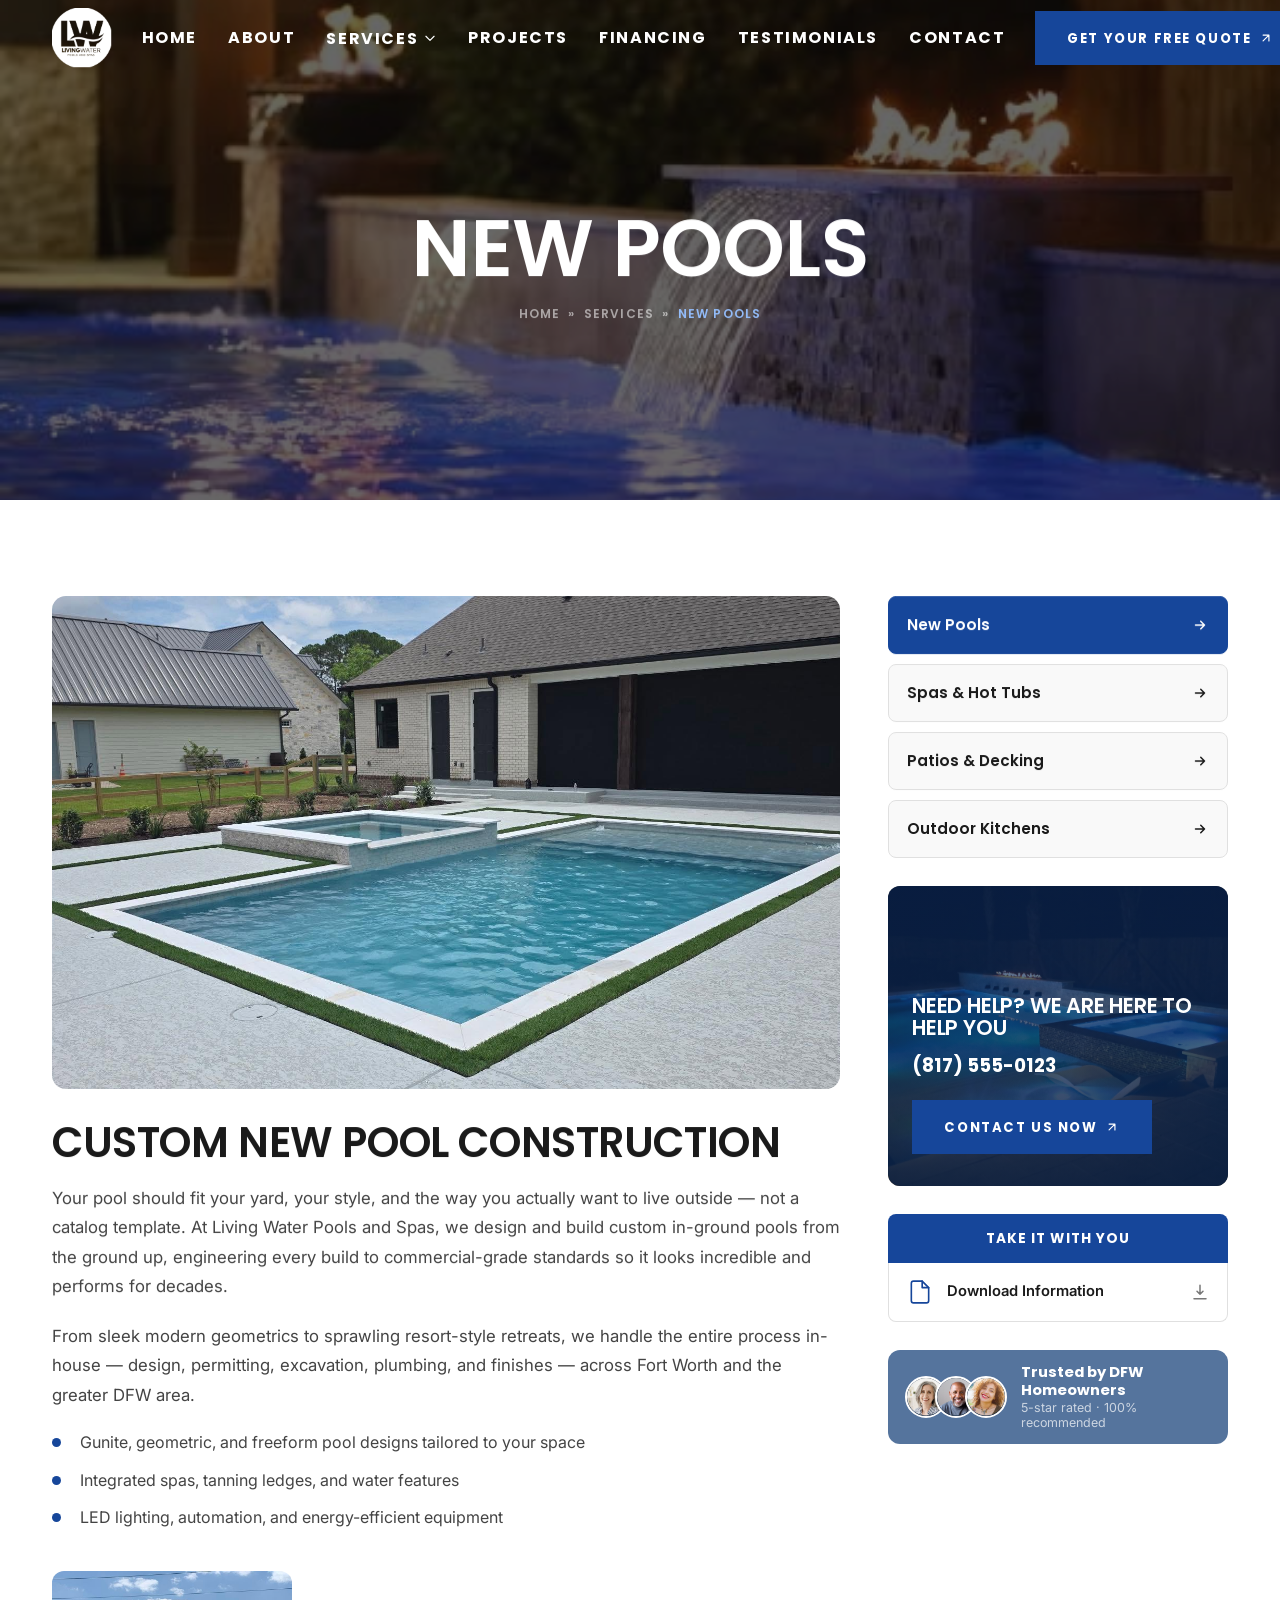
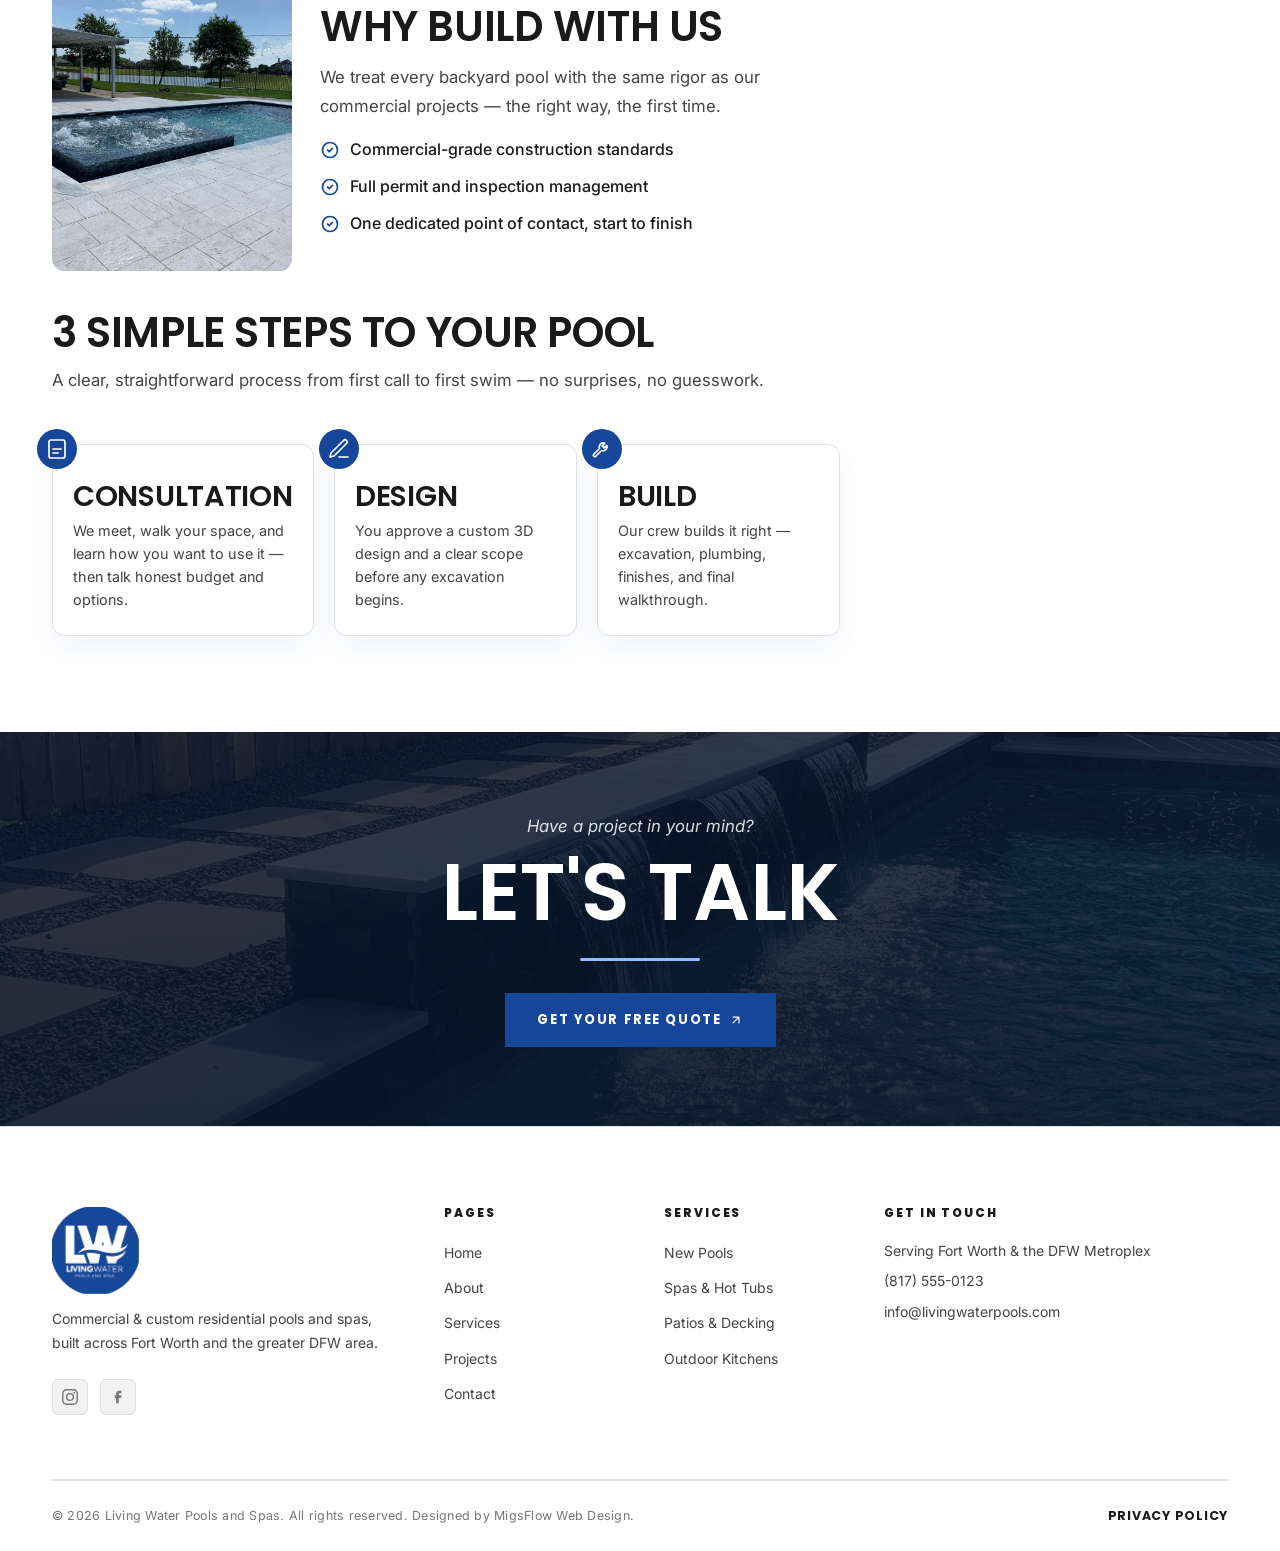
<file: service-new-pools.html>
<!DOCTYPE html>
<html lang="en">
<head>
  <meta charset="UTF-8" />
  <meta name="viewport" content="width=device-width, initial-scale=1.0" />
  <meta name="description" content="Custom new pool construction by Living Water Pools and Spas — gunite, geometric, and freeform pools designed and built across the Fort Worth / DFW area." />
  <title>New Pools | Living Water Pools and Spas</title>

  <link rel="preconnect" href="https://fonts.googleapis.com" />
  <link rel="preconnect" href="https://fonts.gstatic.com" crossorigin />

  <link rel="stylesheet" href="global.css" />
  <link rel="stylesheet" href="nav-hero.css" />
  <link rel="stylesheet" href="css/graft.css" />
  <link rel="stylesheet" href="css/quote.css" />
  <link rel="stylesheet" href="css/styles.css" />
  <link rel="stylesheet" href="css/service-detail.css" />
  <script>if(!matchMedia("(prefers-reduced-motion: reduce)").matches)document.documentElement.className+=" fade-on";</script>
</head>
<body>

  <!-- NAVBAR -->
  <header id="navbar">
    <div class="container nav-inner">
      <a href="index.html" class="nav-logo" aria-label="Living Water Pools and Spas — Home">
        <img src="images/living-water-logo.svg" alt="Living Water Pools and Spas" class="nav-logo-img" />
      </a>
      <nav aria-label="Main navigation">
        <ul class="nav-links">
          <li><a href="index.html#hero">Home</a></li>
          <li><a href="index.html#about">About</a></li>
          <li>
            <button class="nav-drop-toggle" aria-expanded="false" aria-haspopup="true">
              Services
              <svg class="nav-chevron" xmlns="http://www.w3.org/2000/svg" fill="none" viewBox="0 0 24 24" stroke="currentColor" aria-hidden="true"><path stroke-linecap="round" stroke-linejoin="round" stroke-width="2" d="M19 9l-7 7-7-7"/></svg>
            </button>
            <ul class="nav-dropdown">
              <li><a href="service-new-pools.html">New Pools</a></li>
              <li><a href="service-spas.html">Spas &amp; Hot Tubs</a></li>
              <li><a href="service-patios.html">Patios &amp; Decking</a></li>
              <li><a href="service-outdoor-kitchens.html">Outdoor Kitchens</a></li>
              <li><a href="index.html#services">All Services</a></li>
            </ul>
          </li>
          <li><a href="index.html#projects">Projects</a></li>
          <li><a href="index.html#financing">Financing</a></li>
          <li><a href="index.html#testimonials">Testimonials</a></li>
          <li><a href="index.html#contact">Contact</a></li>
        </ul>
      </nav>
      <div class="nav-cta">
        <a href="index.html#quote" class="btn-primary">
          Get Your Free Quote
          <svg class="btn-icon" xmlns="http://www.w3.org/2000/svg" fill="none" viewBox="0 0 24 24" stroke="currentColor" aria-hidden="true"><path stroke-linecap="round" stroke-linejoin="round" stroke-width="2" d="M7 17L17 7M17 7H7M17 7v10"/></svg>
        </a>
      </div>
      <button class="nav-hamburger" aria-expanded="false" aria-label="Open navigation menu" aria-controls="mobile-drawer">
        <span></span><span></span><span></span>
      </button>
      <nav class="nav-drawer" id="mobile-drawer" aria-label="Mobile navigation">
        <ul>
          <li><a href="index.html#hero">Home</a></li>
          <li><a href="index.html#about">About</a></li>
          <li>
            <button class="nav-drop-toggle" aria-expanded="false" aria-haspopup="true">
              Services
              <svg class="nav-chevron" xmlns="http://www.w3.org/2000/svg" fill="none" viewBox="0 0 24 24" stroke="currentColor" aria-hidden="true"><path stroke-linecap="round" stroke-linejoin="round" stroke-width="2" d="M19 9l-7 7-7-7"/></svg>
            </button>
            <ul class="nav-sub">
              <li><a href="service-new-pools.html">New Pools</a></li>
              <li><a href="service-spas.html">Spas &amp; Hot Tubs</a></li>
              <li><a href="service-patios.html">Patios &amp; Decking</a></li>
              <li><a href="service-outdoor-kitchens.html">Outdoor Kitchens</a></li>
              <li><a href="index.html#services">All Services</a></li>
            </ul>
          </li>
          <li><a href="index.html#projects">Projects</a></li>
          <li><a href="index.html#financing">Financing</a></li>
          <li><a href="index.html#testimonials">Testimonials</a></li>
          <li><a href="index.html#contact">Contact</a></li>
        </ul>
        <div class="nav-drawer-cta">
          <a href="index.html#quote" class="btn-primary">Get Your Free Quote
            <svg class="btn-icon" xmlns="http://www.w3.org/2000/svg" fill="none" viewBox="0 0 24 24" stroke="currentColor" aria-hidden="true"><path stroke-linecap="round" stroke-linejoin="round" stroke-width="2" d="M7 17L17 7M17 7H7M17 7v10"/></svg>
          </a>
        </div>
      </nav>
    </div>
  </header>
  <div class="nav-overlay" aria-hidden="true"></div>

  <!-- PAGE HERO -->
  <section class="page-hero" data-fade>
    <div class="page-hero-bg"><picture><img src="images/hero/hero-3.jpg" alt="" width="1600" height="500" decoding="async"></picture></div>
    <div class="page-hero-overlay"></div>
    <div class="container">
      <div class="page-hero-content">
        <h1>New Pools</h1>
        <nav class="page-hero-breadcrumb" aria-label="Breadcrumb">
          <a href="index.html">Home</a> <span>&raquo;</span>
          <a href="index.html#services">Services</a> <span>&raquo;</span>
          <span class="current">New Pools</span>
        </nav>
      </div>
    </div>
  </section>

  <!-- SERVICE DETAIL -->
  <section class="svc-detail section-padding">
    <div class="container">
      <div class="svc-layout">

        <!-- MAIN -->
        <div class="svc-main" data-fade>
          <img class="svc-main-img" src="images/gallery/gallery-7.jpg" alt="Custom new pool built by Living Water Pools and Spas" loading="lazy" decoding="async">
          <h2>Custom New Pool Construction</h2>
          <p>Your pool should fit your yard, your style, and the way you actually want to
            live outside — not a catalog template. At Living Water Pools and Spas, we
            design and build custom in-ground pools from the ground up, engineering every
            build to commercial-grade standards so it looks incredible and performs for
            decades.</p>
          <p>From sleek modern geometrics to sprawling resort-style retreats, we handle
            the entire process in-house — design, permitting, excavation, plumbing, and
            finishes — across Fort Worth and the greater DFW area.</p>
          <ul class="svc-bullets">
            <li>Gunite, geometric, and freeform pool designs tailored to your space</li>
            <li>Integrated spas, tanning ledges, and water features</li>
            <li>LED lighting, automation, and energy-efficient equipment</li>
          </ul>

          <div class="svc-benefits">
            <img class="svc-benefits-img" src="images/gallery/gallery-8.jpg" alt="Finished pool and spa by Living Water Pools and Spas" loading="lazy" decoding="async">
            <div>
              <h3>Why Build With Us</h3>
              <p>We treat every backyard pool with the same rigor as our commercial
                projects — the right way, the first time.</p>
              <ul class="svc-check">
                <li><svg xmlns="http://www.w3.org/2000/svg" viewBox="0 0 24 24" fill="none" stroke="currentColor" stroke-width="2"><path stroke-linecap="round" stroke-linejoin="round" d="M9 12l2 2 4-4"/><circle cx="12" cy="12" r="9"/></svg> Commercial-grade construction standards</li>
                <li><svg xmlns="http://www.w3.org/2000/svg" viewBox="0 0 24 24" fill="none" stroke="currentColor" stroke-width="2"><path stroke-linecap="round" stroke-linejoin="round" d="M9 12l2 2 4-4"/><circle cx="12" cy="12" r="9"/></svg> Full permit and inspection management</li>
                <li><svg xmlns="http://www.w3.org/2000/svg" viewBox="0 0 24 24" fill="none" stroke="currentColor" stroke-width="2"><path stroke-linecap="round" stroke-linejoin="round" d="M9 12l2 2 4-4"/><circle cx="12" cy="12" r="9"/></svg> One dedicated point of contact, start to finish</li>
              </ul>
            </div>
          </div>

          <h3 class="svc-steps-head">3 Simple Steps To Your Pool</h3>
          <p class="svc-steps-intro">A clear, straightforward process from first call to
            first swim — no surprises, no guesswork.</p>
          <div class="svc-steps">
            <div class="svc-step">
              <span class="svc-step-icon"><svg xmlns="http://www.w3.org/2000/svg" viewBox="0 0 24 24" fill="none" stroke="currentColor" stroke-width="1.7"><path stroke-linecap="round" stroke-linejoin="round" d="M8 3H6a2 2 0 0 0-2 2v14a2 2 0 0 0 2 2h12a2 2 0 0 0 2-2V5a2 2 0 0 0-2-2h-2M9 3h6M8 12h8M8 16h5"/></svg></span>
              <h4>Consultation</h4>
              <p>We meet, walk your space, and learn how you want to use it — then talk honest budget and options.</p>
            </div>
            <div class="svc-step">
              <span class="svc-step-icon"><svg xmlns="http://www.w3.org/2000/svg" viewBox="0 0 24 24" fill="none" stroke="currentColor" stroke-width="1.7"><path stroke-linecap="round" stroke-linejoin="round" d="M12 20h9M16.5 3.5a2.1 2.1 0 0 1 3 3L7 19l-4 1 1-4z"/></svg></span>
              <h4>Design</h4>
              <p>You approve a custom 3D design and a clear scope before any excavation begins.</p>
            </div>
            <div class="svc-step">
              <span class="svc-step-icon"><svg xmlns="http://www.w3.org/2000/svg" viewBox="0 0 24 24" fill="none" stroke="currentColor" stroke-width="1.7"><path stroke-linecap="round" stroke-linejoin="round" d="M14.7 6.3a4 4 0 0 0-5.2 5.2l-6 6a1.5 1.5 0 0 0 2 2l6-6a4 4 0 0 0 5.2-5.2l-2.5 2.5-2-2z"/></svg></span>
              <h4>Build</h4>
              <p>Our crew builds it right — excavation, plumbing, finishes, and final walkthrough.</p>
            </div>
          </div>
        </div>

        <!-- SIDEBAR -->
        <aside class="svc-sidebar" data-fade>
          <ul class="svc-nav">
            <li><a href="service-new-pools.html" class="is-active">New Pools <svg xmlns="http://www.w3.org/2000/svg" fill="none" viewBox="0 0 24 24" stroke="currentColor"><path stroke-linecap="round" stroke-linejoin="round" stroke-width="2" d="M13 7l5 5-5 5M6 12h12"/></svg></a></li>
            <li><a href="service-spas.html">Spas &amp; Hot Tubs <svg xmlns="http://www.w3.org/2000/svg" fill="none" viewBox="0 0 24 24" stroke="currentColor"><path stroke-linecap="round" stroke-linejoin="round" stroke-width="2" d="M13 7l5 5-5 5M6 12h12"/></svg></a></li>
            <li><a href="service-patios.html">Patios &amp; Decking <svg xmlns="http://www.w3.org/2000/svg" fill="none" viewBox="0 0 24 24" stroke="currentColor"><path stroke-linecap="round" stroke-linejoin="round" stroke-width="2" d="M13 7l5 5-5 5M6 12h12"/></svg></a></li>
            <li><a href="service-outdoor-kitchens.html">Outdoor Kitchens <svg xmlns="http://www.w3.org/2000/svg" fill="none" viewBox="0 0 24 24" stroke="currentColor"><path stroke-linecap="round" stroke-linejoin="round" stroke-width="2" d="M13 7l5 5-5 5M6 12h12"/></svg></a></li>
          </ul>

          <div class="svc-help">
            <div class="svc-help-bg"><img src="images/hero/hero-1.jpg" alt="" loading="lazy" decoding="async"></div>
            <h3>Need Help? We Are Here To Help You</h3>
            <!-- TODO: replace with the real phone number -->
            <a class="svc-help-phone" href="tel:+18175550123">(817) 555-0123</a>
            <a href="index.html#quote" class="btn-primary">Contact Us Now
              <svg class="btn-icon" xmlns="http://www.w3.org/2000/svg" fill="none" viewBox="0 0 24 24" stroke="currentColor" aria-hidden="true"><path stroke-linecap="round" stroke-linejoin="round" stroke-width="2" d="M7 17L17 7M17 7H7M17 7v10"/></svg>
            </a>
          </div>

                    <div class="svc-brochure">
            <div class="svc-brochure-head">Take It With You</div>
            <div class="svc-brochure-list">
              <!-- Saves this service page as a PDF via the browser print dialog -->
              <a href="#" onclick="window.print();return false;">
                <svg class="svc-brochure-file" xmlns="http://www.w3.org/2000/svg" fill="none" viewBox="0 0 24 24" stroke="currentColor" stroke-width="1.5"><path stroke-linecap="round" stroke-linejoin="round" d="M14 2H6a2 2 0 0 0-2 2v16a2 2 0 0 0 2 2h12a2 2 0 0 0 2-2V8z"/><path stroke-linecap="round" stroke-linejoin="round" d="M14 2v6h6"/></svg>
                Download Information
                <svg class="svc-brochure-dl" xmlns="http://www.w3.org/2000/svg" fill="none" viewBox="0 0 24 24" stroke="currentColor" stroke-width="2"><path stroke-linecap="round" stroke-linejoin="round" d="M12 3v12m0 0l-4-4m4 4l4-4M4 21h16"/></svg>
              </a>
            </div>
          </div>
          <div class="trust-bar">
            <div class="trust-avatars">
              <img src="images/testimonial-4.png" alt="" width="42" height="42" loading="lazy" decoding="async">
              <img src="images/testimonial-5.png" alt="" width="42" height="42" loading="lazy" decoding="async">
              <img src="images/testimonial-6.png" alt="" width="42" height="42" loading="lazy" decoding="async">
            </div>
            <p class="trust-text">
              <span class="trust-text-1">Trusted by DFW Homeowners</span>
              <span class="trust-text-2">5-star rated &middot; 100% recommended</span>
            </p>
          </div>

        </aside>

      </div>
    </div>
  </section>

  <!-- LET'S TALK -->
  <section class="lets-talk" data-fade>
    <div class="lets-talk-bg"><img src="images/hero/hero-2.jpg" alt="" loading="lazy" decoding="async"></div>
    <div class="container">
      <p class="lets-talk-eyebrow">Have a project in your mind?</p>
      <h2>Let's Talk</h2>
      <div class="lets-talk-line"></div>
      <a href="index.html#quote" class="btn-primary">Get Your Free Quote
        <svg class="btn-icon" xmlns="http://www.w3.org/2000/svg" fill="none" viewBox="0 0 24 24" stroke="currentColor" aria-hidden="true"><path stroke-linecap="round" stroke-linejoin="round" stroke-width="2" d="M7 17L17 7M17 7H7M17 7v10"/></svg>
      </a>
    </div>
  </section>

  <!-- FOOTER -->
  <footer id="footer">
    <div class="container">
      <div class="footer-grid">
        <div class="footer-col footer-brand">
          <img src="images/living-water-logo.svg" alt="Living Water Pools and Spas" class="footer-logo-img" />
          <p>Commercial &amp; custom residential pools and spas, built across Fort Worth and the greater DFW area.</p>
          <div class="footer-social">
            <a href="#" aria-label="Instagram"><svg xmlns="http://www.w3.org/2000/svg" viewBox="0 0 24 24" fill="currentColor"><path d="M12 2.163c3.204 0 3.584.012 4.85.07 3.252.148 4.771 1.691 4.919 4.919.058 1.265.069 1.645.069 4.849 0 3.205-.012 3.584-.069 4.849-.149 3.225-1.664 4.771-4.919 4.919-1.266.058-1.644.07-4.85.07-3.204 0-3.584-.012-4.849-.07-3.26-.149-4.771-1.699-4.919-4.92-.058-1.265-.07-1.644-.07-4.849 0-3.204.013-3.583.07-4.849.149-3.227 1.664-4.771 4.919-4.919 1.266-.057 1.645-.069 4.849-.069zM12 0C8.741 0 8.333.014 7.053.072 2.695.272.273 2.69.073 7.052.014 8.333 0 8.741 0 12c0 3.259.014 3.668.072 4.948.2 4.358 2.618 6.78 6.98 6.98C8.333 23.986 8.741 24 12 24c3.259 0 3.668-.014 4.948-.072 4.354-.2 6.782-2.618 6.979-6.98.059-1.28.073-1.689.073-4.948 0-3.259-.014-3.667-.072-4.947-.196-4.354-2.617-6.78-6.979-6.98C15.668.014 15.259 0 12 0zm0 5.838a6.162 6.162 0 100 12.324 6.162 6.162 0 000-12.324zM12 16a4 4 0 110-8 4 4 0 010 8zm6.406-11.845a1.44 1.44 0 100 2.881 1.44 1.44 0 000-2.881z"/></svg></a>
            <a href="#" aria-label="Facebook"><svg xmlns="http://www.w3.org/2000/svg" viewBox="0 0 24 24" fill="currentColor"><path d="M9.198 21.5h4v-8.01h3.604l.396-3.98h-4V7.5a1 1 0 0 1 1-1h3v-4h-3a5 5 0 0 0-5 5v2.01h-2l-.396 3.98h2.396v8.01Z"/></svg></a>
          </div>
        </div>
        <div class="footer-col footer-nav"><h4>Pages</h4><ul><li><a href="index.html#hero">Home</a></li><li><a href="index.html#about">About</a></li><li><a href="index.html#services">Services</a></li><li><a href="index.html#projects">Projects</a></li><li><a href="index.html#contact">Contact</a></li></ul></div>
        <div class="footer-col footer-nav"><h4>Services</h4><ul><li><a href="service-new-pools.html">New Pools</a></li><li><a href="service-spas.html">Spas &amp; Hot Tubs</a></li><li><a href="service-patios.html">Patios &amp; Decking</a></li><li><a href="service-outdoor-kitchens.html">Outdoor Kitchens</a></li></ul></div>
        <div class="footer-col footer-contact"><h4>Get In Touch</h4><address><p>Serving Fort Worth &amp; the DFW Metroplex</p><a href="tel:+18175550123">(817) 555-0123</a><a href="mailto:info@livingwaterpools.com">info@livingwaterpools.com</a></address></div>
      </div>
      <div class="footer-bottom"><p>&copy; 2026 Living Water Pools and Spas. All rights reserved. Designed by MigsFlow Web Design.</p><a href="#" class="footer-privacy">Privacy Policy</a></div>
    </div>
  </footer>

  <button id="scrollTop" class="scroll-top-btn" aria-label="Scroll to top"><svg xmlns="http://www.w3.org/2000/svg" fill="none" viewBox="0 0 24 24" stroke="currentColor"><path stroke-linecap="round" stroke-linejoin="round" stroke-width="2" d="M5 15l7-7 7 7"/></svg></button>

  <script defer src="main.js"></script>
</body>
</html>
</file>
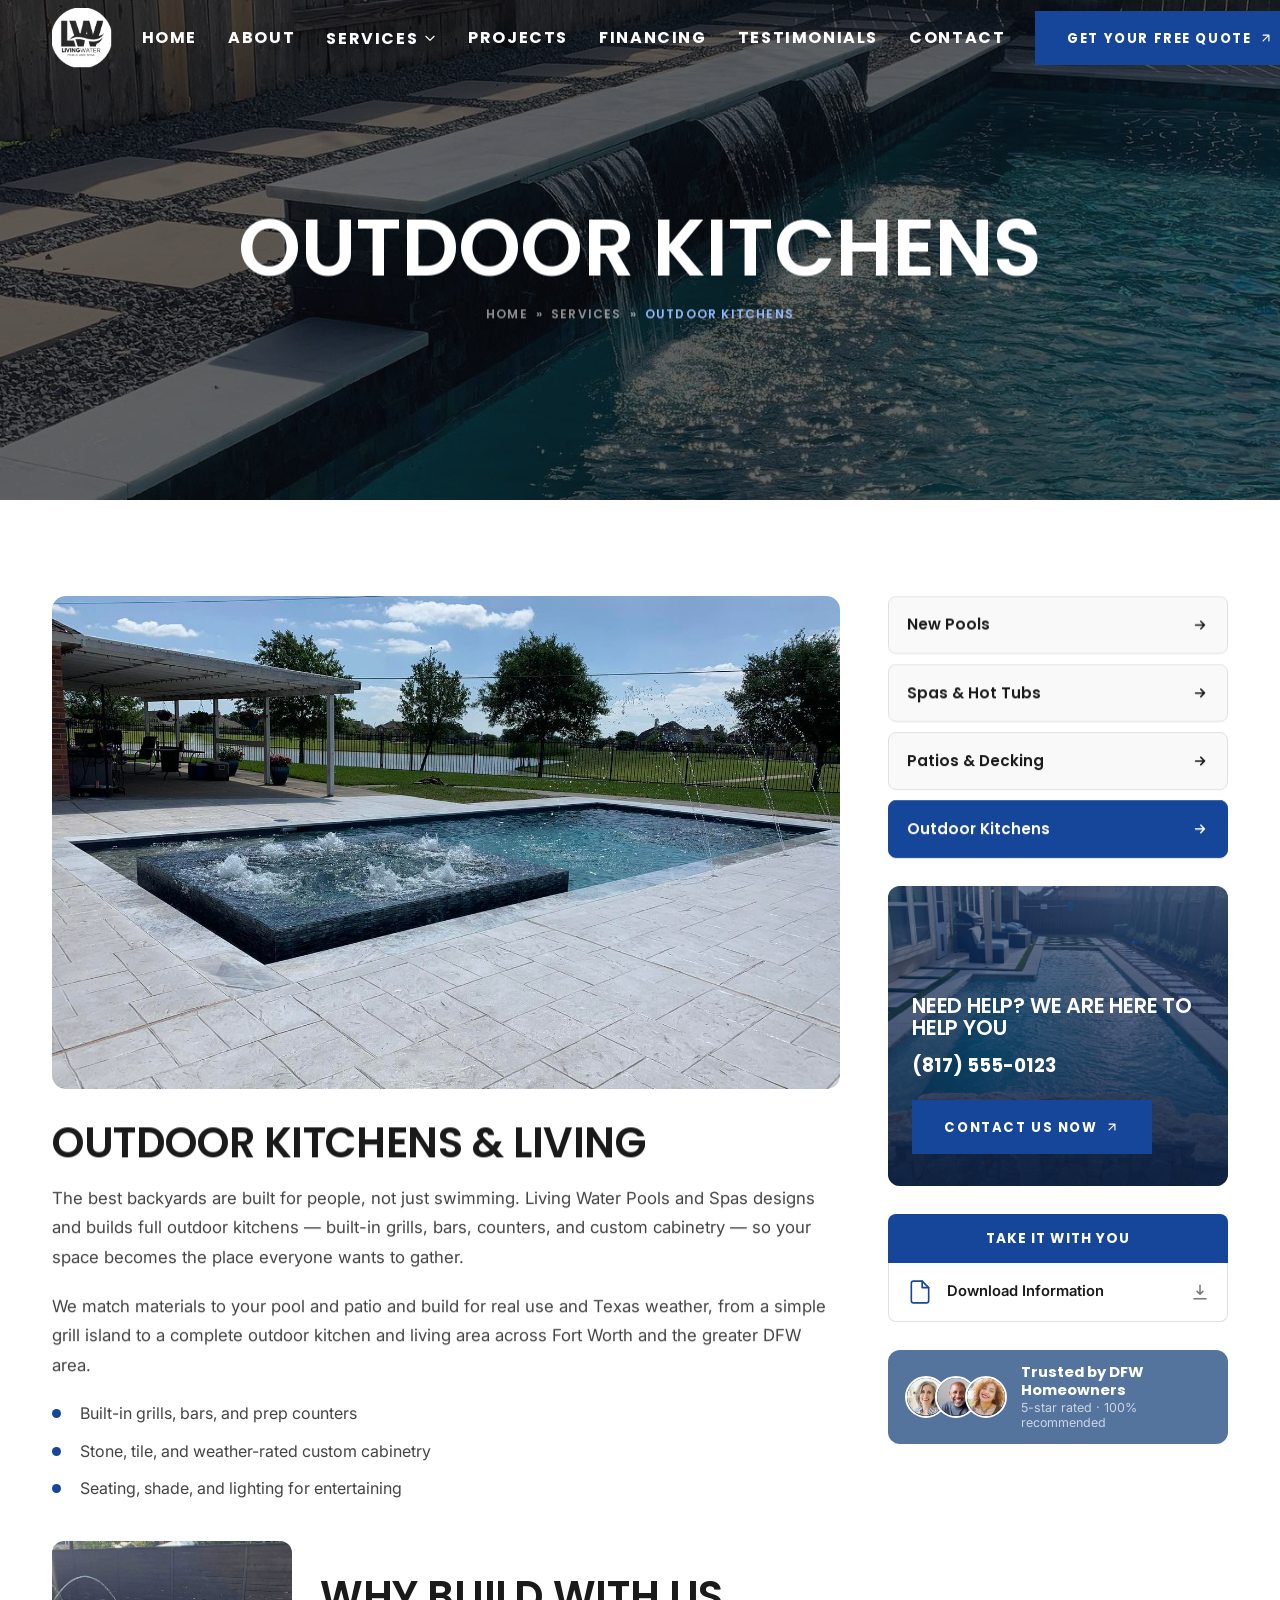
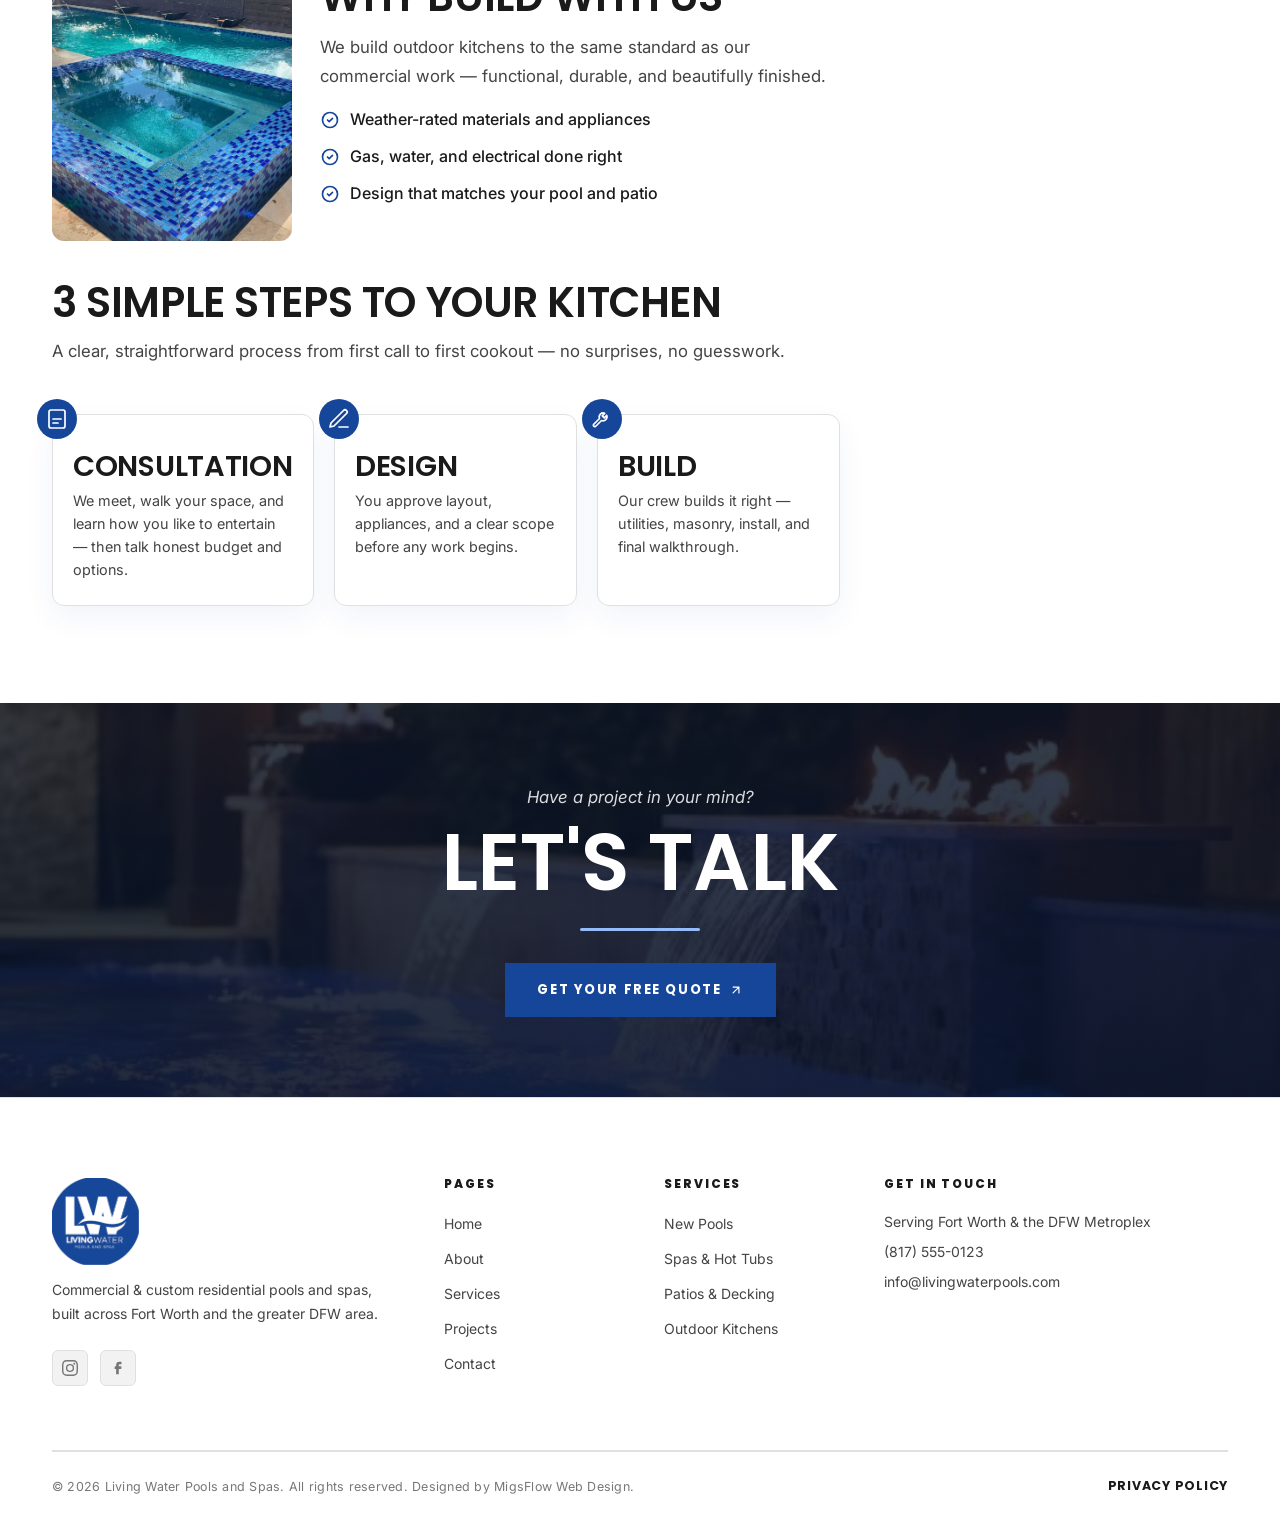
<file: service-outdoor-kitchens.html>
<!DOCTYPE html>
<html lang="en">
<head>
  <meta charset="UTF-8" />
  <meta name="viewport" content="width=device-width, initial-scale=1.0" />
  <meta name="description" content="Outdoor kitchens by Living Water Pools and Spas — built-in grills, bars, counters, and custom cabinetry for backyard entertaining across the Fort Worth / DFW area." />
  <title>Outdoor Kitchens | Living Water Pools and Spas</title>

  <link rel="preconnect" href="https://fonts.googleapis.com" />
  <link rel="preconnect" href="https://fonts.gstatic.com" crossorigin />

  <link rel="stylesheet" href="global.css" />
  <link rel="stylesheet" href="nav-hero.css" />
  <link rel="stylesheet" href="css/graft.css" />
  <link rel="stylesheet" href="css/quote.css" />
  <link rel="stylesheet" href="css/styles.css" />
  <link rel="stylesheet" href="css/service-detail.css" />
  <script>if(!matchMedia("(prefers-reduced-motion: reduce)").matches)document.documentElement.className+=" fade-on";</script>
</head>
<body>

  <!-- NAVBAR -->
  <header id="navbar">
    <div class="container nav-inner">
      <a href="index.html" class="nav-logo" aria-label="Living Water Pools and Spas — Home">
        <img src="images/living-water-logo.svg" alt="Living Water Pools and Spas" class="nav-logo-img" />
      </a>
      <nav aria-label="Main navigation">
        <ul class="nav-links">
          <li><a href="index.html#hero">Home</a></li>
          <li><a href="index.html#about">About</a></li>
          <li>
            <button class="nav-drop-toggle" aria-expanded="false" aria-haspopup="true">
              Services
              <svg class="nav-chevron" xmlns="http://www.w3.org/2000/svg" fill="none" viewBox="0 0 24 24" stroke="currentColor" aria-hidden="true"><path stroke-linecap="round" stroke-linejoin="round" stroke-width="2" d="M19 9l-7 7-7-7"/></svg>
            </button>
            <ul class="nav-dropdown">
              <li><a href="service-new-pools.html">New Pools</a></li>
              <li><a href="service-spas.html">Spas &amp; Hot Tubs</a></li>
              <li><a href="service-patios.html">Patios &amp; Decking</a></li>
              <li><a href="service-outdoor-kitchens.html">Outdoor Kitchens</a></li>
              <li><a href="index.html#services">All Services</a></li>
            </ul>
          </li>
          <li><a href="index.html#projects">Projects</a></li>
          <li><a href="index.html#financing">Financing</a></li>
          <li><a href="index.html#testimonials">Testimonials</a></li>
          <li><a href="index.html#contact">Contact</a></li>
        </ul>
      </nav>
      <div class="nav-cta">
        <a href="index.html#quote" class="btn-primary">
          Get Your Free Quote
          <svg class="btn-icon" xmlns="http://www.w3.org/2000/svg" fill="none" viewBox="0 0 24 24" stroke="currentColor" aria-hidden="true"><path stroke-linecap="round" stroke-linejoin="round" stroke-width="2" d="M7 17L17 7M17 7H7M17 7v10"/></svg>
        </a>
      </div>
      <button class="nav-hamburger" aria-expanded="false" aria-label="Open navigation menu" aria-controls="mobile-drawer">
        <span></span><span></span><span></span>
      </button>
      <nav class="nav-drawer" id="mobile-drawer" aria-label="Mobile navigation">
        <ul>
          <li><a href="index.html#hero">Home</a></li>
          <li><a href="index.html#about">About</a></li>
          <li>
            <button class="nav-drop-toggle" aria-expanded="false" aria-haspopup="true">
              Services
              <svg class="nav-chevron" xmlns="http://www.w3.org/2000/svg" fill="none" viewBox="0 0 24 24" stroke="currentColor" aria-hidden="true"><path stroke-linecap="round" stroke-linejoin="round" stroke-width="2" d="M19 9l-7 7-7-7"/></svg>
            </button>
            <ul class="nav-sub">
              <li><a href="service-new-pools.html">New Pools</a></li>
              <li><a href="service-spas.html">Spas &amp; Hot Tubs</a></li>
              <li><a href="service-patios.html">Patios &amp; Decking</a></li>
              <li><a href="service-outdoor-kitchens.html">Outdoor Kitchens</a></li>
              <li><a href="index.html#services">All Services</a></li>
            </ul>
          </li>
          <li><a href="index.html#projects">Projects</a></li>
          <li><a href="index.html#financing">Financing</a></li>
          <li><a href="index.html#testimonials">Testimonials</a></li>
          <li><a href="index.html#contact">Contact</a></li>
        </ul>
        <div class="nav-drawer-cta">
          <a href="index.html#quote" class="btn-primary">Get Your Free Quote
            <svg class="btn-icon" xmlns="http://www.w3.org/2000/svg" fill="none" viewBox="0 0 24 24" stroke="currentColor" aria-hidden="true"><path stroke-linecap="round" stroke-linejoin="round" stroke-width="2" d="M7 17L17 7M17 7H7M17 7v10"/></svg>
          </a>
        </div>
      </nav>
    </div>
  </header>
  <div class="nav-overlay" aria-hidden="true"></div>

  <!-- PAGE HERO -->
  <section class="page-hero" data-fade>
    <div class="page-hero-bg"><picture><img src="images/hero/hero-2.jpg" alt="" width="1600" height="500" decoding="async"></picture></div>
    <div class="page-hero-overlay"></div>
    <div class="container">
      <div class="page-hero-content">
        <h1>Outdoor Kitchens</h1>
        <nav class="page-hero-breadcrumb" aria-label="Breadcrumb">
          <a href="index.html">Home</a> <span>&raquo;</span>
          <a href="index.html#services">Services</a> <span>&raquo;</span>
          <span class="current">Outdoor Kitchens</span>
        </nav>
      </div>
    </div>
  </section>

  <!-- SERVICE DETAIL -->
  <section class="svc-detail section-padding">
    <div class="container">
      <div class="svc-layout">

        <!-- MAIN -->
        <div class="svc-main" data-fade>
          <img class="svc-main-img" src="images/gallery/gallery-8.jpg" alt="Backyard pool and outdoor living space by Living Water Pools and Spas" loading="lazy" decoding="async">
          <h2>Outdoor Kitchens &amp; Living</h2>
          <p>The best backyards are built for people, not just swimming. Living Water Pools
            and Spas designs and builds full outdoor kitchens — built-in grills, bars,
            counters, and custom cabinetry — so your space becomes the place everyone
            wants to gather.</p>
          <p>We match materials to your pool and patio and build for real use and Texas
            weather, from a simple grill island to a complete outdoor kitchen and living
            area across Fort Worth and the greater DFW area.</p>
          <ul class="svc-bullets">
            <li>Built-in grills, bars, and prep counters</li>
            <li>Stone, tile, and weather-rated custom cabinetry</li>
            <li>Seating, shade, and lighting for entertaining</li>
          </ul>

          <div class="svc-benefits">
            <img class="svc-benefits-img" src="images/gallery/gallery-5.jpg" alt="Outdoor living space beside a custom pool by Living Water Pools and Spas" loading="lazy" decoding="async">
            <div>
              <h3>Why Build With Us</h3>
              <p>We build outdoor kitchens to the same standard as our commercial work —
                functional, durable, and beautifully finished.</p>
              <ul class="svc-check">
                <li><svg xmlns="http://www.w3.org/2000/svg" viewBox="0 0 24 24" fill="none" stroke="currentColor" stroke-width="2"><path stroke-linecap="round" stroke-linejoin="round" d="M9 12l2 2 4-4"/><circle cx="12" cy="12" r="9"/></svg> Weather-rated materials and appliances</li>
                <li><svg xmlns="http://www.w3.org/2000/svg" viewBox="0 0 24 24" fill="none" stroke="currentColor" stroke-width="2"><path stroke-linecap="round" stroke-linejoin="round" d="M9 12l2 2 4-4"/><circle cx="12" cy="12" r="9"/></svg> Gas, water, and electrical done right</li>
                <li><svg xmlns="http://www.w3.org/2000/svg" viewBox="0 0 24 24" fill="none" stroke="currentColor" stroke-width="2"><path stroke-linecap="round" stroke-linejoin="round" d="M9 12l2 2 4-4"/><circle cx="12" cy="12" r="9"/></svg> Design that matches your pool and patio</li>
              </ul>
            </div>
          </div>

          <h3 class="svc-steps-head">3 Simple Steps To Your Kitchen</h3>
          <p class="svc-steps-intro">A clear, straightforward process from first call to
            first cookout — no surprises, no guesswork.</p>
          <div class="svc-steps">
            <div class="svc-step">
              <span class="svc-step-icon"><svg xmlns="http://www.w3.org/2000/svg" viewBox="0 0 24 24" fill="none" stroke="currentColor" stroke-width="1.7"><path stroke-linecap="round" stroke-linejoin="round" d="M8 3H6a2 2 0 0 0-2 2v14a2 2 0 0 0 2 2h12a2 2 0 0 0 2-2V5a2 2 0 0 0-2-2h-2M9 3h6M8 12h8M8 16h5"/></svg></span>
              <h4>Consultation</h4>
              <p>We meet, walk your space, and learn how you like to entertain — then talk honest budget and options.</p>
            </div>
            <div class="svc-step">
              <span class="svc-step-icon"><svg xmlns="http://www.w3.org/2000/svg" viewBox="0 0 24 24" fill="none" stroke="currentColor" stroke-width="1.7"><path stroke-linecap="round" stroke-linejoin="round" d="M12 20h9M16.5 3.5a2.1 2.1 0 0 1 3 3L7 19l-4 1 1-4z"/></svg></span>
              <h4>Design</h4>
              <p>You approve layout, appliances, and a clear scope before any work begins.</p>
            </div>
            <div class="svc-step">
              <span class="svc-step-icon"><svg xmlns="http://www.w3.org/2000/svg" viewBox="0 0 24 24" fill="none" stroke="currentColor" stroke-width="1.7"><path stroke-linecap="round" stroke-linejoin="round" d="M14.7 6.3a4 4 0 0 0-5.2 5.2l-6 6a1.5 1.5 0 0 0 2 2l6-6a4 4 0 0 0 5.2-5.2l-2.5 2.5-2-2z"/></svg></span>
              <h4>Build</h4>
              <p>Our crew builds it right — utilities, masonry, install, and final walkthrough.</p>
            </div>
          </div>
        </div>

        <!-- SIDEBAR -->
        <aside class="svc-sidebar" data-fade>
          <ul class="svc-nav">
            <li><a href="service-new-pools.html">New Pools <svg xmlns="http://www.w3.org/2000/svg" fill="none" viewBox="0 0 24 24" stroke="currentColor"><path stroke-linecap="round" stroke-linejoin="round" stroke-width="2" d="M13 7l5 5-5 5M6 12h12"/></svg></a></li>
            <li><a href="service-spas.html">Spas &amp; Hot Tubs <svg xmlns="http://www.w3.org/2000/svg" fill="none" viewBox="0 0 24 24" stroke="currentColor"><path stroke-linecap="round" stroke-linejoin="round" stroke-width="2" d="M13 7l5 5-5 5M6 12h12"/></svg></a></li>
            <li><a href="service-patios.html">Patios &amp; Decking <svg xmlns="http://www.w3.org/2000/svg" fill="none" viewBox="0 0 24 24" stroke="currentColor"><path stroke-linecap="round" stroke-linejoin="round" stroke-width="2" d="M13 7l5 5-5 5M6 12h12"/></svg></a></li>
            <li><a href="service-outdoor-kitchens.html" class="is-active">Outdoor Kitchens <svg xmlns="http://www.w3.org/2000/svg" fill="none" viewBox="0 0 24 24" stroke="currentColor"><path stroke-linecap="round" stroke-linejoin="round" stroke-width="2" d="M13 7l5 5-5 5M6 12h12"/></svg></a></li>
          </ul>

          <div class="svc-help">
            <div class="svc-help-bg"><img src="images/hero/hero-4.jpg" alt="" loading="lazy" decoding="async"></div>
            <h3>Need Help? We Are Here To Help You</h3>
            <!-- TODO: replace with the real phone number -->
            <a class="svc-help-phone" href="tel:+18175550123">(817) 555-0123</a>
            <a href="index.html#quote" class="btn-primary">Contact Us Now
              <svg class="btn-icon" xmlns="http://www.w3.org/2000/svg" fill="none" viewBox="0 0 24 24" stroke="currentColor" aria-hidden="true"><path stroke-linecap="round" stroke-linejoin="round" stroke-width="2" d="M7 17L17 7M17 7H7M17 7v10"/></svg>
            </a>
          </div>

                    <div class="svc-brochure">
            <div class="svc-brochure-head">Take It With You</div>
            <div class="svc-brochure-list">
              <!-- Saves this service page as a PDF via the browser print dialog -->
              <a href="#" onclick="window.print();return false;">
                <svg class="svc-brochure-file" xmlns="http://www.w3.org/2000/svg" fill="none" viewBox="0 0 24 24" stroke="currentColor" stroke-width="1.5"><path stroke-linecap="round" stroke-linejoin="round" d="M14 2H6a2 2 0 0 0-2 2v16a2 2 0 0 0 2 2h12a2 2 0 0 0 2-2V8z"/><path stroke-linecap="round" stroke-linejoin="round" d="M14 2v6h6"/></svg>
                Download Information
                <svg class="svc-brochure-dl" xmlns="http://www.w3.org/2000/svg" fill="none" viewBox="0 0 24 24" stroke="currentColor" stroke-width="2"><path stroke-linecap="round" stroke-linejoin="round" d="M12 3v12m0 0l-4-4m4 4l4-4M4 21h16"/></svg>
              </a>
            </div>
          </div>
          <div class="trust-bar">
            <div class="trust-avatars">
              <img src="images/testimonial-4.png" alt="" width="42" height="42" loading="lazy" decoding="async">
              <img src="images/testimonial-5.png" alt="" width="42" height="42" loading="lazy" decoding="async">
              <img src="images/testimonial-6.png" alt="" width="42" height="42" loading="lazy" decoding="async">
            </div>
            <p class="trust-text">
              <span class="trust-text-1">Trusted by DFW Homeowners</span>
              <span class="trust-text-2">5-star rated &middot; 100% recommended</span>
            </p>
          </div>

        </aside>

      </div>
    </div>
  </section>

  <!-- LET'S TALK -->
  <section class="lets-talk" data-fade>
    <div class="lets-talk-bg"><img src="images/hero/hero-3.jpg" alt="" loading="lazy" decoding="async"></div>
    <div class="container">
      <p class="lets-talk-eyebrow">Have a project in your mind?</p>
      <h2>Let's Talk</h2>
      <div class="lets-talk-line"></div>
      <a href="index.html#quote" class="btn-primary">Get Your Free Quote
        <svg class="btn-icon" xmlns="http://www.w3.org/2000/svg" fill="none" viewBox="0 0 24 24" stroke="currentColor" aria-hidden="true"><path stroke-linecap="round" stroke-linejoin="round" stroke-width="2" d="M7 17L17 7M17 7H7M17 7v10"/></svg>
      </a>
    </div>
  </section>

  <!-- FOOTER -->
  <footer id="footer">
    <div class="container">
      <div class="footer-grid">
        <div class="footer-col footer-brand">
          <img src="images/living-water-logo.svg" alt="Living Water Pools and Spas" class="footer-logo-img" />
          <p>Commercial &amp; custom residential pools and spas, built across Fort Worth and the greater DFW area.</p>
          <div class="footer-social">
            <a href="#" aria-label="Instagram"><svg xmlns="http://www.w3.org/2000/svg" viewBox="0 0 24 24" fill="currentColor"><path d="M12 2.163c3.204 0 3.584.012 4.85.07 3.252.148 4.771 1.691 4.919 4.919.058 1.265.069 1.645.069 4.849 0 3.205-.012 3.584-.069 4.849-.149 3.225-1.664 4.771-4.919 4.919-1.266.058-1.644.07-4.85.07-3.204 0-3.584-.012-4.849-.07-3.26-.149-4.771-1.699-4.919-4.92-.058-1.265-.07-1.644-.07-4.849 0-3.204.013-3.583.07-4.849.149-3.227 1.664-4.771 4.919-4.919 1.266-.057 1.645-.069 4.849-.069zM12 0C8.741 0 8.333.014 7.053.072 2.695.272.273 2.69.073 7.052.014 8.333 0 8.741 0 12c0 3.259.014 3.668.072 4.948.2 4.358 2.618 6.78 6.98 6.98C8.333 23.986 8.741 24 12 24c3.259 0 3.668-.014 4.948-.072 4.354-.2 6.782-2.618 6.979-6.98.059-1.28.073-1.689.073-4.948 0-3.259-.014-3.667-.072-4.947-.196-4.354-2.617-6.78-6.979-6.98C15.668.014 15.259 0 12 0zm0 5.838a6.162 6.162 0 100 12.324 6.162 6.162 0 000-12.324zM12 16a4 4 0 110-8 4 4 0 010 8zm6.406-11.845a1.44 1.44 0 100 2.881 1.44 1.44 0 000-2.881z"/></svg></a>
            <a href="#" aria-label="Facebook"><svg xmlns="http://www.w3.org/2000/svg" viewBox="0 0 24 24" fill="currentColor"><path d="M9.198 21.5h4v-8.01h3.604l.396-3.98h-4V7.5a1 1 0 0 1 1-1h3v-4h-3a5 5 0 0 0-5 5v2.01h-2l-.396 3.98h2.396v8.01Z"/></svg></a>
          </div>
        </div>
        <div class="footer-col footer-nav"><h4>Pages</h4><ul><li><a href="index.html#hero">Home</a></li><li><a href="index.html#about">About</a></li><li><a href="index.html#services">Services</a></li><li><a href="index.html#projects">Projects</a></li><li><a href="index.html#contact">Contact</a></li></ul></div>
        <div class="footer-col footer-nav"><h4>Services</h4><ul><li><a href="service-new-pools.html">New Pools</a></li><li><a href="service-spas.html">Spas &amp; Hot Tubs</a></li><li><a href="service-patios.html">Patios &amp; Decking</a></li><li><a href="service-outdoor-kitchens.html">Outdoor Kitchens</a></li></ul></div>
        <div class="footer-col footer-contact"><h4>Get In Touch</h4><address><p>Serving Fort Worth &amp; the DFW Metroplex</p><a href="tel:+18175550123">(817) 555-0123</a><a href="mailto:info@livingwaterpools.com">info@livingwaterpools.com</a></address></div>
      </div>
      <div class="footer-bottom"><p>&copy; 2026 Living Water Pools and Spas. All rights reserved. Designed by MigsFlow Web Design.</p><a href="#" class="footer-privacy">Privacy Policy</a></div>
    </div>
  </footer>

  <button id="scrollTop" class="scroll-top-btn" aria-label="Scroll to top"><svg xmlns="http://www.w3.org/2000/svg" fill="none" viewBox="0 0 24 24" stroke="currentColor"><path stroke-linecap="round" stroke-linejoin="round" stroke-width="2" d="M5 15l7-7 7 7"/></svg></button>

  <script defer src="main.js"></script>
</body>
</html>
</file>
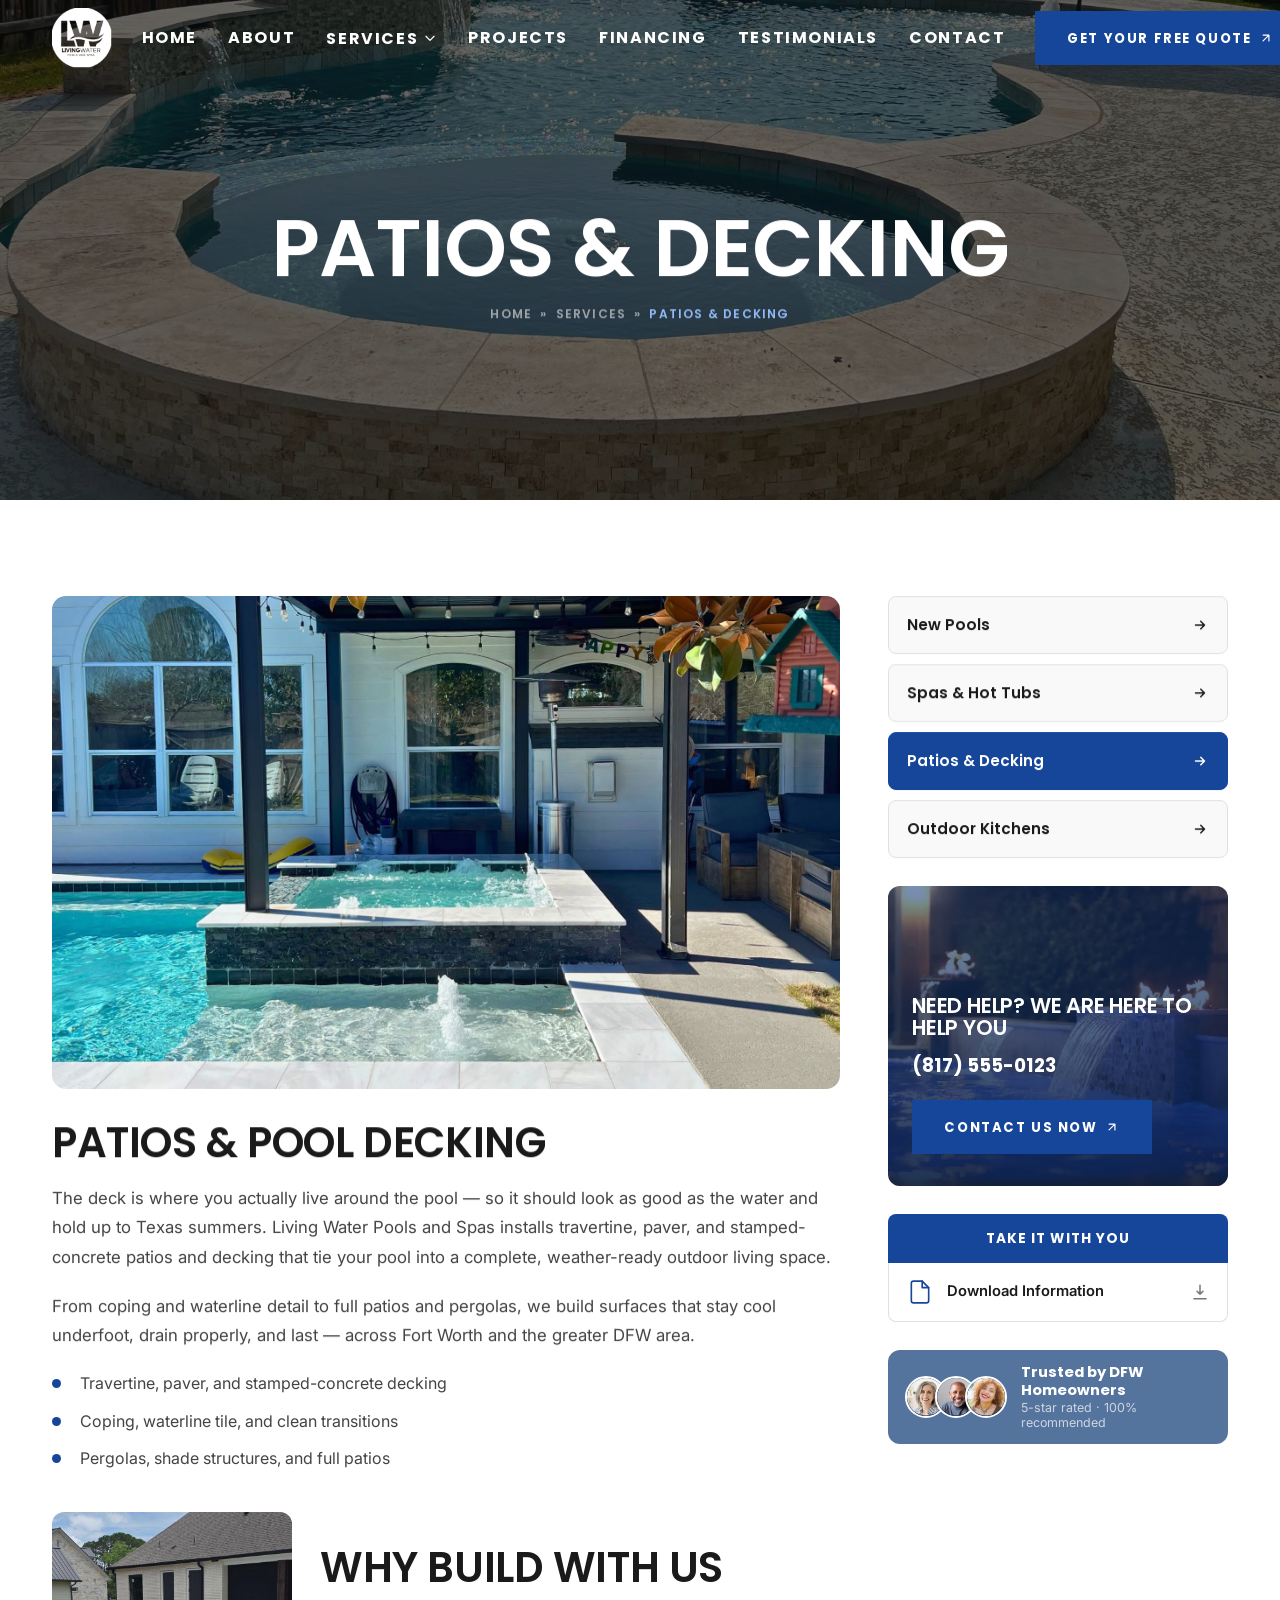
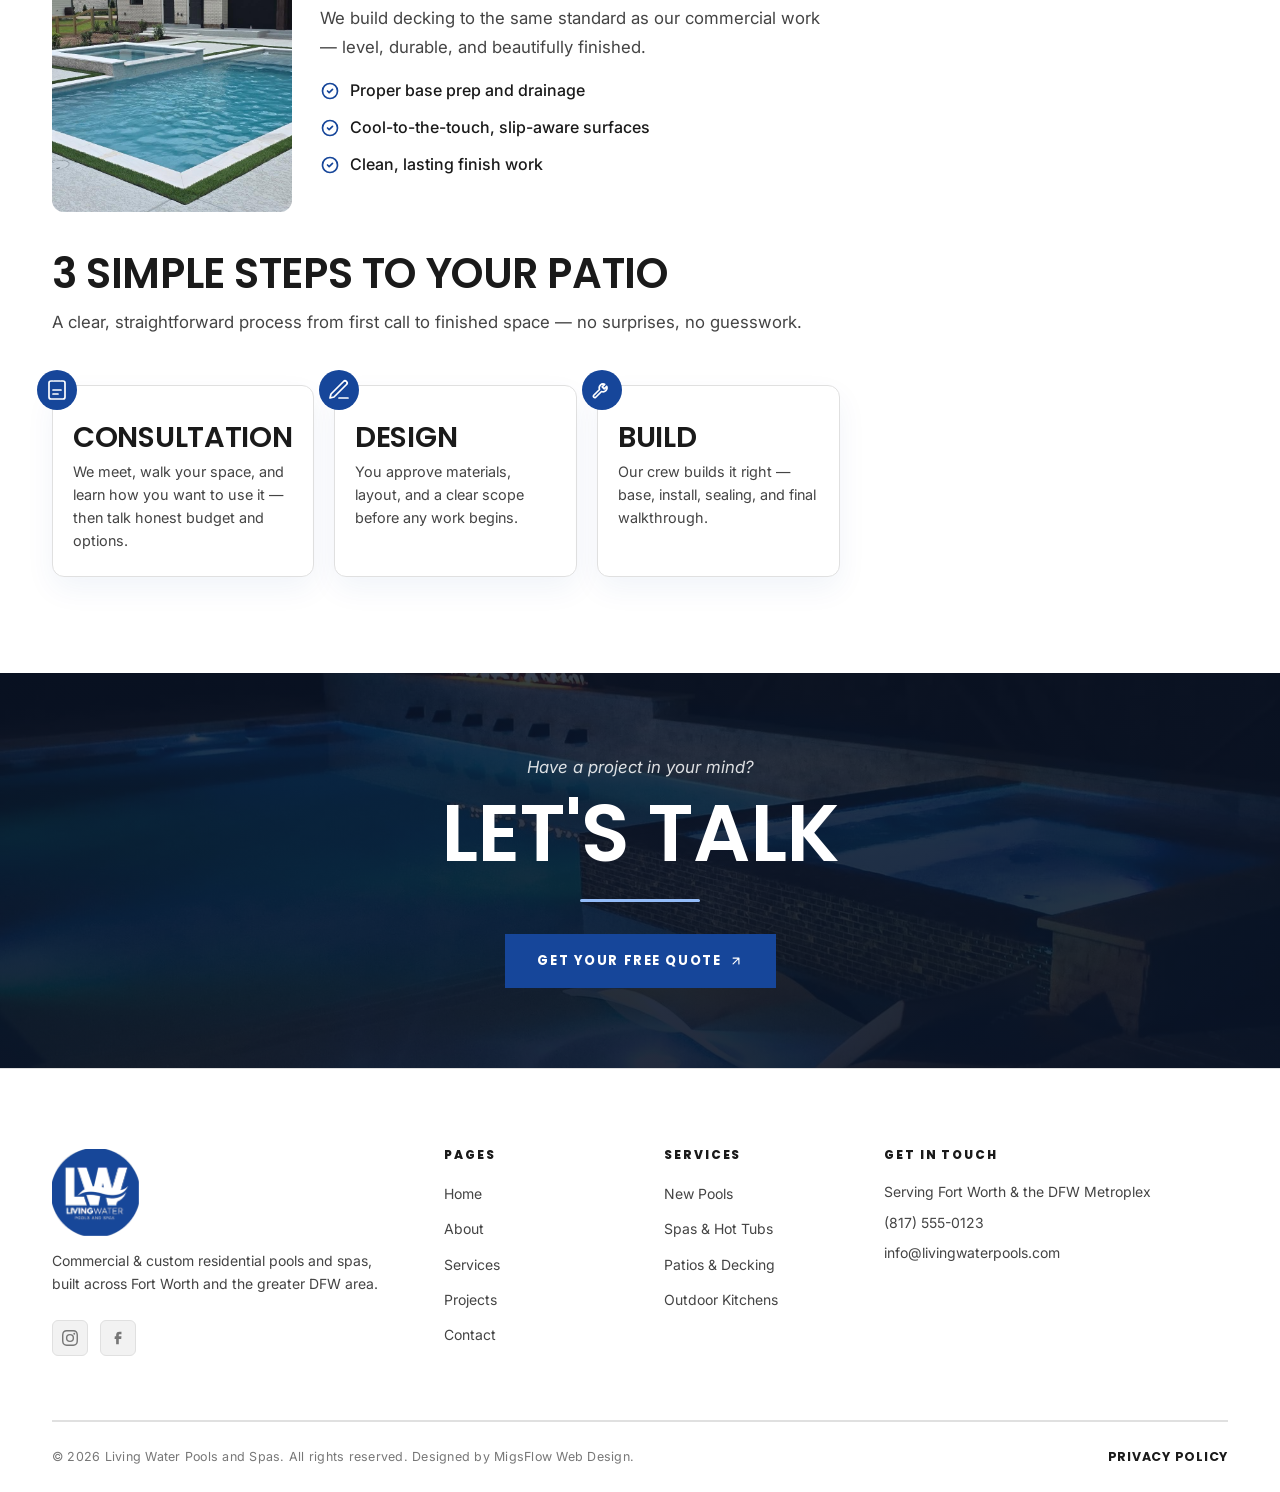
<file: service-patios.html>
<!DOCTYPE html>
<html lang="en">
<head>
  <meta charset="UTF-8" />
  <meta name="viewport" content="width=device-width, initial-scale=1.0" />
  <meta name="description" content="Patios and pool decking by Living Water Pools and Spas — travertine, pavers, stamped concrete, coping, and pergolas across the Fort Worth / DFW area." />
  <title>Patios &amp; Decking | Living Water Pools and Spas</title>

  <link rel="preconnect" href="https://fonts.googleapis.com" />
  <link rel="preconnect" href="https://fonts.gstatic.com" crossorigin />

  <link rel="stylesheet" href="global.css" />
  <link rel="stylesheet" href="nav-hero.css" />
  <link rel="stylesheet" href="css/graft.css" />
  <link rel="stylesheet" href="css/quote.css" />
  <link rel="stylesheet" href="css/styles.css" />
  <link rel="stylesheet" href="css/service-detail.css" />
  <script>if(!matchMedia("(prefers-reduced-motion: reduce)").matches)document.documentElement.className+=" fade-on";</script>
</head>
<body>

  <!-- NAVBAR -->
  <header id="navbar">
    <div class="container nav-inner">
      <a href="index.html" class="nav-logo" aria-label="Living Water Pools and Spas — Home">
        <img src="images/living-water-logo.svg" alt="Living Water Pools and Spas" class="nav-logo-img" />
      </a>
      <nav aria-label="Main navigation">
        <ul class="nav-links">
          <li><a href="index.html#hero">Home</a></li>
          <li><a href="index.html#about">About</a></li>
          <li>
            <button class="nav-drop-toggle" aria-expanded="false" aria-haspopup="true">
              Services
              <svg class="nav-chevron" xmlns="http://www.w3.org/2000/svg" fill="none" viewBox="0 0 24 24" stroke="currentColor" aria-hidden="true"><path stroke-linecap="round" stroke-linejoin="round" stroke-width="2" d="M19 9l-7 7-7-7"/></svg>
            </button>
            <ul class="nav-dropdown">
              <li><a href="service-new-pools.html">New Pools</a></li>
              <li><a href="service-spas.html">Spas &amp; Hot Tubs</a></li>
              <li><a href="service-patios.html">Patios &amp; Decking</a></li>
              <li><a href="service-outdoor-kitchens.html">Outdoor Kitchens</a></li>
              <li><a href="index.html#services">All Services</a></li>
            </ul>
          </li>
          <li><a href="index.html#projects">Projects</a></li>
          <li><a href="index.html#financing">Financing</a></li>
          <li><a href="index.html#testimonials">Testimonials</a></li>
          <li><a href="index.html#contact">Contact</a></li>
        </ul>
      </nav>
      <div class="nav-cta">
        <a href="index.html#quote" class="btn-primary">
          Get Your Free Quote
          <svg class="btn-icon" xmlns="http://www.w3.org/2000/svg" fill="none" viewBox="0 0 24 24" stroke="currentColor" aria-hidden="true"><path stroke-linecap="round" stroke-linejoin="round" stroke-width="2" d="M7 17L17 7M17 7H7M17 7v10"/></svg>
        </a>
      </div>
      <button class="nav-hamburger" aria-expanded="false" aria-label="Open navigation menu" aria-controls="mobile-drawer">
        <span></span><span></span><span></span>
      </button>
      <nav class="nav-drawer" id="mobile-drawer" aria-label="Mobile navigation">
        <ul>
          <li><a href="index.html#hero">Home</a></li>
          <li><a href="index.html#about">About</a></li>
          <li>
            <button class="nav-drop-toggle" aria-expanded="false" aria-haspopup="true">
              Services
              <svg class="nav-chevron" xmlns="http://www.w3.org/2000/svg" fill="none" viewBox="0 0 24 24" stroke="currentColor" aria-hidden="true"><path stroke-linecap="round" stroke-linejoin="round" stroke-width="2" d="M19 9l-7 7-7-7"/></svg>
            </button>
            <ul class="nav-sub">
              <li><a href="service-new-pools.html">New Pools</a></li>
              <li><a href="service-spas.html">Spas &amp; Hot Tubs</a></li>
              <li><a href="service-patios.html">Patios &amp; Decking</a></li>
              <li><a href="service-outdoor-kitchens.html">Outdoor Kitchens</a></li>
              <li><a href="index.html#services">All Services</a></li>
            </ul>
          </li>
          <li><a href="index.html#projects">Projects</a></li>
          <li><a href="index.html#financing">Financing</a></li>
          <li><a href="index.html#testimonials">Testimonials</a></li>
          <li><a href="index.html#contact">Contact</a></li>
        </ul>
        <div class="nav-drawer-cta">
          <a href="index.html#quote" class="btn-primary">Get Your Free Quote
            <svg class="btn-icon" xmlns="http://www.w3.org/2000/svg" fill="none" viewBox="0 0 24 24" stroke="currentColor" aria-hidden="true"><path stroke-linecap="round" stroke-linejoin="round" stroke-width="2" d="M7 17L17 7M17 7H7M17 7v10"/></svg>
          </a>
        </div>
      </nav>
    </div>
  </header>
  <div class="nav-overlay" aria-hidden="true"></div>

  <!-- PAGE HERO -->
  <section class="page-hero" data-fade>
    <div class="page-hero-bg"><picture><img src="images/hero/hero-5.jpg" alt="" width="1600" height="500" decoding="async"></picture></div>
    <div class="page-hero-overlay"></div>
    <div class="container">
      <div class="page-hero-content">
        <h1>Patios &amp; Decking</h1>
        <nav class="page-hero-breadcrumb" aria-label="Breadcrumb">
          <a href="index.html">Home</a> <span>&raquo;</span>
          <a href="index.html#services">Services</a> <span>&raquo;</span>
          <span class="current">Patios &amp; Decking</span>
        </nav>
      </div>
    </div>
  </section>

  <!-- SERVICE DETAIL -->
  <section class="svc-detail section-padding">
    <div class="container">
      <div class="svc-layout">

        <!-- MAIN -->
        <div class="svc-main" data-fade>
          <img class="svc-main-img" src="images/gallery/gallery-6.jpg" alt="Paver patio and decking around a pool by Living Water Pools and Spas" loading="lazy" decoding="async">
          <h2>Patios &amp; Pool Decking</h2>
          <p>The deck is where you actually live around the pool — so it should look as
            good as the water and hold up to Texas summers. Living Water Pools and Spas
            installs travertine, paver, and stamped-concrete patios and decking that tie
            your pool into a complete, weather-ready outdoor living space.</p>
          <p>From coping and waterline detail to full patios and pergolas, we build
            surfaces that stay cool underfoot, drain properly, and last — across Fort
            Worth and the greater DFW area.</p>
          <ul class="svc-bullets">
            <li>Travertine, paver, and stamped-concrete decking</li>
            <li>Coping, waterline tile, and clean transitions</li>
            <li>Pergolas, shade structures, and full patios</li>
          </ul>

          <div class="svc-benefits">
            <img class="svc-benefits-img" src="images/gallery/gallery-7.jpg" alt="Pool with wide paver deck by Living Water Pools and Spas" loading="lazy" decoding="async">
            <div>
              <h3>Why Build With Us</h3>
              <p>We build decking to the same standard as our commercial work — level,
                durable, and beautifully finished.</p>
              <ul class="svc-check">
                <li><svg xmlns="http://www.w3.org/2000/svg" viewBox="0 0 24 24" fill="none" stroke="currentColor" stroke-width="2"><path stroke-linecap="round" stroke-linejoin="round" d="M9 12l2 2 4-4"/><circle cx="12" cy="12" r="9"/></svg> Proper base prep and drainage</li>
                <li><svg xmlns="http://www.w3.org/2000/svg" viewBox="0 0 24 24" fill="none" stroke="currentColor" stroke-width="2"><path stroke-linecap="round" stroke-linejoin="round" d="M9 12l2 2 4-4"/><circle cx="12" cy="12" r="9"/></svg> Cool-to-the-touch, slip-aware surfaces</li>
                <li><svg xmlns="http://www.w3.org/2000/svg" viewBox="0 0 24 24" fill="none" stroke="currentColor" stroke-width="2"><path stroke-linecap="round" stroke-linejoin="round" d="M9 12l2 2 4-4"/><circle cx="12" cy="12" r="9"/></svg> Clean, lasting finish work</li>
              </ul>
            </div>
          </div>

          <h3 class="svc-steps-head">3 Simple Steps To Your Patio</h3>
          <p class="svc-steps-intro">A clear, straightforward process from first call to
            finished space — no surprises, no guesswork.</p>
          <div class="svc-steps">
            <div class="svc-step">
              <span class="svc-step-icon"><svg xmlns="http://www.w3.org/2000/svg" viewBox="0 0 24 24" fill="none" stroke="currentColor" stroke-width="1.7"><path stroke-linecap="round" stroke-linejoin="round" d="M8 3H6a2 2 0 0 0-2 2v14a2 2 0 0 0 2 2h12a2 2 0 0 0 2-2V5a2 2 0 0 0-2-2h-2M9 3h6M8 12h8M8 16h5"/></svg></span>
              <h4>Consultation</h4>
              <p>We meet, walk your space, and learn how you want to use it — then talk honest budget and options.</p>
            </div>
            <div class="svc-step">
              <span class="svc-step-icon"><svg xmlns="http://www.w3.org/2000/svg" viewBox="0 0 24 24" fill="none" stroke="currentColor" stroke-width="1.7"><path stroke-linecap="round" stroke-linejoin="round" d="M12 20h9M16.5 3.5a2.1 2.1 0 0 1 3 3L7 19l-4 1 1-4z"/></svg></span>
              <h4>Design</h4>
              <p>You approve materials, layout, and a clear scope before any work begins.</p>
            </div>
            <div class="svc-step">
              <span class="svc-step-icon"><svg xmlns="http://www.w3.org/2000/svg" viewBox="0 0 24 24" fill="none" stroke="currentColor" stroke-width="1.7"><path stroke-linecap="round" stroke-linejoin="round" d="M14.7 6.3a4 4 0 0 0-5.2 5.2l-6 6a1.5 1.5 0 0 0 2 2l6-6a4 4 0 0 0 5.2-5.2l-2.5 2.5-2-2z"/></svg></span>
              <h4>Build</h4>
              <p>Our crew builds it right — base, install, sealing, and final walkthrough.</p>
            </div>
          </div>
        </div>

        <!-- SIDEBAR -->
        <aside class="svc-sidebar" data-fade>
          <ul class="svc-nav">
            <li><a href="service-new-pools.html">New Pools <svg xmlns="http://www.w3.org/2000/svg" fill="none" viewBox="0 0 24 24" stroke="currentColor"><path stroke-linecap="round" stroke-linejoin="round" stroke-width="2" d="M13 7l5 5-5 5M6 12h12"/></svg></a></li>
            <li><a href="service-spas.html">Spas &amp; Hot Tubs <svg xmlns="http://www.w3.org/2000/svg" fill="none" viewBox="0 0 24 24" stroke="currentColor"><path stroke-linecap="round" stroke-linejoin="round" stroke-width="2" d="M13 7l5 5-5 5M6 12h12"/></svg></a></li>
            <li><a href="service-patios.html" class="is-active">Patios &amp; Decking <svg xmlns="http://www.w3.org/2000/svg" fill="none" viewBox="0 0 24 24" stroke="currentColor"><path stroke-linecap="round" stroke-linejoin="round" stroke-width="2" d="M13 7l5 5-5 5M6 12h12"/></svg></a></li>
            <li><a href="service-outdoor-kitchens.html">Outdoor Kitchens <svg xmlns="http://www.w3.org/2000/svg" fill="none" viewBox="0 0 24 24" stroke="currentColor"><path stroke-linecap="round" stroke-linejoin="round" stroke-width="2" d="M13 7l5 5-5 5M6 12h12"/></svg></a></li>
          </ul>

          <div class="svc-help">
            <div class="svc-help-bg"><img src="images/hero/hero-3.jpg" alt="" loading="lazy" decoding="async"></div>
            <h3>Need Help? We Are Here To Help You</h3>
            <!-- TODO: replace with the real phone number -->
            <a class="svc-help-phone" href="tel:+18175550123">(817) 555-0123</a>
            <a href="index.html#quote" class="btn-primary">Contact Us Now
              <svg class="btn-icon" xmlns="http://www.w3.org/2000/svg" fill="none" viewBox="0 0 24 24" stroke="currentColor" aria-hidden="true"><path stroke-linecap="round" stroke-linejoin="round" stroke-width="2" d="M7 17L17 7M17 7H7M17 7v10"/></svg>
            </a>
          </div>

                    <div class="svc-brochure">
            <div class="svc-brochure-head">Take It With You</div>
            <div class="svc-brochure-list">
              <!-- Saves this service page as a PDF via the browser print dialog -->
              <a href="#" onclick="window.print();return false;">
                <svg class="svc-brochure-file" xmlns="http://www.w3.org/2000/svg" fill="none" viewBox="0 0 24 24" stroke="currentColor" stroke-width="1.5"><path stroke-linecap="round" stroke-linejoin="round" d="M14 2H6a2 2 0 0 0-2 2v16a2 2 0 0 0 2 2h12a2 2 0 0 0 2-2V8z"/><path stroke-linecap="round" stroke-linejoin="round" d="M14 2v6h6"/></svg>
                Download Information
                <svg class="svc-brochure-dl" xmlns="http://www.w3.org/2000/svg" fill="none" viewBox="0 0 24 24" stroke="currentColor" stroke-width="2"><path stroke-linecap="round" stroke-linejoin="round" d="M12 3v12m0 0l-4-4m4 4l4-4M4 21h16"/></svg>
              </a>
            </div>
          </div>
          <div class="trust-bar">
            <div class="trust-avatars">
              <img src="images/testimonial-4.png" alt="" width="42" height="42" loading="lazy" decoding="async">
              <img src="images/testimonial-5.png" alt="" width="42" height="42" loading="lazy" decoding="async">
              <img src="images/testimonial-6.png" alt="" width="42" height="42" loading="lazy" decoding="async">
            </div>
            <p class="trust-text">
              <span class="trust-text-1">Trusted by DFW Homeowners</span>
              <span class="trust-text-2">5-star rated &middot; 100% recommended</span>
            </p>
          </div>

        </aside>

      </div>
    </div>
  </section>

  <!-- LET'S TALK -->
  <section class="lets-talk" data-fade>
    <div class="lets-talk-bg"><img src="images/hero/hero-1.jpg" alt="" loading="lazy" decoding="async"></div>
    <div class="container">
      <p class="lets-talk-eyebrow">Have a project in your mind?</p>
      <h2>Let's Talk</h2>
      <div class="lets-talk-line"></div>
      <a href="index.html#quote" class="btn-primary">Get Your Free Quote
        <svg class="btn-icon" xmlns="http://www.w3.org/2000/svg" fill="none" viewBox="0 0 24 24" stroke="currentColor" aria-hidden="true"><path stroke-linecap="round" stroke-linejoin="round" stroke-width="2" d="M7 17L17 7M17 7H7M17 7v10"/></svg>
      </a>
    </div>
  </section>

  <!-- FOOTER -->
  <footer id="footer">
    <div class="container">
      <div class="footer-grid">
        <div class="footer-col footer-brand">
          <img src="images/living-water-logo.svg" alt="Living Water Pools and Spas" class="footer-logo-img" />
          <p>Commercial &amp; custom residential pools and spas, built across Fort Worth and the greater DFW area.</p>
          <div class="footer-social">
            <a href="#" aria-label="Instagram"><svg xmlns="http://www.w3.org/2000/svg" viewBox="0 0 24 24" fill="currentColor"><path d="M12 2.163c3.204 0 3.584.012 4.85.07 3.252.148 4.771 1.691 4.919 4.919.058 1.265.069 1.645.069 4.849 0 3.205-.012 3.584-.069 4.849-.149 3.225-1.664 4.771-4.919 4.919-1.266.058-1.644.07-4.85.07-3.204 0-3.584-.012-4.849-.07-3.26-.149-4.771-1.699-4.919-4.92-.058-1.265-.07-1.644-.07-4.849 0-3.204.013-3.583.07-4.849.149-3.227 1.664-4.771 4.919-4.919 1.266-.057 1.645-.069 4.849-.069zM12 0C8.741 0 8.333.014 7.053.072 2.695.272.273 2.69.073 7.052.014 8.333 0 8.741 0 12c0 3.259.014 3.668.072 4.948.2 4.358 2.618 6.78 6.98 6.98C8.333 23.986 8.741 24 12 24c3.259 0 3.668-.014 4.948-.072 4.354-.2 6.782-2.618 6.979-6.98.059-1.28.073-1.689.073-4.948 0-3.259-.014-3.667-.072-4.947-.196-4.354-2.617-6.78-6.979-6.98C15.668.014 15.259 0 12 0zm0 5.838a6.162 6.162 0 100 12.324 6.162 6.162 0 000-12.324zM12 16a4 4 0 110-8 4 4 0 010 8zm6.406-11.845a1.44 1.44 0 100 2.881 1.44 1.44 0 000-2.881z"/></svg></a>
            <a href="#" aria-label="Facebook"><svg xmlns="http://www.w3.org/2000/svg" viewBox="0 0 24 24" fill="currentColor"><path d="M9.198 21.5h4v-8.01h3.604l.396-3.98h-4V7.5a1 1 0 0 1 1-1h3v-4h-3a5 5 0 0 0-5 5v2.01h-2l-.396 3.98h2.396v8.01Z"/></svg></a>
          </div>
        </div>
        <div class="footer-col footer-nav"><h4>Pages</h4><ul><li><a href="index.html#hero">Home</a></li><li><a href="index.html#about">About</a></li><li><a href="index.html#services">Services</a></li><li><a href="index.html#projects">Projects</a></li><li><a href="index.html#contact">Contact</a></li></ul></div>
        <div class="footer-col footer-nav"><h4>Services</h4><ul><li><a href="service-new-pools.html">New Pools</a></li><li><a href="service-spas.html">Spas &amp; Hot Tubs</a></li><li><a href="service-patios.html">Patios &amp; Decking</a></li><li><a href="service-outdoor-kitchens.html">Outdoor Kitchens</a></li></ul></div>
        <div class="footer-col footer-contact"><h4>Get In Touch</h4><address><p>Serving Fort Worth &amp; the DFW Metroplex</p><a href="tel:+18175550123">(817) 555-0123</a><a href="mailto:info@livingwaterpools.com">info@livingwaterpools.com</a></address></div>
      </div>
      <div class="footer-bottom"><p>&copy; 2026 Living Water Pools and Spas. All rights reserved. Designed by MigsFlow Web Design.</p><a href="#" class="footer-privacy">Privacy Policy</a></div>
    </div>
  </footer>

  <button id="scrollTop" class="scroll-top-btn" aria-label="Scroll to top"><svg xmlns="http://www.w3.org/2000/svg" fill="none" viewBox="0 0 24 24" stroke="currentColor"><path stroke-linecap="round" stroke-linejoin="round" stroke-width="2" d="M5 15l7-7 7 7"/></svg></button>

  <script defer src="main.js"></script>
</body>
</html>
</file>
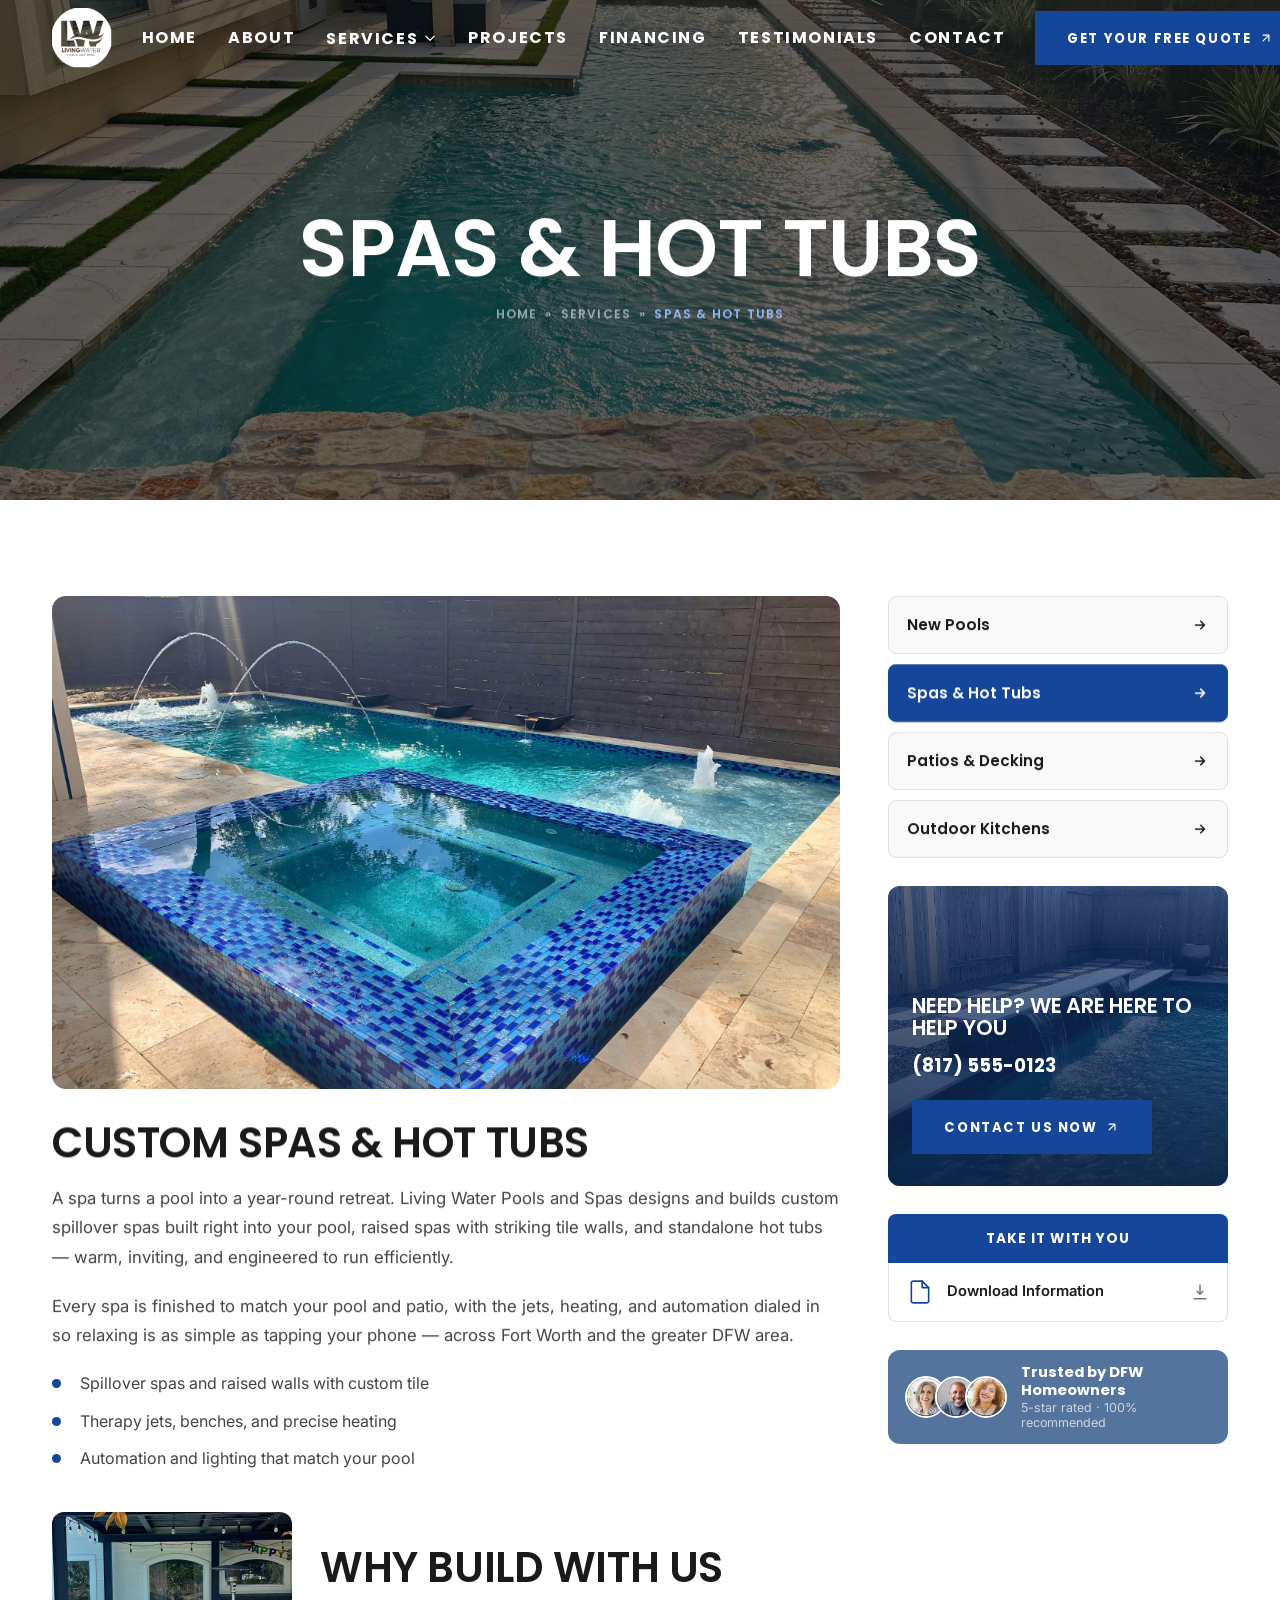
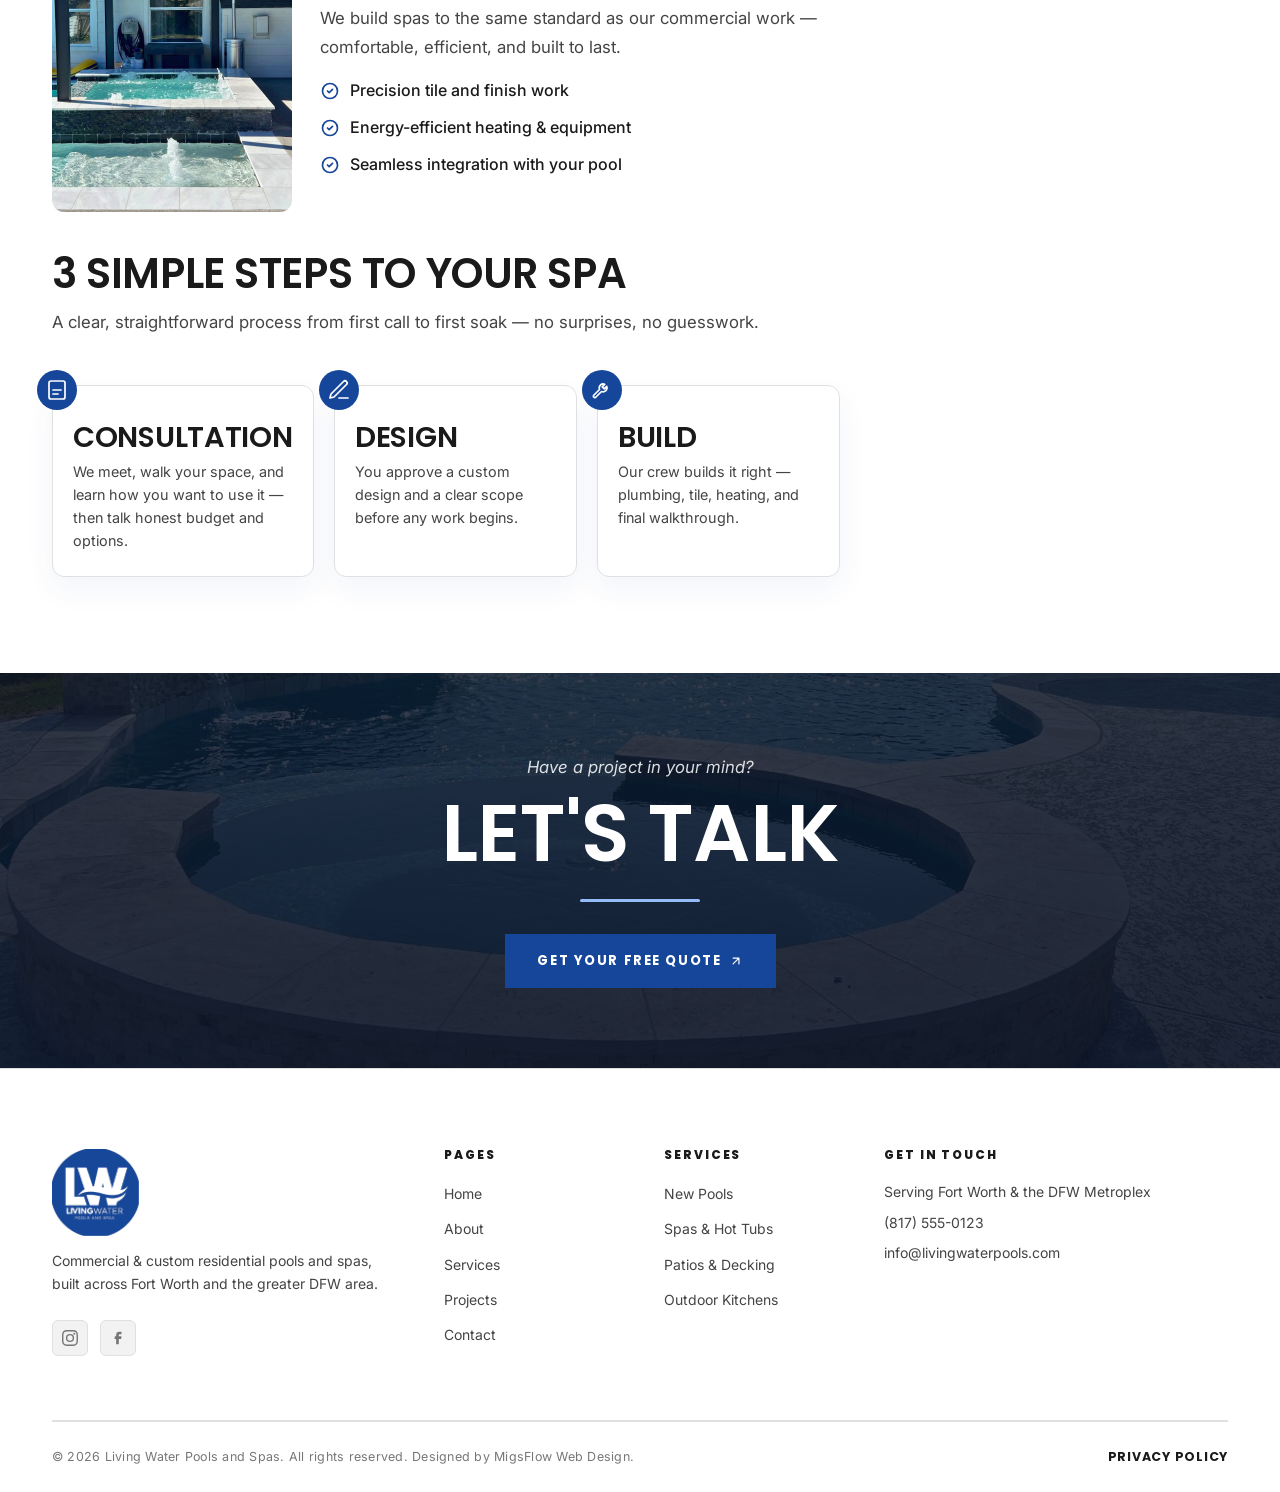
<file: service-spas.html>
<!DOCTYPE html>
<html lang="en">
<head>
  <meta charset="UTF-8" />
  <meta name="viewport" content="width=device-width, initial-scale=1.0" />
  <meta name="description" content="Custom spas and hot tubs by Living Water Pools and Spas — spillover spas, raised walls, custom tile, and jets across the Fort Worth / DFW area." />
  <title>Spas &amp; Hot Tubs | Living Water Pools and Spas</title>

  <link rel="preconnect" href="https://fonts.googleapis.com" />
  <link rel="preconnect" href="https://fonts.gstatic.com" crossorigin />

  <link rel="stylesheet" href="global.css" />
  <link rel="stylesheet" href="nav-hero.css" />
  <link rel="stylesheet" href="css/graft.css" />
  <link rel="stylesheet" href="css/quote.css" />
  <link rel="stylesheet" href="css/styles.css" />
  <link rel="stylesheet" href="css/service-detail.css" />
  <script>if(!matchMedia("(prefers-reduced-motion: reduce)").matches)document.documentElement.className+=" fade-on";</script>
</head>
<body>

  <!-- NAVBAR -->
  <header id="navbar">
    <div class="container nav-inner">
      <a href="index.html" class="nav-logo" aria-label="Living Water Pools and Spas — Home">
        <img src="images/living-water-logo.svg" alt="Living Water Pools and Spas" class="nav-logo-img" />
      </a>
      <nav aria-label="Main navigation">
        <ul class="nav-links">
          <li><a href="index.html#hero">Home</a></li>
          <li><a href="index.html#about">About</a></li>
          <li>
            <button class="nav-drop-toggle" aria-expanded="false" aria-haspopup="true">
              Services
              <svg class="nav-chevron" xmlns="http://www.w3.org/2000/svg" fill="none" viewBox="0 0 24 24" stroke="currentColor" aria-hidden="true"><path stroke-linecap="round" stroke-linejoin="round" stroke-width="2" d="M19 9l-7 7-7-7"/></svg>
            </button>
            <ul class="nav-dropdown">
              <li><a href="service-new-pools.html">New Pools</a></li>
              <li><a href="service-spas.html">Spas &amp; Hot Tubs</a></li>
              <li><a href="service-patios.html">Patios &amp; Decking</a></li>
              <li><a href="service-outdoor-kitchens.html">Outdoor Kitchens</a></li>
              <li><a href="index.html#services">All Services</a></li>
            </ul>
          </li>
          <li><a href="index.html#projects">Projects</a></li>
          <li><a href="index.html#financing">Financing</a></li>
          <li><a href="index.html#testimonials">Testimonials</a></li>
          <li><a href="index.html#contact">Contact</a></li>
        </ul>
      </nav>
      <div class="nav-cta">
        <a href="index.html#quote" class="btn-primary">
          Get Your Free Quote
          <svg class="btn-icon" xmlns="http://www.w3.org/2000/svg" fill="none" viewBox="0 0 24 24" stroke="currentColor" aria-hidden="true"><path stroke-linecap="round" stroke-linejoin="round" stroke-width="2" d="M7 17L17 7M17 7H7M17 7v10"/></svg>
        </a>
      </div>
      <button class="nav-hamburger" aria-expanded="false" aria-label="Open navigation menu" aria-controls="mobile-drawer">
        <span></span><span></span><span></span>
      </button>
      <nav class="nav-drawer" id="mobile-drawer" aria-label="Mobile navigation">
        <ul>
          <li><a href="index.html#hero">Home</a></li>
          <li><a href="index.html#about">About</a></li>
          <li>
            <button class="nav-drop-toggle" aria-expanded="false" aria-haspopup="true">
              Services
              <svg class="nav-chevron" xmlns="http://www.w3.org/2000/svg" fill="none" viewBox="0 0 24 24" stroke="currentColor" aria-hidden="true"><path stroke-linecap="round" stroke-linejoin="round" stroke-width="2" d="M19 9l-7 7-7-7"/></svg>
            </button>
            <ul class="nav-sub">
              <li><a href="service-new-pools.html">New Pools</a></li>
              <li><a href="service-spas.html">Spas &amp; Hot Tubs</a></li>
              <li><a href="service-patios.html">Patios &amp; Decking</a></li>
              <li><a href="service-outdoor-kitchens.html">Outdoor Kitchens</a></li>
              <li><a href="index.html#services">All Services</a></li>
            </ul>
          </li>
          <li><a href="index.html#projects">Projects</a></li>
          <li><a href="index.html#financing">Financing</a></li>
          <li><a href="index.html#testimonials">Testimonials</a></li>
          <li><a href="index.html#contact">Contact</a></li>
        </ul>
        <div class="nav-drawer-cta">
          <a href="index.html#quote" class="btn-primary">Get Your Free Quote
            <svg class="btn-icon" xmlns="http://www.w3.org/2000/svg" fill="none" viewBox="0 0 24 24" stroke="currentColor" aria-hidden="true"><path stroke-linecap="round" stroke-linejoin="round" stroke-width="2" d="M7 17L17 7M17 7H7M17 7v10"/></svg>
          </a>
        </div>
      </nav>
    </div>
  </header>
  <div class="nav-overlay" aria-hidden="true"></div>

  <!-- PAGE HERO -->
  <section class="page-hero" data-fade>
    <div class="page-hero-bg"><picture><img src="images/hero/hero-4.jpg" alt="" width="1600" height="500" decoding="async"></picture></div>
    <div class="page-hero-overlay"></div>
    <div class="container">
      <div class="page-hero-content">
        <h1>Spas &amp; Hot Tubs</h1>
        <nav class="page-hero-breadcrumb" aria-label="Breadcrumb">
          <a href="index.html">Home</a> <span>&raquo;</span>
          <a href="index.html#services">Services</a> <span>&raquo;</span>
          <span class="current">Spas &amp; Hot Tubs</span>
        </nav>
      </div>
    </div>
  </section>

  <!-- SERVICE DETAIL -->
  <section class="svc-detail section-padding">
    <div class="container">
      <div class="svc-layout">

        <!-- MAIN -->
        <div class="svc-main" data-fade>
          <img class="svc-main-img" src="images/gallery/gallery-5.jpg" alt="Custom spillover spa with mosaic tile by Living Water Pools and Spas" loading="lazy" decoding="async">
          <h2>Custom Spas &amp; Hot Tubs</h2>
          <p>A spa turns a pool into a year-round retreat. Living Water Pools and Spas
            designs and builds custom spillover spas built right into your pool, raised
            spas with striking tile walls, and standalone hot tubs — warm, inviting, and
            engineered to run efficiently.</p>
          <p>Every spa is finished to match your pool and patio, with the jets, heating,
            and automation dialed in so relaxing is as simple as tapping your phone —
            across Fort Worth and the greater DFW area.</p>
          <ul class="svc-bullets">
            <li>Spillover spas and raised walls with custom tile</li>
            <li>Therapy jets, benches, and precise heating</li>
            <li>Automation and lighting that match your pool</li>
          </ul>

          <div class="svc-benefits">
            <img class="svc-benefits-img" src="images/gallery/gallery-6.jpg" alt="Spa and pool with fountains by Living Water Pools and Spas" loading="lazy" decoding="async">
            <div>
              <h3>Why Build With Us</h3>
              <p>We build spas to the same standard as our commercial work — comfortable,
                efficient, and built to last.</p>
              <ul class="svc-check">
                <li><svg xmlns="http://www.w3.org/2000/svg" viewBox="0 0 24 24" fill="none" stroke="currentColor" stroke-width="2"><path stroke-linecap="round" stroke-linejoin="round" d="M9 12l2 2 4-4"/><circle cx="12" cy="12" r="9"/></svg> Precision tile and finish work</li>
                <li><svg xmlns="http://www.w3.org/2000/svg" viewBox="0 0 24 24" fill="none" stroke="currentColor" stroke-width="2"><path stroke-linecap="round" stroke-linejoin="round" d="M9 12l2 2 4-4"/><circle cx="12" cy="12" r="9"/></svg> Energy-efficient heating &amp; equipment</li>
                <li><svg xmlns="http://www.w3.org/2000/svg" viewBox="0 0 24 24" fill="none" stroke="currentColor" stroke-width="2"><path stroke-linecap="round" stroke-linejoin="round" d="M9 12l2 2 4-4"/><circle cx="12" cy="12" r="9"/></svg> Seamless integration with your pool</li>
              </ul>
            </div>
          </div>

          <h3 class="svc-steps-head">3 Simple Steps To Your Spa</h3>
          <p class="svc-steps-intro">A clear, straightforward process from first call to
            first soak — no surprises, no guesswork.</p>
          <div class="svc-steps">
            <div class="svc-step">
              <span class="svc-step-icon"><svg xmlns="http://www.w3.org/2000/svg" viewBox="0 0 24 24" fill="none" stroke="currentColor" stroke-width="1.7"><path stroke-linecap="round" stroke-linejoin="round" d="M8 3H6a2 2 0 0 0-2 2v14a2 2 0 0 0 2 2h12a2 2 0 0 0 2-2V5a2 2 0 0 0-2-2h-2M9 3h6M8 12h8M8 16h5"/></svg></span>
              <h4>Consultation</h4>
              <p>We meet, walk your space, and learn how you want to use it — then talk honest budget and options.</p>
            </div>
            <div class="svc-step">
              <span class="svc-step-icon"><svg xmlns="http://www.w3.org/2000/svg" viewBox="0 0 24 24" fill="none" stroke="currentColor" stroke-width="1.7"><path stroke-linecap="round" stroke-linejoin="round" d="M12 20h9M16.5 3.5a2.1 2.1 0 0 1 3 3L7 19l-4 1 1-4z"/></svg></span>
              <h4>Design</h4>
              <p>You approve a custom design and a clear scope before any work begins.</p>
            </div>
            <div class="svc-step">
              <span class="svc-step-icon"><svg xmlns="http://www.w3.org/2000/svg" viewBox="0 0 24 24" fill="none" stroke="currentColor" stroke-width="1.7"><path stroke-linecap="round" stroke-linejoin="round" d="M14.7 6.3a4 4 0 0 0-5.2 5.2l-6 6a1.5 1.5 0 0 0 2 2l6-6a4 4 0 0 0 5.2-5.2l-2.5 2.5-2-2z"/></svg></span>
              <h4>Build</h4>
              <p>Our crew builds it right — plumbing, tile, heating, and final walkthrough.</p>
            </div>
          </div>
        </div>

        <!-- SIDEBAR -->
        <aside class="svc-sidebar" data-fade>
          <ul class="svc-nav">
            <li><a href="service-new-pools.html">New Pools <svg xmlns="http://www.w3.org/2000/svg" fill="none" viewBox="0 0 24 24" stroke="currentColor"><path stroke-linecap="round" stroke-linejoin="round" stroke-width="2" d="M13 7l5 5-5 5M6 12h12"/></svg></a></li>
            <li><a href="service-spas.html" class="is-active">Spas &amp; Hot Tubs <svg xmlns="http://www.w3.org/2000/svg" fill="none" viewBox="0 0 24 24" stroke="currentColor"><path stroke-linecap="round" stroke-linejoin="round" stroke-width="2" d="M13 7l5 5-5 5M6 12h12"/></svg></a></li>
            <li><a href="service-patios.html">Patios &amp; Decking <svg xmlns="http://www.w3.org/2000/svg" fill="none" viewBox="0 0 24 24" stroke="currentColor"><path stroke-linecap="round" stroke-linejoin="round" stroke-width="2" d="M13 7l5 5-5 5M6 12h12"/></svg></a></li>
            <li><a href="service-outdoor-kitchens.html">Outdoor Kitchens <svg xmlns="http://www.w3.org/2000/svg" fill="none" viewBox="0 0 24 24" stroke="currentColor"><path stroke-linecap="round" stroke-linejoin="round" stroke-width="2" d="M13 7l5 5-5 5M6 12h12"/></svg></a></li>
          </ul>

          <div class="svc-help">
            <div class="svc-help-bg"><img src="images/hero/hero-2.jpg" alt="" loading="lazy" decoding="async"></div>
            <h3>Need Help? We Are Here To Help You</h3>
            <!-- TODO: replace with the real phone number -->
            <a class="svc-help-phone" href="tel:+18175550123">(817) 555-0123</a>
            <a href="index.html#quote" class="btn-primary">Contact Us Now
              <svg class="btn-icon" xmlns="http://www.w3.org/2000/svg" fill="none" viewBox="0 0 24 24" stroke="currentColor" aria-hidden="true"><path stroke-linecap="round" stroke-linejoin="round" stroke-width="2" d="M7 17L17 7M17 7H7M17 7v10"/></svg>
            </a>
          </div>

                    <div class="svc-brochure">
            <div class="svc-brochure-head">Take It With You</div>
            <div class="svc-brochure-list">
              <!-- Saves this service page as a PDF via the browser print dialog -->
              <a href="#" onclick="window.print();return false;">
                <svg class="svc-brochure-file" xmlns="http://www.w3.org/2000/svg" fill="none" viewBox="0 0 24 24" stroke="currentColor" stroke-width="1.5"><path stroke-linecap="round" stroke-linejoin="round" d="M14 2H6a2 2 0 0 0-2 2v16a2 2 0 0 0 2 2h12a2 2 0 0 0 2-2V8z"/><path stroke-linecap="round" stroke-linejoin="round" d="M14 2v6h6"/></svg>
                Download Information
                <svg class="svc-brochure-dl" xmlns="http://www.w3.org/2000/svg" fill="none" viewBox="0 0 24 24" stroke="currentColor" stroke-width="2"><path stroke-linecap="round" stroke-linejoin="round" d="M12 3v12m0 0l-4-4m4 4l4-4M4 21h16"/></svg>
              </a>
            </div>
          </div>
          <div class="trust-bar">
            <div class="trust-avatars">
              <img src="images/testimonial-4.png" alt="" width="42" height="42" loading="lazy" decoding="async">
              <img src="images/testimonial-5.png" alt="" width="42" height="42" loading="lazy" decoding="async">
              <img src="images/testimonial-6.png" alt="" width="42" height="42" loading="lazy" decoding="async">
            </div>
            <p class="trust-text">
              <span class="trust-text-1">Trusted by DFW Homeowners</span>
              <span class="trust-text-2">5-star rated &middot; 100% recommended</span>
            </p>
          </div>

        </aside>

      </div>
    </div>
  </section>

  <!-- LET'S TALK -->
  <section class="lets-talk" data-fade>
    <div class="lets-talk-bg"><img src="images/hero/hero-5.jpg" alt="" loading="lazy" decoding="async"></div>
    <div class="container">
      <p class="lets-talk-eyebrow">Have a project in your mind?</p>
      <h2>Let's Talk</h2>
      <div class="lets-talk-line"></div>
      <a href="index.html#quote" class="btn-primary">Get Your Free Quote
        <svg class="btn-icon" xmlns="http://www.w3.org/2000/svg" fill="none" viewBox="0 0 24 24" stroke="currentColor" aria-hidden="true"><path stroke-linecap="round" stroke-linejoin="round" stroke-width="2" d="M7 17L17 7M17 7H7M17 7v10"/></svg>
      </a>
    </div>
  </section>

  <!-- FOOTER -->
  <footer id="footer">
    <div class="container">
      <div class="footer-grid">
        <div class="footer-col footer-brand">
          <img src="images/living-water-logo.svg" alt="Living Water Pools and Spas" class="footer-logo-img" />
          <p>Commercial &amp; custom residential pools and spas, built across Fort Worth and the greater DFW area.</p>
          <div class="footer-social">
            <a href="#" aria-label="Instagram"><svg xmlns="http://www.w3.org/2000/svg" viewBox="0 0 24 24" fill="currentColor"><path d="M12 2.163c3.204 0 3.584.012 4.85.07 3.252.148 4.771 1.691 4.919 4.919.058 1.265.069 1.645.069 4.849 0 3.205-.012 3.584-.069 4.849-.149 3.225-1.664 4.771-4.919 4.919-1.266.058-1.644.07-4.85.07-3.204 0-3.584-.012-4.849-.07-3.26-.149-4.771-1.699-4.919-4.92-.058-1.265-.07-1.644-.07-4.849 0-3.204.013-3.583.07-4.849.149-3.227 1.664-4.771 4.919-4.919 1.266-.057 1.645-.069 4.849-.069zM12 0C8.741 0 8.333.014 7.053.072 2.695.272.273 2.69.073 7.052.014 8.333 0 8.741 0 12c0 3.259.014 3.668.072 4.948.2 4.358 2.618 6.78 6.98 6.98C8.333 23.986 8.741 24 12 24c3.259 0 3.668-.014 4.948-.072 4.354-.2 6.782-2.618 6.979-6.98.059-1.28.073-1.689.073-4.948 0-3.259-.014-3.667-.072-4.947-.196-4.354-2.617-6.78-6.979-6.98C15.668.014 15.259 0 12 0zm0 5.838a6.162 6.162 0 100 12.324 6.162 6.162 0 000-12.324zM12 16a4 4 0 110-8 4 4 0 010 8zm6.406-11.845a1.44 1.44 0 100 2.881 1.44 1.44 0 000-2.881z"/></svg></a>
            <a href="#" aria-label="Facebook"><svg xmlns="http://www.w3.org/2000/svg" viewBox="0 0 24 24" fill="currentColor"><path d="M9.198 21.5h4v-8.01h3.604l.396-3.98h-4V7.5a1 1 0 0 1 1-1h3v-4h-3a5 5 0 0 0-5 5v2.01h-2l-.396 3.98h2.396v8.01Z"/></svg></a>
          </div>
        </div>
        <div class="footer-col footer-nav"><h4>Pages</h4><ul><li><a href="index.html#hero">Home</a></li><li><a href="index.html#about">About</a></li><li><a href="index.html#services">Services</a></li><li><a href="index.html#projects">Projects</a></li><li><a href="index.html#contact">Contact</a></li></ul></div>
        <div class="footer-col footer-nav"><h4>Services</h4><ul><li><a href="service-new-pools.html">New Pools</a></li><li><a href="service-spas.html">Spas &amp; Hot Tubs</a></li><li><a href="service-patios.html">Patios &amp; Decking</a></li><li><a href="service-outdoor-kitchens.html">Outdoor Kitchens</a></li></ul></div>
        <div class="footer-col footer-contact"><h4>Get In Touch</h4><address><p>Serving Fort Worth &amp; the DFW Metroplex</p><a href="tel:+18175550123">(817) 555-0123</a><a href="mailto:info@livingwaterpools.com">info@livingwaterpools.com</a></address></div>
      </div>
      <div class="footer-bottom"><p>&copy; 2026 Living Water Pools and Spas. All rights reserved. Designed by MigsFlow Web Design.</p><a href="#" class="footer-privacy">Privacy Policy</a></div>
    </div>
  </footer>

  <button id="scrollTop" class="scroll-top-btn" aria-label="Scroll to top"><svg xmlns="http://www.w3.org/2000/svg" fill="none" viewBox="0 0 24 24" stroke="currentColor"><path stroke-linecap="round" stroke-linejoin="round" stroke-width="2" d="M5 15l7-7 7 7"/></svg></button>

  <script defer src="main.js"></script>
</body>
</html>
</file>
<file: global.css>
/* ============================================================
   RIDGELINE POOLS v2 — global.css
   White-base design: white backgrounds, dark text, maroon accents
   Mobile-first: base styles = mobile, min-width queries = larger
   ============================================================ */

@import url('https://fonts.googleapis.com/css2?family=Poppins:wght@400;500;600;700;800;900&family=Inter:wght@400;500;600;700&display=swap');

:root {

  /* ── Brand Colors ── */
  --maroon:       #16469a;
  --maroon-dk:    #0F3372;
  --maroon-lt:    #93bcf9;
  --black:        #0A0A0A;
  --white:        #FFFFFF;

  /* ── Greys ── */
  --grey-50:      #F9F9F9;
  --grey-100:     #F2F2F2;
  --grey-200:     #E0E0E0;
  --grey-300:     #B0B0B0;
  --grey-400:     #777777;
  --grey-500:     #444444;
  --grey-600:     #2A2A2A;

  /* ── Text ── */
  --text-primary:   #1A1A1A;   /* headings */
  --text-body:      #444444;   /* body copy */
  --text-muted:     #777777;   /* labels, captions */
  --text-white:     #FFFFFF;
  --text-maroon:    #174799;

  /* ── Backgrounds ── */
  --bg-white:     #FFFFFF;
  --bg-light:     #F9F9F9;
  --bg-dark:      #111111;
  --bg-maroon:    #174799;

  /* ── Typography ── */
  --font-display: 'Poppins', sans-serif;
  --font-body:    'Inter', sans-serif;
  --font-serif:   'Poppins', sans-serif;

  /* ── Spacing ── */
  --space-xs:   0.25rem;
  --space-sm:   0.5rem;
  --space-md:   1rem;
  --space-lg:   2rem;
  --space-xl:   4rem;
  --space-2xl:  6rem;

  /* ── Transitions ── */
  --transition:       0.25s ease;
  --transition-slow:  0.45s ease;
}

/* ── Reset ── */
*, *::before, *::after {
  box-sizing: border-box;
  margin: 0;
  padding: 0;
}

html {
  scroll-behavior: smooth;
  font-size: 16px;
  /* Clip incidental horizontal overflow (full-bleed sections, carousels,
     absolutely-positioned cards, etc.). This MUST live on <html>, not <body>:
       • On <html> it applies to the viewport's scroller, so the sticky
         navbar keeps sticking to the top — sticky stays intact.
       • On <body> it would make <body> its own (non-scrolling) container and
         break the sticky navbar.
     We use `clip` (widely supported): it stops horizontal scroll WITHOUT
     creating a scroll container, so `position: sticky` keeps working. */
  overflow-x: clip;
}

/* White base — opposite of v1 */
body {
  background-color: var(--bg-white);
  color: var(--text-body);
  font-family: var(--font-body);
  font-weight: 400;
  line-height: 1.6;
  -webkit-font-smoothing: antialiased;
  /* `clip` clips horizontal overflow WITHOUT making <body> a scroll container,
     so the sticky navbar keeps working (unlike `hidden`, which would break it).
     Belt-and-suspenders alongside the same rule on <html> above. */
  overflow-x: clip;
}

img, picture { display: block; max-width: 100%; }
a { color: inherit; text-decoration: none; }
ul { list-style: none; }
button { cursor: pointer; border: none; background: none; font-family: inherit; }

/* ── Layout ── */
.container {
  max-width: 1240px;
  margin: 0 auto;
  width: 100%;
  padding: 0 1.25rem;
}

@media (min-width: 768px) { .container { padding: 0 2rem; } }

.section-padding { padding: 4.5rem 0; }

@media (min-width: 768px)  { .section-padding { padding: 6rem 0; } }


/* ── Typography ── */
h1, h2, h3, h4, h5, h6 {
  font-family: var(--font-display);
  font-weight: 600;
  line-height: 1.05;
  letter-spacing: -0.01em;
  text-transform: uppercase;
  color: var(--text-primary);
}

h1 { font-size: clamp(2.6rem, 9vw, 6.5rem); }
h2 { font-size: clamp(2rem, 5.5vw, 4rem); }
h3 { font-size: clamp(1.5rem, 3.5vw, 2.6rem); }
h4 { font-size: clamp(1.15rem, 2.5vw, 1.8rem); }
h5 { font-size: 1.05rem; }

@media (min-width: 768px) { h5 { font-size: 1.2rem; } }

p {
  font-family: var(--font-body);
  font-weight: 400;
  line-height: 1.75;
  font-size: 0.975rem;
  color: var(--text-body);
}

@media (min-width: 768px) { p { font-size: 1.05rem; } }

/* ── Eyebrow label ── */
.eyebrow {
  font-family: var(--font-display);
  font-weight: 700;
  font-size: 0.72rem;
  letter-spacing: 0.2em;
  text-transform: uppercase;
  color: var(--maroon-lt);
  display: inline-flex;
  align-items: center;
  gap: 0.6rem;
  margin-bottom: 0.75rem;
}

.eyebrow::before {
  content: '';
  display: inline-block;
  width: 1.75rem;
  height: 2px;
  background: var(--maroon-lt);
  flex-shrink: 0;
}

/* ── Screen reader only ── */
.sr-only {
  position: absolute; width: 1px; height: 1px;
  padding: 0; margin: -1px; overflow: hidden;
  clip: rect(0,0,0,0); white-space: nowrap; border: 0;
}

/* ── Image zoom ── */
.img-zoom { overflow: hidden; }
.img-zoom img { transition: transform 0.6s ease; }
.img-zoom:hover img { transform: scale(1.04); }


/* ============================================================
   HERO SECTION FOR ALL WEB PAGES ASIDE FROM HOME PAGE
   ============================================================ */
.page-hero {
  height: 500px;
}


/* ══════════════════════════════════════════════
   FOOTER
   Dark bg, 4-column grid, social icons,
   newsletter form, bottom bar
══════════════════════════════════════════════ */

#footer {
  background: var(--grey-600);
  padding: 5rem 0 0;
}

/* ── 4-column grid ── */
.footer-grid {
  display: grid;
  grid-template-columns: 1fr;
  gap: 2.5rem;
  padding-bottom: 4rem;
  border-bottom: 1px solid rgba(255,255,255,0.07);
}

@media (min-width: 600px) {
  .footer-grid { grid-template-columns: 1fr 1fr; }
}

@media (min-width: 1024px) {
  .footer-grid { grid-template-columns: 2fr 1fr 1fr 2fr; gap: 3rem; }
}

/* ── Shared column styles ── */
.footer-col h4 {
  font-family: var(--font-display);
  font-weight: 800;
  font-size: 0.75rem;
  letter-spacing: 0.16em;
  text-transform: uppercase;
  color: var(--white);
  margin-bottom: 1.25rem;
}

.footer-col p {
  font-size: 0.875rem;
  color: var(--grey-300);
  line-height: 1.7;
}

/* ── Brand column ── */
.footer-logo-img {
  display: block;
  height: 88px;
  width: auto;
  margin-bottom: 0.75rem;
}

.footer-brand p { margin-bottom: 1.5rem; }

/* Social icons */
.footer-social {
  display: flex;
  align-items: center;
  gap: 0.75rem;
}

.footer-social a {
  width: 36px;
  height: 36px;
  background: rgba(255,255,255,0.06);
  border: 1px solid rgba(255,255,255,0.1);
  display: flex;
  align-items: center;
  justify-content: center;
  color: var(--grey-300);
  border-radius: 6px;
  transition: background var(--transition), color var(--transition), border-color var(--transition);
}

.footer-social a:hover {
  background: var(--maroon);
  border-color: var(--maroon);
  color: var(--white);
}

.footer-social a svg { width: 16px; height: 16px; }

/* ── Nav column ── */
.footer-nav ul {
  list-style: none;
  display: flex;
  flex-direction: column;
  gap: 0.6rem;
}

.footer-nav a {
  font-size: 0.875rem;
  color: var(--grey-300);
  transition: color var(--transition);
}

.footer-nav a:hover { color: var(--white); }

/* ── Contact column ── */
.footer-contact address {
  font-style: normal;
  display: flex;
  flex-direction: column;
  gap: 0.5rem;
}

.footer-contact p,
.footer-contact a {
  font-size: 0.875rem;
  color: var(--grey-300);
  line-height: 1.6;
  transition: color var(--transition);
}

.footer-contact a:hover { color: var(--white); }

/* ── Newsletter column ── */
.footer-newsletter p { margin-bottom: 1.25rem; }

.footer-form {
  display: flex;
  flex-direction: column;
  gap: 0.6rem;
}

.footer-form input[type="email"] {
  background: rgba(255,255,255,0.06);
  border: 1px solid rgba(255,255,255,0.12);
  color: var(--white);
  font-family: var(--font-body);
  font-size: 0.875rem;
  padding: 0.75rem 1rem;
  border-radius: 6px;
  outline: none;
  width: 100%;
  transition: border-color var(--transition), background var(--transition);
}

.footer-form input[type="email"]::placeholder { color: var(--grey-400); }

.footer-form input[type="email"]:focus {
  border-color: var(--maroon);
  background: rgba(255,255,255,0.09);
}

.footer-form .btn-primary { width: 100%; justify-content: center; }

/* ── Bottom bar ── */
.footer-bottom {
  padding: 1.5rem 0;
  display: flex;
  flex-direction: column;
  align-items: center;
  gap: 0.6rem;
  text-align: center;
}

@media (min-width: 600px) {
  .footer-bottom {
    flex-direction: row;
    justify-content: space-between;
    text-align: left;
  }
}

.footer-bottom p {
  font-size: 0.78rem;
  color: var(--white);
  letter-spacing: 0.02em;
}

.footer-privacy {
  font-size: 0.78rem;
  color: var(--white);
  letter-spacing: 0.06em;
  text-transform: uppercase;
  font-family: var(--font-display);
  font-weight: 700;
  white-space: nowrap;
  transition: color var(--transition);
}
.footer-privacy:hover { color: var(--white); }

/* ── Scroll to top button ── */
.scroll-top-btn {
  position: fixed;
  bottom: 2rem;
  right: 2rem;
  width: 44px;
  height: 44px;
  background: var(--maroon);
  color: var(--white);
  border: none;
  border-radius: 6px;
  display: flex;
  align-items: center;
  justify-content: center;
  cursor: pointer;
  opacity: 0;
  pointer-events: none;
  transition: opacity var(--transition), background var(--transition), transform var(--transition);
  z-index: 900;
}

.scroll-top-btn.is-visible {
  opacity: 1;
  pointer-events: all;
}

.scroll-top-btn:hover {
  background: var(--maroon-dk);
  transform: translateY(-2px);
}

.scroll-top-btn svg { width: 18px; height: 18px; }
</file>
<file: nav-hero.css>
/* ============================================================
   RIDGELINE POOLS v2 — nav-hero.css
   Topbar, Navbar, Hero section
   Mobile-first
   ============================================================ */

/* ══════════════════════════════════════════════
   BUTTONS
══════════════════════════════════════════════ */

/* Primary — maroon fill */
.btn-primary {
  display: inline-flex;
  align-items: center;
  gap: 0.5rem;
  background: var(--maroon);
  color: var(--white);
  font-family: var(--font-display);
  font-weight: 700;
  font-size: 0.78rem;
  letter-spacing: 0.12em;
  text-transform: uppercase;
  padding: 0.85rem 1.6rem;
  border: 2px solid var(--maroon);
  transition: background var(--transition), border-color var(--transition), transform var(--transition);
  white-space: nowrap;
}
.btn-primary:hover {
  background: var(--maroon-dk);
  border-color: var(--maroon-dk);
  transform: translateY(-2px);
}

/* Outline — maroon border, transparent */
.btn-outline-maroon {
  display: inline-flex;
  align-items: center;
  gap: 0.5rem;
  background: transparent;
  color: var(--maroon);
  font-family: var(--font-display);
  font-weight: 700;
  font-size: 0.78rem;
  letter-spacing: 0.12em;
  text-transform: uppercase;
  padding: 0.825rem 1.6rem;
  border: 2px solid var(--maroon);
  transition: background var(--transition), color var(--transition), transform var(--transition);
  white-space: nowrap;
}
.btn-outline-maroon:hover {
  background: var(--maroon);
  color: var(--white);
  transform: translateY(-2px);
}

/* Ghost white — for use over dark/image backgrounds */
.btn-ghost-white {
  display: inline-flex;
  align-items: center;
  gap: 0.5rem;
  background: transparent;
  color: var(--white);
  font-family: var(--font-display);
  font-weight: 700;
  font-size: 0.78rem;
  letter-spacing: 0.12em;
  text-transform: uppercase;
  padding: 0.825rem 1.6rem;
  border: 2px solid rgba(255,255,255,0.5);
  transition: border-color var(--transition), background var(--transition), transform var(--transition);
  white-space: nowrap;
}
.btn-ghost-white:hover {
  border-color: var(--white);
  background: rgba(255,255,255,0.1);
  transform: translateY(-2px);
}

.btn-icon {
  width: 14px;
  height: 14px;
  flex-shrink: 0;
}

@media (min-width: 768px) {
  .btn-primary,
  .btn-outline-maroon,
  .btn-ghost-white {
    font-size: 0.82rem;
    padding: 0.9rem 1.9rem;
  }
}

/* ══════════════════════════════════════════════
   TOPBAR
   Hidden on mobile, shown at 1024px+
══════════════════════════════════════════════ */

#topbar {
  display: none;
  background: var(--grey-600);
  border-bottom: 1px solid rgba(255,255,255,0.06);
}

@media (min-width: 1024px) {
  #topbar { display: block; }
}

.topbar-inner {
  display: flex;
  align-items: center;
  justify-content: space-between;
  padding-top: 1rem;
  padding-bottom: 1rem;
  gap: 1rem;
}

/* Left: info items */
.topbar-info {
  display: flex;
  align-items: center;
  gap: 1.75rem;
}

.topbar-item {
  display: flex;
  align-items: center;
  gap: 0.4rem;
  font-family: var(--font-body);
  font-size: 1rem;
  font-weight: 400;
  color: var(--grey-300);
}
.topbar-item svg {
  width: 14px;
  height: 14px;
  color: var(--maroon-lt);
  flex-shrink: 0;
}
.topbar-item a {
  color: var(--grey-300);
  transition: color var(--transition);
}
.topbar-item a:hover { color: var(--white); }

/* Right: social icons */
.topbar-social {
  display: flex;
  align-items: center;
  gap: 0.75rem;
}
.topbar-social a {
  color: var(--grey-300);
  display: flex;
  align-items: center;
  transition: color var(--transition);
}
.topbar-social a:hover { color: var(--white); }
.topbar-social svg { width: 20px; height: 20px; }

/* ══════════════════════════════════════════════
   NAVBAR
   White background, sticky, dark text
══════════════════════════════════════════════ */

#navbar {
  position: sticky;
  top: 0;
  z-index: 500;
  background: var(--white);
  border-bottom: 1px solid var(--grey-200);
  transition: box-shadow var(--transition);
}

/* Scrolled state — subtle shadow */
#navbar.is-scrolled {
  box-shadow: 0 2px 20px rgba(0,0,0,0.08);
}

.nav-inner {
  display: flex;
  align-items: center;
  justify-content: space-between;
  height: 68px;
  gap: 1rem;
}

@media (min-width: 1024px) {
  .nav-inner { height: 76px; }
}

/* ── Logo ── */
.nav-logo {
  font-family: var(--font-display);
  font-weight: 900;
  font-size: 1.5rem;
  letter-spacing: 0.04em;
  text-transform: uppercase;
  color: var(--text-primary);
  flex-shrink: 0;
  line-height: 1;
}
.nav-logo span { color: var(--maroon); }

@media (min-width: 768px) {
  .nav-logo { font-size: 1.7rem; }
}

/* ── Desktop nav links — hidden on mobile ── */
.nav-links {
  display: none;
}

@media (min-width: 1024px) {
  .nav-links {
    display: flex;
    align-items: center;
    gap: 0.25rem;
    flex: 1;
    justify-content: center;
  }
}

/* Each nav link or dropdown toggle */
.nav-links > li { position: relative; }

.nav-links > li > a,
.nav-drop-toggle {
  display: inline-flex;
  align-items: center;
  gap: 0.3rem;
  font-family: var(--font-display);
  font-weight: 700;
  font-size: 1rem;
  letter-spacing: 0.1em;
  text-transform: uppercase;
  color: var(--text-primary);
  padding: 0.6rem 0.85rem;
  transition: color var(--transition);
  background: none;
  border: none;
  cursor: pointer;
  white-space: nowrap;
}

.nav-links > li > a:hover,
.nav-drop-toggle:hover,
.nav-links > li > a.is-active {
  color: var(--maroon);
}

/* Chevron icon in dropdown toggle */
.nav-chevron {
  width: 14px;
  height: 14px;
  transition: transform var(--transition);
  flex-shrink: 0;
}
.nav-drop-toggle[aria-expanded="true"] .nav-chevron {
  transform: rotate(180deg);
}

/* ── Dropdown menu ── */
.nav-dropdown {
  display: none;
  position: absolute;
  top: 100%;            /* flush under the toggle so hover doesn't break across a gap */
  left: 0;
  min-width: 230px;
  background: var(--white);
  border: 1px solid var(--grey-200);
  border-top: 2px solid var(--maroon);
  box-shadow: 0 8px 32px rgba(0,0,0,0.1);
  z-index: 100;
  padding: 0.5rem 0;
}

/* Open on click (JS sets aria-expanded) … */
.nav-drop-toggle[aria-expanded="true"] + .nav-dropdown {
  display: block;
}

/* … and open on hover / keyboard focus (desktop only) */
@media (min-width: 1024px) {
  .nav-links > li:hover > .nav-dropdown,
  .nav-links > li:focus-within > .nav-dropdown {
    display: block;
  }
  .nav-links > li:hover > .nav-drop-toggle .nav-chevron,
  .nav-links > li:focus-within > .nav-drop-toggle .nav-chevron {
    transform: rotate(180deg);
  }
}

.nav-dropdown li a {
  display: block;
  padding: 0.7rem 1.25rem;
  font-family: var(--font-display);
  font-weight: 600;
  font-size: 0.78rem;
  letter-spacing: 0.08em;
  text-transform: uppercase;
  color: var(--text-primary);
  transition: background var(--transition), color var(--transition), padding-left var(--transition);
}
.nav-dropdown li a:hover {
  background: var(--grey-50);
  color: var(--maroon);
  padding-left: 1.6rem;
}

/* ── Desktop CTA button — hidden on mobile ── */
.nav-cta { display: none; }

@media (min-width: 1024px) {
  .nav-cta {
    display: flex;
    align-items: center;
    gap: 0.75rem;
    flex-shrink: 0;
  }
}

/* Slightly tighter padding on the nav "Log In" so the two buttons fit comfortably */
.nav-login { padding-top: 0.7rem; padding-bottom: 0.7rem; }

/* ── Hamburger — shown on mobile only ── */
.nav-hamburger {
  display: flex;
  flex-direction: column;
  justify-content: center;
  gap: 5px;
  width: 40px;
  height: 40px;
  padding: 6px;
  flex-shrink: 0;
}

@media (min-width: 1024px) {
  .nav-hamburger { display: none; }
}

.nav-hamburger span {
  display: block;
  width: 100%;
  height: 2px;
  background: var(--text-primary);
  border-radius: 2px;
  transition: transform var(--transition), opacity var(--transition);
  transform-origin: center;
}
/* Open state — even, centered X.
   The bars sit 7px apart (2px bar + 5px gap), so slide the top/bottom bars
   to the middle, then rotate ±45° around their centers so they cross cleanly. */
.nav-hamburger[aria-expanded="true"] span:nth-child(1) { transform: translateY(7px) rotate(45deg); }
.nav-hamburger[aria-expanded="true"] span:nth-child(2) { opacity: 0; }
.nav-hamburger[aria-expanded="true"] span:nth-child(3) { transform: translateY(-7px) rotate(-45deg); }

/* ── Mobile menu — drops DOWN from under the navbar (not a full-screen slide) ── */
.nav-drawer {
  position: absolute;        /* anchored to #navbar (the sticky, positioned ancestor) */
  top: 100%;
  left: 0;
  right: 0;
  background: var(--white);
  border-top: 1px solid var(--grey-200);
  box-shadow: 0 16px 30px rgba(0, 0, 0, 0.14);
  z-index: 600;
  padding: 0.5rem 1.25rem 1.5rem;
  display: flex;
  flex-direction: column;
  /* Never cover the whole screen — cap height and scroll if it ever overflows */
  max-height: calc(100dvh - 68px);
  overflow-y: auto;
  /* Closed state */
  opacity: 0;
  visibility: hidden;
  transform: translateY(-10px);
  pointer-events: none;
  transition: opacity 0.26s ease, transform 0.26s ease, visibility 0.26s;
}

.nav-drawer.is-open {
  opacity: 1;
  visibility: visible;
  transform: translateY(0);
  pointer-events: auto;
}

@media (min-width: 1024px) {
  .nav-drawer { display: none !important; }
}

/* Drawer close button */
.nav-drawer-close {
  align-self: flex-end;
  width: 40px;
  height: 40px;
  display: flex;
  align-items: center;
  justify-content: center;
  color: var(--text-primary);
  margin-bottom: 1rem;
  border: 1px solid var(--grey-200);
  flex-shrink: 0;
}
.nav-drawer-close:hover { background: var(--grey-100); }
.nav-drawer-close svg { width: 20px; height: 20px; }

/* Drawer nav list */
.nav-drawer > ul {
  display: flex;
  flex-direction: column;
  gap: 0;
  flex: 1;
}

.nav-drawer > ul > li {
  border-bottom: 1px solid var(--grey-200);
}

.nav-drawer > ul > li > a,
.nav-drawer .nav-drop-toggle {
  display: flex;
  align-items: center;
  justify-content: space-between;
  width: 100%;
  padding: 1rem 0;
  font-family: var(--font-display);
  font-weight: 700;
  font-size: 0.9rem;
  letter-spacing: 0.1em;
  text-transform: uppercase;
  color: var(--text-primary);
  background: none;
  border: none;
  text-align: left;
}

/* Current-page link in the mobile drawer */
.nav-drawer > ul > li > a.is-active { color: var(--maroon); }

/* Drawer sub-menu */
.nav-sub {
  overflow: hidden;
  max-height: 0;
  padding-left: 1rem;
  /* animate open/closed instead of snapping; vertical spacing comes from the
     sub-link padding so there's no leftover gap when collapsed */
  transition: max-height 0.32s ease;
}
.nav-sub.is-open { max-height: 16rem; }

.nav-sub li a {
  display: block;
  padding: 0.55rem 0;
  font-family: var(--font-display);
  font-weight: 600;
  font-size: 0.82rem;
  letter-spacing: 0.08em;
  text-transform: uppercase;
  color: var(--grey-500);
  transition: color var(--transition);
}
.nav-sub li a:hover { color: var(--maroon); }

/* Drawer CTA */
.nav-drawer-cta {
  margin-top: 2rem;
  display: flex;
  flex-direction: column;
  gap: 0.75rem;
}
.nav-drawer-cta .btn-primary,
.nav-drawer-cta .btn-outline-maroon {
  justify-content: center;
  width: 100%;
}

/* Dim scrim behind the dropdown (tap to close).
   z-index sits BELOW #navbar (500) so the menu — which lives inside the
   navbar — always paints above the scrim and stays clickable. No blur. */
.nav-overlay {
  display: none;
  position: fixed;
  inset: 0;
  background: rgba(0, 0, 0, 0.35);
  z-index: 480;
}
.nav-overlay.is-active { display: block; }

@media (min-width: 1024px) {
  .nav-overlay { display: none !important; }
}

/* ══════════════════════════════════════════════
   HERO SECTION
   Full-width background image, dark overlay
   Content positioned left-bottom, service cards right
══════════════════════════════════════════════ */

#hero {
  position: relative;
  overflow: hidden;
  /* Full viewport minus topbar + navbar */
  min-height: 520px;
  max-height: 900px;
  display: flex;
  align-items: flex-end;
}

/* On stacked layouts (tablet / phone) the text + pricing card together can be
   taller than the capped height. Let the hero grow to fit so the top of the
   content is never clipped, and add breathing room below the navbar. */
@media (max-width: 1023px) {
  #hero {
    max-height: none;
    align-items: stretch;
  }
  .hero-inner {
    padding-top: 2.5rem;
  }
}

/* Background image */
.hero-bg {
  position: absolute;
  inset: 0;
  z-index: 0;
}
.hero-bg img {
  width: 100%;
  height: 100%;
  object-fit: cover;
  object-position: center top;
  display: block;
}

/* Dark gradient overlay — heavier on left for text legibility */
.hero-overlay {
  position: absolute;
  inset: 0;
  z-index: 1;
  /* Angled dark-navy wash with a soft brand-blue glow in the lower-right —
     adds depth/flair while keeping the footage and centered text readable. */
  background: linear-gradient(
    125deg,
    rgba(9, 22, 45, 0.82) 0%,
    rgba(11, 35, 66, 0.52) 38%,
    rgba(10, 20, 40, 0.34) 62%,
    rgba(23, 71, 153, 0.30) 100%
  );
}

/* Additional bottom gradient for mobile */
@media (max-width: 767px) {
  .hero-overlay {
    background: linear-gradient(
      to top,
      rgba(10, 10, 10, 0.794) 0%,
      rgba(0, 0, 0, 0.764) 50%,
      rgba(8, 40, 70, 0.6) 100%
    );
  }
}

/* Inner layout */
.hero-inner {
  position: relative;
  z-index: 2;
  width: 100%;
  padding-bottom: 3rem;
  display: flex;
  flex-direction: column;
  gap: 2rem;
  margin: 2rem;
}

@media (min-width: 815px) {
  .hero-inner {
    flex-direction: row;
    align-items: center;
    margin: 0;
  }
}


@media (min-width: 1024px) {
  .hero-inner {
    flex-direction: row;
    align-items: flex-end;
    justify-content: space-between;
    gap: 3rem;
  }
}

/* ── Left: text content ── */
.hero-content { max-width: 600px; }

.hero-eyebrow {
  font-family: var(--font-display);
  font-weight: 700;
  font-size: 0.72rem;
  letter-spacing: 0.25em;
  text-transform: uppercase;
  color: var(--maroon-lt);
  display: flex;
  align-items: center;
  gap: 0.6rem;
  margin-bottom: 1rem;

}
.hero-eyebrow::before {
  content: '';
  display: inline-block;
  width: 2rem;
  height: 2px;
  background: var(--maroon-lt);
  flex-shrink: 0;
}

.hero-heading {
  font-family: var(--font-display);
  font-weight: 900;
  font-size: clamp(2.8rem, 9vw, 5rem);
  line-height: 0.95;
  text-transform: uppercase;
  letter-spacing: -0.02em;
  color: var(--white);
  margin-bottom: 1rem;
}

/* Maroon accent word */
.hero-heading .accent { color: var(--maroon-lt); }

/* Divider line under heading — matches Brickz */
.hero-divider {
  width: 80px;
  height: 3px;
  background: var(--maroon);
  margin: 1.25rem 0;
}

.hero-body {
  color: var(--white);
  font-size: 0.95rem;
  line-height: 1.8;
  max-width: 460px;
  margin-bottom: 2rem;
}

@media (min-width: 768px) {
  .hero-body { font-size: 1.05rem; }
}

/* Hero CTA buttons */
.hero-btns {
  display: flex;
  flex-wrap: wrap;
  gap: 0.75rem;
}

/* Pricing note under buttons */
.hero-pricing-note {
  display: flex;
  flex-wrap: wrap;
  gap: 0.75rem;
  margin-top: 1.25rem;
}
.hero-badge {
  display: inline-flex;
  align-items: center;
  gap: 0.4rem;
  font-family: var(--font-display);
  font-size: 0.72rem;
  font-weight: 600;
  letter-spacing: 0.1em;
  text-transform: uppercase;
  color: var(--white);
  border: 1px solid rgba(255, 255, 255, 0.366);
  padding: 0.4rem 0.75rem;
}
.hero-badge svg { width: 13px; height: 13px; color: var(--maroon-lt); flex-shrink: 0; }

/* ── Right: service cards — Brickz-style numbered list ── */
.hero-cards {
  display: flex;
  flex-direction: column;
  gap: 1px;
  flex-shrink: 0;
  width: 100%;
  max-width: 360px;   /* keep the pricing card the same size on phone / tablet / desktop */
}

@media (min-width: 1024px) {
  .hero-cards {
    width: 360px;
  }
}

/* ── Hero pricing card (sits at the top of the right column) ── */
.hero-price-card {
  position: relative;
  background: #ffffff;
  border-radius: 10px;
  padding: 1.75rem 1.5rem;
  box-shadow: 0 14px 44px rgba(0, 0, 0, 0.30);
  overflow: hidden;
}
.hero-price-card::before {
  content: '';
  position: absolute;
  top: 0; left: 0; right: 0;
  height: 6px;
  background: var(--maroon);
}
.hero-price-card__badge {
  display: inline-block;
  font-family: var(--font-display);
  font-weight: 700;
  font-size: 0.66rem;
  letter-spacing: 0.16em;
  text-transform: uppercase;
  color: var(--maroon);
  background: var(--grey-100);
  padding: 0.35rem 0.85rem;
  border-radius: 100px;
  margin-bottom: 0.9rem;
}
.hero-price-card__label {
  font-family: var(--font-display);
  font-weight: 600;
  font-size: 0.82rem;
  letter-spacing: 0.04em;
  text-transform: uppercase;
  color: var(--text-muted);
  margin-bottom: 0.15rem;
}
.hero-price-card__amount {
  font-family: var(--font-display);
  font-weight: 900;
  font-size: clamp(3rem, 4.2vw, 3.8rem);
  line-height: 1;
  color: var(--text-primary);
  letter-spacing: -0.02em;
  margin-bottom: 0.7rem;
}
.hero-price-card__amount .dollar {
  font-size: 0.5em;
  vertical-align: top;
  color: var(--maroon);
  margin-right: 2px;
}
.hero-price-card__range {
  font-size: 0.85rem;
  line-height: 1.55;
  color: var(--text-body);
  padding-bottom: 1rem;
  margin-bottom: 1rem;
  border-bottom: 1px solid var(--grey-200);
}
.hero-price-card__range strong { color: var(--maroon); }
.hero-price-card__list {
  display: flex;
  flex-direction: column;
  gap: 0.55rem;
  margin-bottom: 1.25rem;
}
.hero-price-card__list li {
  display: flex;
  align-items: center;
  gap: 0.55rem;
  font-size: 0.85rem;
  color: var(--text-body);
}
.hero-price-card__list svg { width: 17px; height: 17px; color: var(--maroon-lt); flex-shrink: 0; }
.hero-price-card__cta { width: 100%; justify-content: center; }

.hero-card-item {
  display: flex;
  align-items: center;
  gap: 1rem;
  background: rgba(255,255,255,0.06);
  backdrop-filter: blur(8px);
  -webkit-backdrop-filter: blur(8px);
  border: 1px solid rgba(255,255,255,0.1);
  padding: 1rem 1.25rem;
  cursor: pointer;
  transition: background var(--transition), border-color var(--transition);
}
.hero-card-item:hover {
  background: rgba(23, 71, 153,0.55);
  border-color: rgba(23, 71, 153,0.7);
}

.hero-card-num {
  font-family: var(--font-display);
  font-weight: 900;
  font-size: 0.78rem;
  letter-spacing: 0.12em;
  color: var(--maroon-lt);
  flex-shrink: 0;
}

.hero-card-label {
  font-family: var(--font-display);
  font-weight: 700;
  font-size: 0.85rem;
  letter-spacing: 0.08em;
  text-transform: uppercase;
  color: var(--white);
  line-height: 1.2;
}

.hero-card-arrow {
  margin-left: auto;
  width: 20px;
  height: 20px;
  color: rgba(255,255,255,0.3);
  flex-shrink: 0;
  transition: color var(--transition), transform var(--transition);
}
.hero-card-item:hover .hero-card-arrow {
  color: var(--white);
  transform: translate(3px, -3px);
}

/* ══════════════════════════════════════════════
   SCROLL REVEAL ANIMATIONS
══════════════════════════════════════════════ */

.reveal {
  opacity: 0;
  transition: opacity 0.6s ease, transform 0.6s ease;
}
.reveal.fade-up    { transform: translateY(24px); }
.reveal.fade-right { transform: translateX(-24px); }
.reveal.fade-left  { transform: translateX(24px); }

.reveal.is-visible {
  opacity: 1;
  transform: none;
}

.delay-1 { transition-delay: 0.1s; }
.delay-2 { transition-delay: 0.2s; }
.delay-3 { transition-delay: 0.3s; }
.delay-4 { transition-delay: 0.4s; }
.delay-5 { transition-delay: 0.5s; }

/* ══════════════════════════════════════════════
   ABOUT SECTION
   Layout:
   - Mobile: full stacked column
   - 1024px+: two main columns (big image LEFT | content RIGHT)
   - Inside right column at 768px+:
       tabs/text/checklist/btn LEFT
       secondary image + stat RIGHT  ← Brickz pattern
══════════════════════════════════════════════ */

#about {
  background: var(--bg-white);
  overflow: hidden;
}

/* Outer wrapper — big image left, all content right */
.about-inner {
  display: flex;
  flex-direction: column;
  gap: 2.5rem;
}

@media (min-width: 1024px) {
  .about-inner {
    display: grid;
    grid-template-columns: 1fr 1.1fr;
    gap: 4.5rem;
    align-items: center;
  }
}

/* ── Big image column (left) ── */
.about-img-col {
  position: relative;
  flex-shrink: 0;
}

.about-img-main {
  width: 100%;
  aspect-ratio: 4/3;
  object-fit: cover;
  object-position: center;
  display: block;
}

@media (min-width: 1024px) {
  .about-img-main { aspect-ratio: 3/4; }
}

/* Maroon badge bottom-right of big image */
.about-img-badge {
  position: absolute;
  bottom: 1.25rem;
  right: 1.25rem;
  width: 72px;
  height: 72px;
  background: var(--maroon);
  display: flex;
  align-items: center;
  justify-content: center;
  box-shadow: 0 4px 20px rgba(23, 71, 153,0.35);
}
@media (min-width: 768px) {
  .about-img-badge { width: 88px; height: 88px; }
}
.about-img-badge svg { width: 40px; height: 40px; color: var(--white); }
@media (min-width: 768px) {
  .about-img-badge svg { width: 50px; height: 50px; }
}


.about-content .eyebrow { color: var(--maroon); }
.about-content .eyebrow::before { background: var(--maroon); }

.about-content h2 {
  color: var(--text-primary);
  margin-bottom: 1rem;
}

.about-content > p {
  color: var(--text-body);
  margin-bottom: 1.75rem;
  max-width: 560px;
}

/* ── Tab row: tabs+content LEFT, image+stat RIGHT ──
   Mobile: stacked
   768px+: side by side
*/
.about-tab-row {
  display: flex;
  flex-direction: column;
  gap: 2rem;
}

@media (min-width: 768px) {
  .about-tab-row {
    flex-direction: row;
    align-items: flex-start;
    gap: 2.5rem;
  }
}

/* Left half of tab row */
.about-tab-col {
  flex: 1;
  min-width: 0; /* prevent overflow */
}

/* Right half of tab row — secondary image + stat */
.about-aside-col {
  display: flex;
  flex-direction: column;
  gap: 1.25rem;
  flex-shrink: 0;
  width: 100%;
}

@media (min-width: 768px) {
  .about-aside-col {
    width: 190px;
  }
}

/* ── Tab nav buttons ── */
.about-tabs {
  display: flex;
  align-items: flex-end;
  gap: 0;
  border-bottom: 1px solid var(--grey-200);
  margin-bottom: 1.25rem;
}

.about-tab-btn {
  font-family: var(--font-display);
  font-weight: 700;
  font-size: 0.78rem;
  letter-spacing: 0.1em;
  text-transform: uppercase;
  color: var(--grey-400);
  background: none;
  border: none;
  border-bottom: 2px solid transparent;
  padding: 0.5rem 0.9rem 0.65rem;
  cursor: pointer;
  transition: color var(--transition), border-color var(--transition);
  margin-bottom: -1px;
  white-space: nowrap;
}
.about-tab-btn:first-child { padding-left: 0; }
.about-tab-btn:hover { color: var(--text-primary); }
.about-tab-btn.is-active {
  color: var(--maroon);
  border-bottom-color: var(--maroon);
}

/* fadeUp keyframe for tab panel transitions */
@keyframes fadeUp {
  from {
    opacity: 0;
    transform: translateY(12px);
  }
  to {
    opacity: 1;
    transform: translateY(0);
  }
}

/* ── Tab panels ── */
.about-tab-panel { display: none; }
.about-tab-panel.is-active {
  display: block;
  animation: fadeUp 0.4s cubic-bezier(0.22, 1, 0.36, 1) forwards;
}

.about-tab-panel p {
  color: var(--text-body);
  font-size: 0.9rem;
  margin-bottom: 1rem;
}

/* Checklist */
.about-checklist {
  display: flex;
  flex-direction: column;
  gap: 0.55rem;
  margin-bottom: 1.5rem;
}

.about-checklist li {
  display: flex;
  align-items: center;
  gap: 0.6rem;
  font-family: var(--font-body);
  font-weight: 500;
  font-size: 0.88rem;
  color: var(--text-primary);
}

/* Maroon square checkmark */
.about-checklist li::before {
  content: '';
  display: inline-block;
  width: 17px;
  height: 17px;
  flex-shrink: 0;
  background-image: url("data:image/svg+xml,%3Csvg xmlns='http://www.w3.org/2000/svg' viewBox='0 0 24 24' fill='none' stroke='white' stroke-width='3' stroke-linecap='round' stroke-linejoin='round'%3E%3Cpath d='M20 6L9 17l-5-5'/%3E%3C/svg%3E");
  background-color: var(--maroon);
  background-size: 11px;
  background-repeat: no-repeat;
  background-position: center;
}

/* ── Secondary image (right aside) ── */
.about-secondary-img {
  position: relative;
  width: 100%;
  aspect-ratio: 4/3;
  overflow: hidden;
}

.about-secondary-img img {
  width: 100%;
  height: 100%;
  object-fit: cover;
  display: block;
  transition: transform 0.5s ease;
}
.about-secondary-img:hover img { transform: scale(1.06); }

/* Maroon dot accent bottom-right */
.about-secondary-img::after {
  content: '';
  position: absolute;
  bottom: -5px;
  right: -5px;
  width: 16px;
  height: 16px;
  background: var(--maroon);
  border-radius: 50%;
  border: 3px solid var(--white);
}

/* Caption under secondary image */
.about-aside-caption {
  font-size: 0.82rem;
  color: var(--text-body);
  line-height: 1.5;
}

/* Stat block under caption */
.about-stat {
  display: flex;
  align-items: center;
  gap: 0.65rem;
}

.about-stat-num {
  font-family: var(--font-display);
  font-weight: 900;
  font-size: clamp(2.2rem, 4.5vw, 3rem);
  color: var(--text-primary);
  line-height: 1;
  letter-spacing: -0.03em;
  flex-shrink: 0;
}
.about-stat-num span { color: var(--maroon); }

.about-stat-label {
  font-family: var(--font-display);
  font-weight: 700;
  font-size: 0.82rem;
  letter-spacing: 0.04em;
  text-transform: uppercase;
  color: var(--grey-500);
  line-height: 1.3;
}

/* ══════════════════════════════════════════════
   SERVICES SECTION
   Light grey bg, centered header, 4-card grid
   Hover: bg image fades in, button fills, icon darkens
   Mobile: 1 col → 768px: 2 col → 1024px: 4 col
══════════════════════════════════════════════ */

#services {
  position: relative;
  overflow: hidden;
  isolation: isolate;          /* keep the video behind, content above */
  background: var(--grey-600); /* fallback shown before/without video  */
}

/* ─────────────────────────────────────────────────────────────
   SIMPLE ICON SERVICES (Top Knox) — light section, 3 line icons
   Overrides the dark video-card variant above via #id.class.
   ───────────────────────────────────────────────────────────── */
#services.services-simple {
  background: var(--grey-100);
}
.services-simple .services-header {
  max-width: 760px;
  margin-inline: auto;
}
.services-simple .services-header h2 {
  color: var(--text-primary);
  margin-bottom: 1.25rem;
}
.services-simple .services-intro {
  color: var(--text-body);
  font-size: 1.05rem;
  line-height: 1.7;
  max-width: 680px;
  margin: 0 auto;
}
.services-icons {
  display: grid;
  grid-template-columns: 1fr;
  gap: 2.75rem;
  margin-top: 3rem;
  max-width: 900px;
  margin-inline: auto;
}
@media (min-width: 700px) {
  .services-icons {
    grid-template-columns: repeat(3, 1fr);
    gap: 1.5rem;
  }
}
.service-icon-item {
  display: flex;
  flex-direction: column;
  align-items: center;
  text-align: center;
  gap: 1.1rem;
}
.service-icon {
  color: var(--maroon);
  width: 84px;
  height: 84px;
}
.service-icon svg {
  width: 100%;
  height: 100%;
  display: block;
}
.service-icon-item h3 {
  font-family: var(--font-display);
  font-weight: 700;
  text-transform: uppercase;
  letter-spacing: 0.04em;
  font-size: 1.05rem;
  color: var(--text-primary);
}

/* ── Background video layer ── */
.services-bg {
  position: absolute;
  inset: 0;
  z-index: 0;
}
.services-bg-video {
  width: 100%;
  height: 100%;
  object-fit: cover;           /* fill the section, no letterboxing */
  display: block;
}
/* Dark gradient so the white header + cards stay readable over any footage */
.services-bg-overlay {
  position: absolute;
  inset: 0;
  background:
    linear-gradient(180deg, rgba(10,10,10,0.72) 0%, rgba(10,10,10,0.55) 45%, rgba(10,10,10,0.78) 100%);
}
/* Accessibility: don't autoplay motion for users who ask to avoid it —
   the poster frame stays visible instead */
@media (prefers-reduced-motion: reduce) {
  .services-bg-video { display: none; }
}

/* Lift the actual content above the video layer */
#services .container { position: relative; z-index: 1; }

/* ── Section header — centered ── */
.services-header {
  text-align: center;
  margin-bottom: 3rem;
}

@media (min-width: 768px) {
  .services-header { margin-bottom: 4rem; }
}

/* Eyebrow — centered with dots on both sides like Brickz */
.services-header .eyebrow {
  justify-content: center;
  color: var(--maroon-lt);     /* brighter maroon reads better on dark video */
  gap: 0.75rem;
  margin-bottom: 1rem;
}
.services-header .eyebrow::before,
.services-header .eyebrow::after {
  content: '';
  display: inline-block;
  width: 6px;
  height: 6px;
  background: var(--maroon-lt);
  border-radius: 50%;
  flex-shrink: 0;
}
/* Override the default line ::before with a dot */
.services-header .eyebrow::before {
  width: 6px;
  height: 6px;
  border-radius: 50%;
}

.services-header h2 {
  color: var(--white);          /* white over the video background */
  max-width: 700px;
  margin: 0 auto;
  line-height: 1.05;
}

/* ── Cards grid ── */
.services-grid {
  display: grid;
  grid-template-columns: 1fr;
  gap: 1.25rem;
}

@media (min-width: 600px) {
  .services-grid { grid-template-columns: 1fr 1fr; }
}

@media (min-width: 1024px) {
  .services-grid {
    grid-template-columns: repeat(4, 1fr);
    gap: 1.5rem;
  }

  /* Widen the services section on large screens so the 4 cards are
     chunkier/wider (still 4 columns), instead of looking thin */
  #services .container { max-width: 1480px; }
}

/* 3-service variant — 3 columns, centered, slightly narrower */
@media (min-width: 768px) {
  .services-grid-3 { grid-template-columns: repeat(3, 1fr); }
}
@media (min-width: 1024px) {
  .services-grid-3 {
    grid-template-columns: repeat(3, 1fr);
    max-width: 1180px;
    margin-inline: auto;
  }
}

/* ── Individual card ── */
.service-card {
  position: relative;
  background: var(--white);
  border: 1px solid var(--grey-200);
  overflow: hidden;
  display: flex;
  flex-direction: column;
  transition: border-color var(--transition), box-shadow var(--transition);
}

.service-card:hover {
  border-color: transparent;
  box-shadow: 0 8px 40px rgba(0,0,0,0.13);
}

/* ── Background image — hidden by default, fades in on hover ── */
.service-card-bg {
  position: absolute;
  inset: 0;
  z-index: 0;
  opacity: 0;
  transition: opacity 0.5s ease;
}

.service-card-bg img {
  width: 100%;
  height: 100%;
  object-fit: cover;
  /* Image anchors top-right so it peeks in from that corner */
  object-position: top right;
  display: block;
}

/* Gradient mask — fades image OUT from left and bottom
   so it dissolves into the white card bg rather than
   showing as a hard rectangle edge (matches Brickz card) */
.service-card-bg::after {
  content: '';
  position: absolute;
  inset: 0;
  background:
    linear-gradient(
      to right,
      rgba(255,255,255,1)  0%,
      rgba(255,255,255,1)  20%,
      rgba(255,255,255,0.8) 50%,
      rgba(255,255,255,0.65) 75%,
      rgba(255,255,255,0.4) 100%
    ),
    linear-gradient(
      to top,
      rgba(255,255,255,1)   0%,
      rgba(255,255,255,1)   55%,
      rgba(255,255,255,0.9) 70%,
      rgba(255,255,255,0)   85%
    );
}

/* Fade bg image in on hover */
.service-card:hover .service-card-bg {
  opacity: 1;
}

/* ── Card inner content — sits above bg image ── */
.service-card-inner {
  position: relative;
  z-index: 1;
  padding: 1.75rem 1.5rem 1.5rem;
  display: flex;
  flex-direction: column;
  flex: 1;
  gap: 0;
}

@media (min-width: 1024px) {
  .service-card-inner { padding: 2rem 1.75rem 1.75rem; }
}

/* ── Icon box ── */
.service-icon-box {
  width: 60px;
  height: 60px;
  background: var(--grey-100);
  border: 1px solid var(--grey-200);
  display: flex;
  align-items: center;
  justify-content: center;
  margin-bottom: 1.5rem;
  flex-shrink: 0;
  transition: background var(--transition), border-color var(--transition);
}

.service-icon-box svg {
  width: 28px;
  height: 28px;
  color: var(--maroon);
  transition: color var(--transition);
}

/* On hover: icon box goes dark like Brickz */
.service-card:hover .service-icon-box {
  background: var(--grey-600);
  border-color: var(--grey-600);
}
.service-card:hover .service-icon-box svg {
  color: var(--white);
}

/* ── Card title ── */
.service-card-title {
  font-family: var(--font-display);
  font-weight: 800;
  font-size: clamp(1.05rem, 2.2vw, 1.3rem);
  text-transform: uppercase;
  letter-spacing: 0.02em;
  color: var(--text-primary);
  margin-bottom: 0.75rem;
  line-height: 1.15;
}

/* ── Card body ── */
.service-card-body {
  font-size: 0.875rem;
  color: var(--text-body);
  line-height: 1.7;
  margin-bottom: 1.1rem;
}

/* ── Mini checklist ── */
.service-checklist {
  display: flex;
  flex-direction: column;
  gap: 0.45rem;
  margin-bottom: 1.75rem;
  flex: 1;
}

.service-checklist li {
  display: flex;
  align-items: center;
  gap: 0.55rem;
  font-family: var(--font-body);
  font-weight: 600;
  font-size: 0.82rem;
  color: var(--text-primary);
}

.service-checklist li::before {
  content: '';
  display: inline-block;
  width: 15px;
  height: 15px;
  flex-shrink: 0;
  background-image: url("data:image/svg+xml,%3Csvg xmlns='http://www.w3.org/2000/svg' viewBox='0 0 24 24' fill='none' stroke='white' stroke-width='3' stroke-linecap='round' stroke-linejoin='round'%3E%3Cpath d='M20 6L9 17l-5-5'/%3E%3C/svg%3E");
  background-color: var(--maroon);
  background-size: 10px;
  background-repeat: no-repeat;
  background-position: center;
}

/* ── Explore More button — outline default, fills on hover ── */
.service-card-btn {
  display: flex;
  align-items: center;
  justify-content: space-between;
  width: 100%;
  padding: 0.85rem 1.1rem;
  font-family: var(--font-display);
  font-weight: 700;
  font-size: 0.78rem;
  letter-spacing: 0.1em;
  text-transform: uppercase;
  color: var(--text-primary);
  background: transparent;
  border: 1.5px solid var(--grey-200);
  cursor: pointer;
  transition: background var(--transition), color var(--transition),
              border-color var(--transition);
  text-decoration: none;
  margin-top: auto;
}

.service-card-btn svg {
  width: 15px;
  height: 15px;
  flex-shrink: 0;
  transition: transform var(--transition);
}

/* On hover: button fills with maroon like Brickz fills with yellow */
.service-card:hover .service-card-btn {
  background: var(--maroon);
  color: var(--white);
  border-color: var(--maroon);
}

.service-card:hover .service-card-btn svg {
  transform: translate(2px, -2px);
}

/* ══════════════════════════════════════════════
   STATS BAR SECTION
   Dark background, infinite left-to-right marquee
   Maroon accent on numbers, white text
══════════════════════════════════════════════ */

#stats-bar {
  /* Background image sits behind the frosted glass — swap src to your pool bg */
  background-color: var(--black);
  background-image: url('images/stats-bg.jpg');
  background-size: cover;
  background-position: center;
  background-attachment: fixed; /* parallax feel as user scrolls */
  border-top: 3px solid var(--maroon);
  overflow: hidden;
  position: relative;
}

/* Marquee wrapper — masks the edges, sits above blur overlay */
.stats-marquee-wrap {
  display: flex;
  width: 100%;
  overflow: hidden;
  position: relative;
  z-index: 1; /* above the ::before blur overlay */
  /* Subtle fade on left and right edges */
  -webkit-mask-image: linear-gradient(
    to right,
    transparent 0%,
    black 8%,
    black 92%,
    transparent 100%
  );
  mask-image: linear-gradient(
    to right,
    transparent 0%,
    black 8%,
    black 92%,
    transparent 100%
  );
}

/* The scrolling track — two identical sets side by side
   so when the first set scrolls out, the second takes over */
.stats-marquee-track {
  display: flex;
  align-items: stretch;
  gap: 0;
  /* Animate: move left by exactly 50% (one full set width) */
  animation: statsScroll 18s linear infinite;
  width: max-content;
  flex-shrink: 0;
}

/* Pause on hover */
.stats-marquee-wrap:hover .stats-marquee-track {
  animation-play-state: paused;
}

@keyframes statsScroll {
  0%   { transform: translateX(0); }
  100% { transform: translateX(-50%); }
}

/* Individual stat item */
.stat-item {
  display: flex;
  flex-direction: column;
  align-items: center;
  text-align: center;
  padding: 2.5rem 3rem;
  position: relative;
  border-right: 1px solid rgba(255,255,255,0.07);
  flex-shrink: 0;
  transition: background var(--transition);
  min-width: 200px;
}

@media (min-width: 768px) {
  .stat-item { padding: 3rem 4rem; }
}

.stat-item:hover {
  background: rgba(255,255,255,0.03);
}

/* Icon above number */
.stat-icon {
  width: 42px;
  height: 42px;
  background: rgba(23, 71, 153,0.2);
  border: 1px solid rgba(23, 71, 153,0.35);
  display: flex;
  align-items: center;
  justify-content: center;
  margin-bottom: 1rem;
  flex-shrink: 0;
}

.stat-icon svg {
  width: 20px;
  height: 20px;
  color: var(--maroon-lt);
}

/* The big number */
.stat-number {
  font-family: var(--font-display);
  font-weight: 900;
  font-size: clamp(2.4rem, 5vw, 3.8rem);
  line-height: 1;
  letter-spacing: -0.02em;
  color: var(--white);
  margin-bottom: 0.4rem;
}

.stat-number span {
  color: var(--maroon-lt);
}

/* Label under number */
.stat-label {
  font-family: var(--font-display);
  font-weight: 700;
  font-size: 0.72rem;
  letter-spacing: 0.16em;
  text-transform: uppercase;
  color: var(--grey-300);
  line-height: 1.4;
  white-space: nowrap;
}


/* ══════════════════════════════════════════════
   PROJECTS SECTION
   Light grey bg, centered header, filter tabs,
   full-bleed image card row
   Desktop: click-drag scroll + cursor grab
   Mobile: touch swipe
══════════════════════════════════════════════ */

/* =============================================================================
   07 — PROJECTS SECTION
============================================================================= */

#projects {
  background-color: var(--bg-100);
  overflow: hidden;
}

/* Header — mobile: single column */
.projects-header {
  display: grid;
  grid-template-columns: 1fr;
  gap: var(--space-lg);
  margin-bottom: var(--space-2xl);
}

@media (min-width: 768px) {
  .projects-header {
    grid-template-columns: 1fr 1fr;
    align-items: flex-start;
    gap: var(--space-3xl);
  }
}

.projects-header-left {
  display: flex;
  flex-direction: column;
  gap: var(--space-sm);
}

.projects-eyebrow::before {
  content: '';
  display: inline-block;
  width: 5px;
  height: 5px;
  background-color: var(--blue);
  flex-shrink: 0;
  margin-right: var(--space-xs);
}

.projects-header-right {
  display: flex;
  flex-direction: column;
  align-items: flex-start;
  gap: var(--space-lg);
}

.projects-sub {
  font-size: var(--fs-body);
  color: var(--text-700);
  line-height: var(--lh-body);
  max-width: 48ch;
}

@media (min-width: 768px) {
  .projects-sub {
    font-size: var(--fs-body-lg);
  }
}

/* Filter tabs */
.projects-filters {
  display: flex;
  align-items: center;
  justify-content: center;
  gap: var(--space-sm);
  margin-bottom: var(--space-md);
  flex-wrap: wrap;
}

@media (min-width: 768px) {
  .projects-filters {
    gap: var(--space-md);
  }
}

.filter-btn {
  background: none;
  border: none;
  cursor: pointer;
  font-family: var(--font-body);
  font-size: var(--fs-caption);
  font-weight: 500;
  color: var(--text-700);
  padding: 0;
  transition: color var(--transition-base);
}

@media (min-width: 768px) {
  .filter-btn {
    font-size: var(--fs-body-sm);
  }
}

.filter-btn:hover {
  color: var(--blue);
}

.filter-btn.active {
  color: var(--blue);
  font-weight: 600;
}

.filter-dot {
  width: 5px;
  height: 5px;
  border-radius: 50%;
  background-color: #CCCCCC;
  flex-shrink: 0;
}

.projects-filter-line {
  width: 100%;
  height: 1px;
  background-color: rgba(0,0,0,0.08);
  margin-bottom: var(--space-xl);
}

@media (min-width: 768px) {
  .projects-filter-line {
    margin-bottom: var(--space-2xl);
  }
}

/* Grid wrapper */
.projects-grid-wrap {
  position: relative;
}

/* Nav buttons — mobile only */
.projects-nav {
  display: flex;
  justify-content: flex-start;
  gap: var(--space-sm);
  margin-bottom: var(--space-lg);
  padding-top: var(--space-lg);
}

@media (min-width: 768px) {
  .projects-nav {
    display: none;
  }
}

.projects-nav-btn {
  display: flex;
  align-items: center;
  justify-content: center;
  width: 2.75rem;
  height: 2.75rem;
  border-radius: 50%;
  border: 2px solid rgba(0,0,0,0.12);
  background-color: var(--bg-500);
  color: var(--text-600);
  cursor: pointer;
  transition:
    background-color var(--transition-base),
    border-color var(--transition-base),
    color var(--transition-base);
}

.projects-nav-btn:hover {
  background-color: var(--blue);
  border-color: var(--blue);
  color: var(--white);
}

.projects-nav-btn:disabled {
  opacity: 0.35;
  cursor: not-allowed;
}

.projects-nav-btn svg {
  width: 1.1rem;
  height: 1.1rem;
}

/* Grid — mobile: flex carousel */
.projects-grid {
  display: flex;
  flex-wrap: nowrap;
  gap: var(--space-lg);
  transition: transform 0.45s cubic-bezier(0.23, 1, 0.32, 1);
  will-change: transform;
  min-width: 0;
}

/* Desktop: CSS grid */
@media (min-width: 768px) {
  .projects-grid {
    display: grid;
    grid-template-columns: repeat(3, 1fr);
    transition: none;
    transform: none !important;
  }
}

/* Card — mobile: 85vw */
.project-card {
  position: relative;
  border-radius: var(--radius-card);
  overflow: hidden;
  cursor: pointer;
  flex: 0 0 85vw;
  min-width: 0;
  transition:
    opacity 0.35s ease,
    transform 0.35s ease;
}

@media (min-width: 768px) {
  .project-card {
    flex: unset;
  }
}

.project-card.hidden {
  display: none;
}

.project-card picture,
.project-card img {
  width: 100%;
  height: 320px;
  object-fit: cover;
  object-position: center;
  display: block;
  border-radius: var(--radius-card);
  transition: transform 0.5s ease;
  background-color: var(--bg-300);
}

@media (min-width: 1025px) {
  .project-card picture,
  .project-card img {
    height: 440px;
  }
}

.project-card:hover img {
  transform: scale(1.06);
}

/* Overlay */
.project-card-overlay {
  position: absolute;
  inset: 0;
  border-radius: var(--radius-card);
  background:
    linear-gradient(
      to top,
      rgba(0, 79, 182, 0.66) 0%,
      rgba(102, 102, 102, 0.03) 53%
    ),
    rgba(0, 0, 0, 0.20);
  transition: opacity 0.4s ease;
  pointer-events: none;
}

.project-card:hover .project-card-overlay {
  opacity: 0;
}

/* Card info */
.project-card-info {
  position: absolute;
  bottom: 0;
  left: 0;
  right: 0;
  padding: var(--space-lg);
  display: flex;
  flex-direction: column;
  gap: 2px;
  transition: opacity 0.4s ease;
  pointer-events: none;
}

.project-card:hover .project-card-info {
  opacity: 0;
}

.project-card-info h4 {
  font-family: var(--font-body);
  font-size: var(--fs-body);
  font-weight: 700;
  color: var(--white);
  letter-spacing: 0;
  line-height: 1.3;
}

.project-card-info p {
  font-size: var(--fs-caption);
  color: rgba(255,255,255,0.75);
  max-width: none;
}


/* =============================================================================
   08 — LIGHTBOX
============================================================================= */

.lightbox {
  position: fixed;
  inset: 0;
  z-index: 9999;
  background: rgba(0, 0, 0, 0.92);
  display: flex;
  align-items: center;
  justify-content: center;
  padding: var(--space-lg);
  opacity: 0;
  visibility: hidden;
  pointer-events: none;
  transition:
    opacity 0.3s ease,
    visibility 0.3s ease;
}

@media (min-width: 768px) {
  .lightbox {
    padding: var(--space-xl);
  }
}

.lightbox.open {
  opacity: 1;
  visibility: visible;
  pointer-events: auto;
}

.lightbox-close {
  position: absolute;
  top: var(--space-md);
  right: var(--space-md);
  width: 2.75rem;
  height: 2.75rem;
  border-radius: 50%;
  background: rgba(255,255,255,0.1);
  border: none;
  color: var(--white);
  cursor: pointer;
  display: flex;
  align-items: center;
  justify-content: center;
  transition: background var(--transition-base);
  z-index: 2;
}

@media (min-width: 768px) {
  .lightbox-close {
    top: var(--space-lg);
    right: var(--space-lg);
  }
}

.lightbox-close:hover {
  background: rgba(255,255,255,0.2);
}

.lightbox-close svg {
  width: 1.25rem;
  height: 1.25rem;
}

.lightbox-inner {
  display: flex;
  flex-direction: column;
  align-items: center;
  gap: var(--space-md);
  max-width: 90vw;
  max-height: 90vh;
}

#lightboxImg {
  max-width: 100%;
  max-height: 80vh;
  object-fit: contain;
  border-radius: var(--radius-card);
  display: block;
}

.lightbox-caption {
  font-size: var(--fs-body-sm);
  color: rgba(255,255,255,0.65);
  text-align: center;
  max-width: none;
}
/* ══════════════════════════════════════════════
   PROCESS SECTION
   White bg, vertical timeline center on desktop
   Left col alternates: card / image / card / image
   Right col alternates: image / card / image / card
   Mobile: single col, timeline line on left edge
   Scroll-driven progress line via JS
══════════════════════════════════════════════ */

#process {
  /* Background image — drop images/process-bg.jpg into your images folder */
  background-color: var(--grey-100);
  background-image: url('images/process-bg.jpg');
  background-size: cover;
  background-position: center;
  background-attachment: fixed; /* subtle parallax */
  position: relative;
  overflow: hidden;
}

/* Light overlay so white cards and text stay readable over the image */
#process::before {
  content: '';
  position: absolute;
  inset: 0;
  background: rgba(245,245,245,0.88);
  z-index: 0;
}

/* All direct children sit above the overlay */
#process > * {
  position: relative;
  z-index: 1;
}

/* ── Section header ── */
.process-header {
  text-align: center;
  padding: 4.5rem 0 3rem;
}

@media (min-width: 768px) {
  .process-header { padding: 6rem 0 4rem; }
}

.process-header .eyebrow {
  justify-content: center;
  color: var(--maroon);
  gap: 0.75rem;
}
.process-header .eyebrow::before,
.process-header .eyebrow::after {
  content: '';
  display: inline-block;
  width: 6px;
  height: 6px;
  background: var(--maroon);
  border-radius: 50%;
  flex-shrink: 0;
}
.process-header .eyebrow::before {
  width: 6px; height: 6px; border-radius: 50%;
}

.process-header h2 { color: var(--text-primary); }

/* ── Timeline body ── */
.process-body {
  position: relative;
  padding-bottom: 5rem;
}

/* ── Center vertical line (desktop) ── */
.process-line {
  display: none;
}

@media (min-width: 1024px) {
  .process-line {
    display: block;
    position: absolute;
    top: 0;
    bottom: 0;
    left: 50%;
    transform: translateX(-50%);
    width: 4px; /* thicker line */
    background: var(--grey-200);
    z-index: 0;
  }

  .process-line-fill {
    position: absolute;
    top: 0;
    left: 0;
    width: 100%;
    height: 0%;
    background: var(--maroon);
    transition: height 0.35s cubic-bezier(0.22, 1, 0.36, 1); /* smooth eased transition */
  }

  /* Single traveling dot — sits at the tip of the fill */
  .process-line-fill::after {
    content: '';
    position: absolute;
    bottom: -7px;
    left: 50%;
    transform: translateX(-50%);
    width: 16px;
    height: 16px;
    background: var(--maroon);
    border-radius: 50%;
    border: 3px solid var(--white);
    box-shadow: 0 0 0 2px var(--maroon);
  }
}

/* ── Mobile left-edge line ── */
.process-line-mobile {
  display: block;
  position: absolute;
  top: 0;
  bottom: 0;
  left: 1.25rem;
  width: 4px; /* thicker */
  background: var(--grey-200);
  z-index: 0;
}

.process-line-mobile-fill {
  position: absolute;
  top: 0;
  left: 0;
  width: 100%;
  height: 0%;
  background: var(--maroon);
  transition: height 0.35s cubic-bezier(0.22, 1, 0.36, 1); /* smooth eased */
}

/* Traveling dot on mobile line */
.process-line-mobile-fill::after {
  content: '';
  position: absolute;
  bottom: -6px;
  left: 50%;
  transform: translateX(-50%);
  width: 14px;
  height: 14px;
  background: var(--maroon);
  border-radius: 50%;
  border: 2px solid var(--white);
  box-shadow: 0 0 0 2px var(--maroon);
}

@media (min-width: 1024px) {
  .process-line-mobile { display: none; }
}

/* Remove all per-row dots — only the traveling dot exists now */
.process-row::before { display: none !important; }
.process-row-dot     { display: none !important; }
.process-row {
  display: flex;
  flex-direction: column;
  gap: 1.25rem;
  position: relative;
  z-index: 1;
  /* Mobile: indent past left line */
  padding: 0 1.25rem 2.5rem 3.5rem;
}

@media (min-width: 1024px) {
  .process-row {
    display: grid;
    grid-template-columns: 1fr 1fr;
    gap: 0;
    padding: 0 4rem; /* keeps cards away from screen edges */
    margin-bottom: 0;
    align-items: center;
    min-height: 320px;
  }
}

/* Single dot on center line — desktop only
   One ::before per row, centered vertically */
.process-row::before {
  display: none;
}

@media (min-width: 1024px) {
  .process-row::before {
    content: '';
    display: block;
    position: absolute;
    /* Center dot horizontally on the line */
    left: 50%;
    top: 50%;
    transform: translate(-50%, -50%);
    width: 14px;
    height: 14px;
    background: var(--maroon);
    border-radius: 50%;
    border: 3px solid var(--white);
    box-shadow: 0 0 0 2px var(--maroon);
    z-index: 3; /* above the line and cards */
    pointer-events: none;
  }
}

/* Mobile dot on left line */
.process-row-dot {
  display: block;
  position: absolute;
  left: calc(1.25rem - 5px);
  top: 1.5rem;
  width: 12px;
  height: 12px;
  background: var(--maroon);
  border-radius: 50%;
  border: 2px solid var(--white);
  box-shadow: 0 0 0 2px var(--maroon);
  z-index: 2;
}

@media (min-width: 1024px) {
  .process-row-dot { display: none; }
}

/* ── Process card (dark) ── */
.process-card {
  background: var(--white);
  padding: 2rem 1.75rem;
  display: flex;
  flex-direction: column;
  gap: 0.75rem;
  border: .3px solid var(--grey-300);
  border-radius: 10px; /* rounded corners */
}

@media (min-width: 1024px) {
  .process-card {
    padding: 2.75rem 2.5rem;
    height: 100%;
    justify-content: center;
    /* Slightly inset from the center line */
    margin: 1.5rem 1.5rem 1.5rem 0;
    border-radius: 12px;
  }

  /* Even rows: card is on the right, so flip margin */
  .process-row:nth-child(even) .process-card {
    margin: 1.5rem 0 1.5rem 1.5rem;
  }
}

.process-step-label {
  font-family: var(--font-display);
  font-weight: 700;
  font-size: 0.72rem;
  letter-spacing: 0.18em;
  text-transform: uppercase;
  color: var(--maroon-lt);
  text-decoration: underline;
  text-underline-offset: 3px;
}

.process-card h3 {
  font-family: var(--font-display);
  font-weight: 800;
  font-size: clamp(1.3rem, 3vw, 1.9rem);
  text-transform: uppercase;
  color: var(--black);
  line-height: 1.1;
}

.process-card p {
  font-size: 0.9rem;
  color: var(--grey-600);
  line-height: 1.75;
}

/* ── Process image ── */
.process-img-wrap {
  overflow: hidden;
  border-radius: 10px; /* rounded corners match cards */
}

@media (min-width: 1024px) {
  .process-img-wrap {
    border-radius: 12px;
    /* Slightly inset from center line on the opposite side */
    margin: 1.5rem 0 1.5rem 1.5rem;
  }

  /* Even rows: image is on the left */
  .process-row:nth-child(even) .process-img-wrap {
    margin: 1.5rem 1.5rem 1.5rem 0;
  }
}

.process-img-wrap img {
  width: 100%;
  height: 240px;
  object-fit: cover;
  display: block;
  transition: transform 0.6s ease;
}

@media (min-width: 1024px) {
  .process-img-wrap img { height: 300px; }
}

.process-img-wrap:hover img { transform: scale(1.04); }

/* ── Row alternation (desktop) ── */
.process-row:nth-child(odd) .process-card     { order: 1; }
.process-row:nth-child(odd) .process-img-wrap { order: 2; }

.process-row:nth-child(even) .process-img-wrap { order: 1; }
.process-row:nth-child(even) .process-card     { order: 2; }

/* Mobile: always card first, image second */
@media (max-width: 1023px) {
  .process-row:nth-child(odd) .process-card,
  .process-row:nth-child(even) .process-card     { order: 1; }
  .process-row:nth-child(odd) .process-img-wrap,
  .process-row:nth-child(even) .process-img-wrap { order: 2; }
}

/* ══════════════════════════════════════════════
   BLOG SECTION
   Light grey bg, centered header, 3-card carousel
   Auto-advances every 3s, slides left smoothly
   Hover pauses. Dots for pagination.
   Mobile: 1 card, tablet: 2 cards, desktop: 3 cards
══════════════════════════════════════════════ */

#blog {
  /* Split background — grey top, white bottom */
  background: linear-gradient(
    to bottom,
    var(--grey-100) 0%,
    var(--grey-100) 52%,
    var(--white) 52%,
    var(--white) 100%
  );
}

/* ── Header ── */
.blog-header {
  text-align: center;
  padding: 4.5rem 0 3rem;
}

@media (min-width: 768px) {
  .blog-header { padding: 6rem 0 4rem; }
}

.blog-header .eyebrow {
  justify-content: center;
  color: var(--maroon);
}
.blog-header .eyebrow::before { display: none; }

.blog-header h2 { color: var(--text-primary); margin-bottom: 0.75rem; }
.blog-header p  { color: var(--text-body); max-width: 520px; margin: 0 auto; }

/* ── Carousel outer ── */
.blog-carousel-outer {
  position: relative; /* anchor for absolutely positioned arrows */
  overflow: visible; /* allow arrows to sit outside the track edges */
  padding-bottom: 0;
}

/* ── Track clip wrapper — clips sliding cards without hiding arrows ── */
.blog-track-clip {
  overflow: hidden;
}

/* Desktop: inset the cards so the prev/next arrows sit in the side gutters,
   beside the posts (not over them) — without pushing past the viewport. */
@media (min-width: 1024px) {
  .blog-track-clip { margin: 0 64px; }
}

/* ── Sliding track ── */
.blog-track {
  display: flex;
  gap: 1.5rem;
  transition: transform 0.65s cubic-bezier(0.25, 1, 0.5, 1);
  will-change: transform;
}

/* ── Individual blog card ── */
.blog-card {
  background: var(--white);
  border: 1px solid var(--grey-200);
  border-radius: 12px;
  overflow: hidden;
  flex-shrink: 0;
  display: flex;
  flex-direction: column;
  /* Mobile: full width minus padding */
  width: calc(100vw - 2.5rem);
  transition: box-shadow var(--transition), transform var(--transition);
}

@media (min-width: 600px) {
  /* Tablet: show 2 cards — account for gap */
  .blog-card { width: calc(50% - 0.75rem); }
}

@media (min-width: 1024px) {
  /* Desktop: show 3 cards — account for 2 gaps */
  .blog-card { width: calc(33.333% - 1rem);margin-bottom: 1rem; }
}

.blog-card:hover {
  box-shadow: 0 12px 40px rgba(0,0,0,0.1);
  transform: translateY(-3px);
}

/* ── Card image ── */
.blog-card-img-wrap {
  position: relative;
  overflow: hidden;
  aspect-ratio: 16/10;
}

.blog-card-img-wrap img {
  width: 100%;
  height: 100%;
  object-fit: cover;
  display: block;
  /* Slow zoom on hover */
  transition: transform 0.7s cubic-bezier(0.25, 1, 0.5, 1);
}

.blog-card:hover .blog-card-img-wrap img {
  transform: scale(1.07);
}

/* Meta tag strip at bottom of image */
.blog-card-meta {
  position: absolute;
  bottom: 0;
  left: 0;
  right: 0;
  background: var(--grey-600); /* dark by default */
  padding: 0.55rem 1rem;
  display: flex;
  align-items: center;
  gap: 1.25rem;
  transition: background var(--transition);
}

/* On hover — turn maroon */
.blog-card:hover .blog-card-meta {
  background: var(--maroon);
}

.blog-meta-item {
  display: flex;
  align-items: center;
  gap: 0.35rem;
  font-family: var(--font-display);
  font-size: 0.68rem;
  font-weight: 600;
  letter-spacing: 0.08em;
  text-transform: uppercase;
  color: var(--white);
  white-space: nowrap;
}

.blog-meta-item svg {
  width: 13px;
  height: 13px;
  flex-shrink: 0;
  color: rgba(255,255,255,0.7);
}

/* ── Card body ── */
.blog-card-body {
  padding: 1.5rem;
  display: flex;
  flex-direction: column;
  flex: 1;
  gap: 0.75rem;
}

.blog-card-title {
  font-family: var(--font-display);
  font-weight: 800;
  font-size: clamp(1rem, 2.5vw, 1.2rem);
  text-transform: uppercase;
  letter-spacing: 0.02em;
  color: var(--text-primary);
  line-height: 1.2;
  transition: color var(--transition);
}

.blog-card:hover .blog-card-title { color: var(--maroon); }

.blog-card-excerpt {
  font-size: 0.875rem;
  color: var(--text-body);
  line-height: 1.7;
  flex: 1;
}

.blog-card-link {
  display: inline-flex;
  align-items: center;
  gap: 0.35rem;
  font-family: var(--font-display);
  font-weight: 700;
  font-size: 0.75rem;
  letter-spacing: 0.1em;
  text-transform: uppercase;
  color: var(--text-primary);
  transition: color var(--transition), gap var(--transition);
  margin-top: auto;
}

.blog-card-link svg {
  width: 14px;
  height: 14px;
  transition: transform var(--transition);
}

.blog-card:hover .blog-card-link { color: var(--maroon); gap: 0.55rem; }
.blog-card:hover .blog-card-link svg { transform: translate(2px, -2px); }

/* ── Prev / Next arrows — desktop only, outside carousel ── */
.blog-arrows {
  display: none;
}

@media (min-width: 1024px) {
  .blog-arrows {
    display: flex;
    align-items: center;
    justify-content: space-between;
    position: absolute;
    top: 50%;
    /* Span the full carousel width; the track is inset by 64px on desktop, so
       these sit in the side gutters beside the posts (not over them). Using 0
       insets (not negative) keeps the box inside the section — no overflow. */
    left: 0;
    right: 0;
    transform: translateY(-50%);
    pointer-events: none;
    z-index: 10;
  }
}

.blog-arrow-btn {
  width: 48px;
  height: 48px;
  background: var(--white);
  border: 1.5px solid var(--grey-200);
  color: var(--text-primary);
  display: flex;
  align-items: center;
  justify-content: center;
  cursor: pointer;
  border-radius: 50%;
  pointer-events: all;
  box-shadow: 0 4px 16px rgba(0,0,0,0.1);
  transition: background var(--transition), border-color var(--transition),
              color var(--transition), transform var(--transition);
  flex-shrink: 0;
}

.blog-arrow-btn:hover {
  background: var(--maroon);
  border-color: var(--maroon);
  color: var(--white);
  transform: scale(1.08);
}

.blog-arrow-btn svg {
  width: 18px;
  height: 18px;
}

/* ── Pagination dots + bottom padding ── */
.blog-footer {
  display: flex;
  align-items: center;
  justify-content: center;
  gap: 0.5rem;
  padding: 2.5rem 0 5rem;
}

.blog-dot {
  width: 8px;
  height: 8px;
  border-radius: 50%;
  background: var(--grey-300);
  border: none;
  cursor: pointer;
  transition: background var(--transition), transform var(--transition);
  padding: 0;
}

.blog-dot.is-active {
  background: var(--maroon);
  transform: scale(1.3);
}

/* ══════════════════════════════════════════════
   PAGE HERO — reusable for all inner pages
   Matches screenshot: centered title, breadcrumb
   below, full-width bg image, compact height
══════════════════════════════════════════════ */

.page-hero {
  position: relative;
  overflow: hidden;
  padding: 5rem 0 3.5rem;
  background-color: var(--grey-600);
  display: flex;
  align-items: center;
  min-height: 220px;
}

@media (min-width: 768px) {
  .page-hero {
    padding: 6rem 0 4rem;
    min-height: 280px;
  }
}

/* Background image */
.page-hero-bg {
  position: absolute;
  inset: 0;
  z-index: 0;
}
/* The <picture> wrapper needs an explicit height, otherwise the img's
   height:100% has no parent height to resolve against and object-fit:cover
   never engages — the image collapses to its intrinsic (short) height and
   leaves the grey background showing, most visibly on mobile. */
.page-hero-bg picture {
  display: block;
  width: 100%;
  height: 100%;
}
.page-hero-bg img {
  width: 100%;
  height: 100%;
  object-fit: cover;
  object-position: center;
  display: block;
}

/* Dark overlay — uniform across full width */
.page-hero-overlay {
  position: absolute;
  inset: 0;
  z-index: 1;
  background: rgba(10,10,10,0.62);
}

/* Content — centered like the screenshot */
.page-hero-content {
  position: relative;
  z-index: 2;
  text-align: center;
  width: 100%;
}

.hero-content {
  padding-top: 3rem;
}

.page-hero-content h1 {
  color: var(--white);
  font-size: clamp(2rem, 7vw, 5rem);
  margin-bottom: 1rem;
  line-height: 1;
  /* No max-width — full width centered like screenshot */
  max-width: none;
}

/* Breadcrumb — sits BELOW the title, centered */
.page-hero-breadcrumb {
  display: flex;
  align-items: center;
  justify-content: center;
  gap: 0.5rem;
  font-family: var(--font-display);
  font-size: 0.75rem;
  font-weight: 600;
  letter-spacing: 0.1em;
  text-transform: uppercase;
  color: rgba(255,255,255,0.55);
}
.page-hero-breadcrumb a {
  color: rgba(255,255,255,0.55);
  transition: color var(--transition);
}
.page-hero-breadcrumb a:hover { color: var(--white); }

/* Active / current page in breadcrumb — maroon */
.page-hero-breadcrumb .current { color: var(--maroon-lt); }

/* No eyebrow or paragraph on this style hero — just title + breadcrumb */
.page-hero-content .eyebrow { display: none; }
.page-hero-content > p { display: none; }

/* =====================================================================
   FAQ  (#faq)
   Two-column: left media + floating call bar | right accordion
===================================================================== */
#faq { background: var(--bg-white); }

/* ── Header ── */
.faq-header {
  max-width: 640px;
  margin: 0 auto 3rem;
  text-align: center;
}
.faq-header h2 {
  font-size: clamp(1.8rem, 4vw, 2.85rem);
  margin-bottom: 0.85rem;
}
.faq-header > p { color: var(--text-body); }

/* ── Layout ── */
.faq-layout {
  display: grid;
  grid-template-columns: 1fr;
  gap: 2.5rem;
  align-items: start;
}
@media (min-width: 992px) {
  .faq-layout { grid-template-columns: 0.85fr 1.15fr; gap: 3.5rem; }
}

/* ── Left media ── */
.faq-media { position: relative; }
@media (min-width: 992px) {
  .faq-media { position: sticky; top: 6.5rem; }
}
.faq-img {
  display: block;
  width: 100%;
  height: 100%;
  max-height: 560px;
  object-fit: cover;
}

/* Floating call-to-action bar (over image) */
.faq-callout {
  position: absolute;
  left: 1.25rem;
  right: 1.25rem;
  bottom: 1.25rem;
  display: flex;
  align-items: center;
  gap: 0.85rem;
  background: var(--maroon);
  padding: 0.8rem 0.9rem;
  box-shadow: 0 18px 40px rgba(0, 0, 0, 0.28);
}
.faq-callout-icon {
  flex-shrink: 0;
  width: 2.4rem;
  height: 2.4rem;
  display: grid;
  place-items: center;
  border-radius: 50%;
  background: rgba(255, 255, 255, 0.15);
  color: var(--white);
}
.faq-callout-icon svg { width: 1.15rem; height: 1.15rem; }
.faq-callout-text {
  display: flex;
  flex-direction: column;
  line-height: 1.2;
  margin-right: auto;
}
.faq-callout-label {
  font-family: var(--font-display);
  font-size: 0.66rem;
  font-weight: 700;
  letter-spacing: 0.14em;
  text-transform: uppercase;
  color: rgba(255, 255, 255, 0.7);
}
.faq-callout-text a {
  color: var(--white);
  font-family: var(--font-display);
  font-weight: 700;
  font-size: 1.05rem;
  letter-spacing: 0.01em;
  transition: color var(--transition);
}
.faq-callout-text a:hover { color: var(--grey-200); }
.faq-callout-btn {
  flex-shrink: 0;
  display: inline-flex;
  align-items: center;
  gap: 0.4rem;
  background: var(--black);
  color: var(--white);
  font-family: var(--font-display);
  font-weight: 700;
  font-size: 0.72rem;
  letter-spacing: 0.1em;
  text-transform: uppercase;
  padding: 0.65rem 0.95rem;
  transition: background var(--transition), transform var(--transition);
}
.faq-callout-btn:hover { background: var(--maroon-dk); transform: translateY(-2px); }
.faq-callout-btn svg { width: 0.85rem; height: 0.85rem; }

@media (max-width: 420px) {
  .faq-callout { flex-wrap: wrap; }
  .faq-callout-text { margin-right: 0; }
}

/* ── Accordion ── */
.faq-accordion {
  display: flex;
  flex-direction: column;
  gap: 0.85rem;
}
.faq-item {
  background: var(--bg-white);
  border: 1px solid var(--grey-200);
  transition: border-color var(--transition), box-shadow var(--transition);
}
.faq-item.is-open {
  border-color: var(--maroon);
  box-shadow: 0 14px 34px rgba(23, 71, 153, 0.09);
}
.faq-q-wrap { margin: 0; }
.faq-q {
  width: 100%;
  display: flex;
  align-items: center;
  justify-content: space-between;
  gap: 1rem;
  background: none;
  border: none;
  cursor: pointer;
  text-align: left;
  padding: 1.15rem 1.4rem;
  font-family: var(--font-display);
  font-weight: 600;
  font-size: 1.12rem;
  line-height: 1.3;
  color: var(--text-primary);
  transition: color var(--transition);
}
.faq-q:hover { color: var(--maroon); }
.faq-item.is-open .faq-q { color: var(--maroon); }
.faq-icon {
  flex-shrink: 0;
  width: 1.2rem;
  height: 1.2rem;
  color: var(--grey-400);
  transition: transform var(--transition-slow), color var(--transition);
}
.faq-q:hover .faq-icon { color: var(--maroon); }
.faq-item.is-open .faq-icon {
  transform: rotate(90deg);
  color: var(--maroon);
}

/* Answer panel — height animated via JS (max-height) */
.faq-a {
  overflow: hidden;
  max-height: 0;
  transition: max-height var(--transition-slow);
}
.faq-a-inner { padding: 0 1.4rem 1.3rem; }
.faq-a p {
  margin: 0;
  color: var(--text-body);
  max-width: 56ch;
}


/* =====================================================================
   CONTACT  (#contact)
   Top band (maroon intro | dark details) + body (form | map)
===================================================================== */
#contact { background: var(--bg-white); }

/* Light variant of the eyebrow for the maroon panel */
.eyebrow-light { color: var(--white); }
.eyebrow-light::before { background: var(--white); }

/* ── Top band ── */
.contact-top {
  display: grid;
  grid-template-columns: 1fr;
}
@media (min-width: 768px) {
  .contact-top { grid-template-columns: 1fr 1fr; }
}
.contact-top-left {
  background: var(--maroon);
  color: var(--white);
  padding: 3rem 1.5rem;
}
.contact-top-left h2 {
  color: var(--white);
  font-size: clamp(1.9rem, 4vw, 3rem);
  margin-bottom: 1rem;
}
.contact-top-left > p {
  color: rgba(255, 255, 255, 0.82);
  max-width: 46ch;
}
.contact-top-right {
  background: var(--bg-dark);
  color: var(--white);
  padding: 3rem 1.5rem;
  display: flex;
  flex-direction: column;
  justify-content: center;
  gap: 1.75rem;
}
@media (min-width: 1024px) {
  .contact-top-left  { padding: 4.5rem clamp(1.5rem, 5vw, 5rem); }
  .contact-top-right { padding: 4.5rem clamp(1.5rem, 4vw, 4rem); flex-direction: row; gap: 3rem; align-items: center; }
}
.contact-detail { display: flex; flex-direction: column; gap: 0.4rem; }
.contact-detail-label {
  font-family: var(--font-display);
  font-size: 0.85rem;
  font-weight: 600;
  letter-spacing: 0.04em;
  color: var(--grey-300);
}
.contact-detail a {
  font-family: var(--font-display);
  font-weight: 700;
  font-size: clamp(1.05rem, 2vw, 1.35rem);
  color: var(--white);
  transition: color var(--transition);
}
.contact-detail a:hover { color: var(--maroon-lt); }

/* ── Body: form | map ── */
.contact-body {
  display: grid;
  grid-template-columns: 1fr;
}
@media (min-width: 992px) {
  .contact-body { grid-template-columns: 1fr 1fr; }
}
.contact-form-col {
  padding: 3rem 1.5rem;
}
@media (min-width: 1024px) {
  .contact-form-col { padding: 4.5rem clamp(1.5rem, 5vw, 5rem); }
}

/* Form */
.contact-form { display: flex; flex-direction: column; gap: 1rem; max-width: 640px; }
.contact-form-row {
  display: grid;
  grid-template-columns: 1fr;
  gap: 1rem;
}
@media (min-width: 560px) {
  .contact-form-row { grid-template-columns: 1fr 1fr; }
}
.contact-field { position: relative; }
.contact-form input,
.contact-form select,
.contact-form textarea {
  width: 100%;
  font-family: var(--font-body);
  font-size: 0.95rem;
  color: var(--text-primary);
  background: var(--bg-white);
  border: 1px solid var(--grey-200);
  border-radius: 6px;
  padding: 0.95rem 1.1rem;
  outline: none;
  transition: border-color var(--transition), box-shadow var(--transition);
}
.contact-form textarea { resize: vertical; min-height: 150px; }
.contact-form input::placeholder,
.contact-form textarea::placeholder { color: var(--text-muted); }
.contact-form select { appearance: none; -webkit-appearance: none; color: var(--text-muted); cursor: pointer; padding-right: 2.75rem; }
.contact-form select:valid { color: var(--text-primary); }
.contact-form input:focus,
.contact-form select:focus,
.contact-form textarea:focus {
  border-color: var(--maroon);
  box-shadow: 0 0 0 3px rgba(23, 71, 153, 0.1);
}
.contact-select-icon {
  position: absolute;
  top: 50%;
  right: 1rem;
  transform: translateY(-50%);
  width: 1.1rem;
  height: 1.1rem;
  color: var(--grey-400);
  pointer-events: none;
}

/* Submit */
.contact-submit {
  display: inline-flex;
  align-items: center;
  justify-content: center;
  gap: 0.5rem;
  width: 100%;
  margin-top: 0.4rem;
  background: var(--maroon);
  color: var(--white);
  font-family: var(--font-display);
  font-weight: 700;
  font-size: 0.85rem;
  letter-spacing: 0.12em;
  text-transform: uppercase;
  padding: 1.1rem 1.6rem;
  border: 2px solid var(--maroon);
  border-radius: 6px;
  cursor: pointer;
  transition: background var(--transition), border-color var(--transition), transform var(--transition);
}
.contact-submit:hover { background: var(--maroon-dk); border-color: var(--maroon-dk); transform: translateY(-2px); }
.contact-submit .btn-icon { width: 1.05rem; height: 1.05rem; }

/* Map */
.contact-map-col {
  position: relative;
  min-height: 360px;
}
.contact-map {
  position: absolute;
  inset: 0;
  width: 100%;
  height: 100%;
  border: 0;
  display: block;
  filter: grayscale(0.25) contrast(1.05);
}
.contact-map-card {
  position: absolute;
  left: 1.5rem;
  bottom: 1.5rem;
  max-width: 240px;
  background: var(--white);
  padding: 1.1rem 1.25rem;
  box-shadow: 0 18px 40px rgba(0, 0, 0, 0.22);
  border-left: 3px solid var(--maroon);
}
.contact-map-card-eyebrow {
  font-family: var(--font-display);
  font-size: 0.68rem;
  font-weight: 700;
  letter-spacing: 0.16em;
  text-transform: uppercase;
  color: var(--maroon-lt);
}
.contact-map-card-title {
  font-family: var(--font-display);
  font-weight: 700;
  font-size: 1.2rem;
  color: var(--text-primary);
  margin: 0.35rem 0 0.25rem;
}
.contact-map-card-addr {
  margin: 0;
  font-size: 0.9rem;
  line-height: 1.5;
  color: var(--text-body);
}

/* Offset in-page anchor jumps so the sticky navbar doesn't cover headings */
#contact, #faq { scroll-margin-top: 90px; }

.link {
  color: var(--white);
  font-weight: 700;
  font-style: italic;
  text-decoration: underline;
}

/* ══════════════════════════════════════════════
   TOP KNOX — CENTERED VIDEO HERO (overrides)
   Replaces the original two-column image hero with
   a full-bleed background video + centered content.
══════════════════════════════════════════════ */

#hero {
  align-items: center;
  justify-content: center;
  min-height: 88vh;
  max-height: none;
}

@media (max-width: 1023px) {
  #hero {
    align-items: center;
    min-height: 82vh;
  }
}

/* Background video */
.hero-video {
  position: absolute;
  inset: 0;
  width: 100%;
  height: 100%;
  object-fit: cover;
  object-position: center;
  z-index: 0;
  display: block;
}

/* Angled dark-navy wash + soft brand-blue glow — adds depth/flair over the
   video while keeping the centered text readable. */
.hero-overlay {
  background: linear-gradient(
    125deg,
    rgba(9, 22, 45, 0.82) 0%,
    rgba(11, 35, 66, 0.55) 38%,
    rgba(10, 20, 40, 0.40) 62%,
    rgba(23, 71, 153, 0.32) 100%
  );
}
@media (max-width: 767px) {
  .hero-overlay {
    background: linear-gradient(
      155deg,
      rgba(9, 22, 45, 0.86) 0%,
      rgba(11, 35, 66, 0.62) 50%,
      rgba(23, 71, 153, 0.34) 100%
    );
  }
}

/* Center the inner layout (override the row layouts) */
.hero-inner {
  flex-direction: column;
  align-items: center;
  justify-content: center;
  text-align: center;
  margin: 0;
  padding: 4rem 0;
  gap: 0;
}
@media (min-width: 815px) {
  .hero-inner { flex-direction: column; align-items: center; margin: 0; }
}
@media (min-width: 1024px) {
  .hero-inner {
    flex-direction: column;
    align-items: center;
    justify-content: center;
  }
}

/* Center the content block + its children */
.hero-content {
  max-width: 780px;
  margin: 0 auto;
  display: flex;
  flex-direction: column;
  align-items: center;
}

/* Symmetric eyebrow rule on both sides */
.hero-eyebrow { justify-content: center; }
.hero-eyebrow::after {
  content: '';
  display: inline-block;
  width: 2rem;
  height: 2px;
  background: var(--maroon-lt);
  flex-shrink: 0;
}

.hero-divider { margin: 1.25rem auto; }

.hero-body {
  max-width: 620px;
  margin-left: auto;
  margin-right: auto;
  padding: 2rem;
}

.hero-btns { justify-content: center; }

.span-request {
  color: rgb(69, 69, 69);
  font-weight: bold;
  text-decoration: underline;
}
</file>
<file: css/quote.css>
/* ============================================================
   RIDGELINE POOLS v2 — quote.css
   Multi-step quote form — Meridian-inspired card selection
   Adapted to white-base / maroon accent design system
   ============================================================ */

/* ── Page layout ── */
#quote-page {
  background: var(--grey-100);
  min-height: 100svh;
}

/* ══════════════════════════════════════════════
   QUOTE FORM SECTION
   Centered single card, max-width container
══════════════════════════════════════════════ */

#quote-form-section {
  padding: 3.5rem 0 6rem;
}

@media (min-width: 768px) {
  #quote-form-section { padding: 5rem 0 8rem; }
}

/* Progress bar — lives INSIDE the quote card, above the nav buttons */
.quote-progress-card {
  display: flex;
  flex-direction: column;
  gap: 0.5rem;
  padding-top: 1.5rem;
  border-top: 1px solid var(--grey-200);
  /* Remove the separate card look */
  background: none;
  border-radius: 0;
  border-left: none;
  border-right: none;
  border-bottom: none;
  max-width: none;
  margin: 0;
  padding-bottom: 0;
}

.quote-progress-meta {
  display: flex;
  align-items: center;
  justify-content: space-between;
}

.quote-progress-step-label {
  font-family: var(--font-display);
  font-weight: 700;
  font-size: 0.72rem;
  letter-spacing: 0.12em;
  text-transform: uppercase;
  color: var(--grey-500);
}

.quote-progress-pct {
  font-family: var(--font-display);
  font-weight: 700;
  font-size: 0.72rem;
  letter-spacing: 0.1em;
  color: var(--maroon);
}

.quote-progress-track {
  width: 100%;
  height: 4px;
  background: var(--grey-200);
  border-radius: 2px;
  overflow: hidden;
}

.quote-progress-fill {
  height: 100%;
  background: var(--maroon);
  border-radius: 2px;
  width: 0%;
  transition: width 0.5s cubic-bezier(0.22, 1, 0.36, 1);
}

/* ── Main question card ── */
.quote-card {
  background: var(--white);
  border: 1px solid var(--grey-200);
  border-radius: 16px;
  padding: 2.5rem 1.75rem;
  max-width: 780px;
  margin: 0 auto;
  display: flex;
  flex-direction: column;
  gap: 2.5rem; /* more space between question, options, and nav */
  box-shadow: 0 4px 24px rgba(0,0,0,0.06);
}

@media (min-width: 768px) {
  .quote-card { padding: 3.5rem 4rem; }
}

/* Question + hint inside the card */
.quote-step-question {
  font-family: var(--font-display);
  font-weight: 900;
  font-size: clamp(1.4rem, 4vw, 2.2rem);
  text-transform: uppercase;
  color: var(--text-primary);
  line-height: 1.1;
  margin-bottom: 1.5rem;
}

.quote-step-hint {
  font-size: 0.88rem;
  color: var(--text-muted);
  margin-top: -1rem;
  margin-bottom: 1.5rem;
}

/* ══════════════════════════════════════════════
   SERVICE SELECTOR CARDS (Step 1)
   2-col grid, tall icon-led cards
══════════════════════════════════════════════ */

.quote-service-grid {
  display: grid;
  grid-template-columns: 1fr 1fr;
  gap: 0.75rem;
}

@media (min-width: 600px) {
  .quote-service-grid { gap: 1rem; }
}

/* Each service card is a <button> */
.quote-service-card {
  display: flex;
  flex-direction: column;
  align-items: flex-start;
  gap: 0.75rem;
  padding: 1.5rem 1.25rem;
  border: 2px solid var(--grey-200);
  border-radius: 12px;
  background: var(--grey-50);
  cursor: pointer;
  text-align: left;
  width: 100%;
  transition: background var(--transition), border-color var(--transition), transform var(--transition);
  font-family: var(--font-body);
}

.quote-service-card:hover {
  background: rgba(23, 71, 153,0.03);
  border-color: rgba(23, 71, 153,0.25);
  transform: translateY(-2px);
}

/* Selected state */
.quote-service-card.is-selected {
  background: rgba(23, 71, 153,0.06);
  border-color: var(--maroon);
  transform: translateY(-2px);
}

/* Icon box */
.quote-service-icon {
  width: 44px;
  height: 44px;
  border-radius: 10px;
  background: var(--grey-200);
  display: flex;
  align-items: center;
  justify-content: center;
  flex-shrink: 0;
  transition: background var(--transition);
}
.quote-service-icon svg {
  width: 22px;
  height: 22px;
  color: var(--grey-500);
  transition: color var(--transition);
}

.quote-service-card.is-selected .quote-service-icon {
  background: var(--maroon);
}
.quote-service-card.is-selected .quote-service-icon svg {
  color: var(--white);
}

.quote-service-title {
  font-family: var(--font-display);
  font-weight: 800;
  font-size: 0.88rem;
  letter-spacing: 0.04em;
  text-transform: uppercase;
  color: var(--text-primary);
  line-height: 1.2;
}

.quote-service-desc {
  font-size: 0.78rem;
  color: var(--text-muted);
  line-height: 1.45;
}

/* ══════════════════════════════════════════════
   STANDARD OPTION ROWS
   Full-width horizontal buttons with radio dot
══════════════════════════════════════════════ */

.quote-options {
  display: flex;
  flex-direction: column;
  gap: 0.75rem; /* more breathing room */
}

.quote-option {
  display: flex;
  align-items: center;
  gap: 1rem;
  padding: 1.1rem 1.4rem; /* taller tap targets */
  border: 1.5px solid var(--grey-200);
  border-radius: 10px;
  background: var(--grey-50);
  cursor: pointer;
  text-align: left;
  width: 100%;
  font-family: var(--font-body);
  font-size: 0.97rem;
  font-weight: 500;
  color: var(--text-body);
  transition: background var(--transition), border-color var(--transition), color var(--transition);
}

.quote-option:hover {
  background: rgba(23, 71, 153,0.03);
  border-color: rgba(23, 71, 153,0.25);
}

.quote-option.is-selected {
  background: rgba(23, 71, 153,0.06);
  border-color: var(--maroon);
  color: var(--maroon);
  font-weight: 600;
}

/* Radio dot — circle */
.quote-option-dot {
  width: 20px;
  height: 20px;
  border-radius: 50%;
  border: 2px solid var(--grey-300);
  flex-shrink: 0;
  display: flex;
  align-items: center;
  justify-content: center;
  transition: background var(--transition), border-color var(--transition);
}

.quote-option.is-selected .quote-option-dot {
  background: var(--maroon);
  border-color: var(--maroon);
}

/* Inner dot fill */
.quote-option-dot::after {
  content: '';
  width: 7px;
  height: 7px;
  border-radius: 50%;
  background: var(--white);
  opacity: 0;
  transition: opacity 0.2s ease;
}
.quote-option.is-selected .quote-option-dot::after { opacity: 1; }

/* Multi-select variant — square dot with checkmark */
.quote-option.is-multi .quote-option-dot {
  border-radius: 5px;
}
.quote-option.is-multi.is-selected .quote-option-dot::after {
  content: '✓';
  font-size: 0.65rem;
  font-weight: 900;
  opacity: 1;
  width: auto;
  height: auto;
  border-radius: 0;
  background: none;
  color: var(--white);
}

/* ══════════════════════════════════════════════
   BUDGET SLIDER STEP
══════════════════════════════════════════════ */

.budget-display {
  font-family: var(--font-display);
  font-weight: 900;
  font-size: clamp(2rem, 6vw, 3.2rem);
  color: var(--text-primary);
  letter-spacing: -0.02em;
  line-height: 1;
  margin-bottom: 0.5rem;
}
.budget-display .accent { color: var(--maroon); }

input[type="range"] {
  -webkit-appearance: none;
  appearance: none;
  width: 100%;
  height: 4px;
  background: var(--grey-200);
  outline: none;
  border-radius: 2px;
  border: none;
}
input[type="range"]::-webkit-slider-thumb {
  -webkit-appearance: none;
  width: 24px;
  height: 24px;
  background: var(--maroon);
  cursor: pointer;
  border-radius: 50%;
  border: 3px solid var(--white);
  box-shadow: 0 0 0 2px var(--maroon);
}
input[type="range"]::-moz-range-thumb {
  width: 14px;
  height: 14px;
  background: var(--maroon);
  cursor: pointer;
  border-radius: 50%;
  border: 3px solid var(--white);
}

.budget-range-labels {
  display: flex;
  justify-content: space-between;
  margin-top: 0.5rem;
}
.budget-range-labels span {
  font-family: var(--font-display);
  font-size: 0.68rem;
  font-weight: 600;
  letter-spacing: 0.1em;
  text-transform: uppercase;
  color: var(--grey-300);
}

/* ══════════════════════════════════════════════
   TEXT INPUT STEPS (contact info)
══════════════════════════════════════════════ */

.quote-inputs {
  display: flex;
  flex-direction: column;
  gap: 1rem;
}

.quote-input-row {
  display: grid;
  grid-template-columns: 1fr;
  gap: 1rem;
}

@media (min-width: 600px) {
  .quote-input-row { grid-template-columns: 1fr 1fr; }
}

.quote-input-field {
  display: flex;
  flex-direction: column;
  gap: 0.4rem;
}

.quote-input-field label {
  font-family: var(--font-display);
  font-weight: 700;
  font-size: 0.7rem;
  letter-spacing: 0.14em;
  text-transform: uppercase;
  color: var(--grey-500);
}

.quote-input-field input,
.quote-input-field select {
  background: var(--grey-50);
  border: 1.5px solid var(--grey-200);
  color: var(--text-primary);
  font-family: var(--font-body);
  font-size: 0.95rem;
  padding: 0.875rem 1rem;
  border-radius: 8px;
  outline: none;
  width: 100%;
  appearance: none;
  -webkit-appearance: none;
  transition: border-color var(--transition), background var(--transition);
}
.quote-input-field input:focus,
.quote-input-field select:focus {
  border-color: var(--maroon);
  background: var(--white);
}
.quote-input-field input::placeholder { color: var(--grey-300); }

/* ══════════════════════════════════════════════
   NAV BUTTONS (back / next)
══════════════════════════════════════════════ */

.quote-nav {
  display: flex;
  align-items: center;
  justify-content: space-between;
  gap: 1rem;
  padding-top: 1.5rem;
  border-top: 1px solid var(--grey-200);
}

.quote-back {
  display: inline-flex;
  align-items: center;
  gap: 0.4rem;
  font-family: var(--font-display);
  font-weight: 700;
  font-size: 0.75rem;
  letter-spacing: 0.1em;
  text-transform: uppercase;
  color: var(--grey-400);
  background: none;
  border: none;
  cursor: pointer;
  transition: color var(--transition);
}
.quote-back:hover { color: var(--text-primary); }
.quote-back svg { width: 16px; height: 16px; }

.quote-next {
  margin-left: auto;
}

/* ══════════════════════════════════════════════
   SUCCESS STATE
══════════════════════════════════════════════ */

.quote-success {
  background: var(--white);
  border: 1px solid var(--grey-200);
  border-radius: 16px;
  padding: 4rem 2rem;
  max-width: 780px;
  margin: 0 auto;
  display: flex;
  flex-direction: column;
  align-items: center;
  text-align: center;
  gap: 1.25rem;
  box-shadow: 0 4px 24px rgba(0,0,0,0.06);
}

.quote-success-icon {
  width: 68px;
  height: 68px;
  background: var(--maroon);
  border-radius: 50%;
  display: flex;
  align-items: center;
  justify-content: center;
}
.quote-success-icon svg { width: 34px; height: 34px; color: var(--white); }
.quote-success h2 { color: var(--text-primary); }
.quote-success p { color: var(--text-body); max-width: 420px; }

/* ══════════════════════════════════════════════
   WHAT HAPPENS NEXT — background via picture tag
══════════════════════════════════════════════ */

#quote-next-section {
  position: relative;
  overflow: hidden;
  padding: 5rem 0;
}

@media (min-width: 768px) { #quote-next-section { padding: 6rem 0; } }

/* Background image — picture tag, same pattern as hero sections */
.quote-next-bg {
  position: absolute;
  inset: 0;
  z-index: 0;
}
.quote-next-bg img {
  width: 100%;
  height: 100%;
  object-fit: cover;
  object-position: center;
  display: block;
}

/* Dark overlay for text legibility */
#quote-next-section::before {
  content: '';
  position: absolute;
  inset: 0;
  background: rgba(10,10,10,0.75);
  z-index: 1;
}

/* All content sits above overlay */
#quote-next-section > .container {
  position: relative;
  z-index: 2;
}

.quote-next-header {
  text-align: center;
  margin-bottom: 3.5rem;
}

.quote-next-header .eyebrow {
  justify-content: center;
  color: var(--maroon-lt);
}
.quote-next-header .eyebrow::before { background: var(--maroon-lt); }
.quote-next-header h2 { color: var(--white); }

/* 4-card horizontal grid */
.quote-next-grid {
  display: grid;
  grid-template-columns: 1fr;
  gap: 1px;
  background: rgba(255,255,255,0.06);
}

@media (min-width: 600px) { .quote-next-grid { grid-template-columns: 1fr 1fr; } }
@media (min-width: 1024px) { .quote-next-grid { grid-template-columns: repeat(4, 1fr); } }

.quote-next-card {
  background: var(--bg-dark);
  padding: 2.5rem 2rem;
  display: flex;
  flex-direction: column;
  gap: 1rem;
  position: relative;
  transition: background var(--transition);
}
.quote-next-card:hover { background: #1a1a1a; }

/* Top maroon accent line on hover */
.quote-next-card::before {
  content: '';
  position: absolute;
  top: 0;
  left: 0;
  right: 0;
  height: 3px;
  background: transparent;
  transition: background var(--transition);
}
.quote-next-card:hover::before { background: var(--maroon); }

/* Step number — large ghost text */
.quote-next-num {
  font-family: var(--font-display);
  font-weight: 900;
  font-size: 3.5rem;
  line-height: 1;
  color: rgba(255,255,255,0.06);
  letter-spacing: -0.04em;
  margin-bottom: -0.5rem;
}

.quote-next-icon {
  width: 44px;
  height: 44px;
  background: rgba(23, 71, 153,0.2);
  border: 1px solid rgba(23, 71, 153,0.3);
  display: flex;
  align-items: center;
  justify-content: center;
}
.quote-next-icon svg { width: 22px; height: 22px; color: var(--maroon-lt); }

.quote-next-card h4 {
  font-family: var(--font-display);
  font-weight: 800;
  font-size: 1rem;
  text-transform: uppercase;
  letter-spacing: 0.04em;
  color: var(--white);
}

.quote-next-card p {
  font-size: 0.85rem;
  color: var(--grey-300);
  line-height: 1.7;
}

/* Promises strip below the grid */
.quote-promises-strip {
  display: flex;
  flex-wrap: wrap;
  align-items: center;
  justify-content: center;
  gap: 1.5rem 3rem;
  margin-top: 3rem;
  padding-top: 2.5rem;
  border-top: 1px solid rgba(255,255,255,0.07);
}

.quote-promise-item {
  display: flex;
  align-items: center;
  gap: 0.5rem;
  font-family: var(--font-display);
  font-weight: 600;
  font-size: 0.75rem;
  letter-spacing: 0.1em;
  text-transform: uppercase;
  color: var(--grey-300);
}
.quote-promise-item svg { width: 15px; height: 15px; color: var(--maroon-lt); flex-shrink: 0; }
</file>
<file: css/styles.css>
/* ══════════════════════════════════════════════════════════════
   E-Pools & Construction — styles.css
   Loaded LAST. Owns only the two EPools-specific sections that are
   NOT part of the shared Top Knox layout:
     1. HERO   — 5-image crossfade carousel (eph- prefixed, isolated)
     2. GALLERY — Reels / Photos tabs
   Everything else (nav, about, services, projects, testimonials,
   faq, quote, footer, buttons, tokens) comes from:
     global.css → nav-hero.css → css/graft.css → css/quote.css
═══════════════════════════════════════════════════════════════ */

/* ══════════════════════════════════════════════
   NAVBAR — transparent overlay on the hero, solid on scroll
   (overrides the shared white sticky navbar from nav-hero.css)
═══════════════════════════════════════════════ */
html { scroll-padding-top: 84px; }   /* offset anchor jumps under the fixed nav */

#navbar {
  position: fixed;
  top: 0; left: 0; right: 0;
  background: transparent;
  border-bottom: none;
}
#navbar.is-scrolled {
  background: rgba(255, 255, 255, 0.97);
  border-bottom: 1px solid var(--grey-200);
  box-shadow: 0 2px 20px rgba(0, 0, 0, 0.08);
  backdrop-filter: blur(8px);
}

/* LW badge (living-water-logo.svg) — a blue disc with the LW/wordmark cut out
   (transparent knockout). At the TOP (over the dark hero) we flip the disc to
   white so the mark reads clean; the cut-out letters stay transparent and pick
   up the dark hero behind them. Once scrolled (white bar) we drop the filter so
   the normal blue badge shows. */
.nav-logo-img {
  height: 60px;
  width: auto;
  display: block;
  filter: brightness(0) invert(1);   /* blue disc → white at the top */
  transition: filter .3s ease;
}
#navbar.is-scrolled .nav-logo-img {
  filter: none;                       /* normal blue badge on the white bar */
}

/* ══════════════════════════════════════════════
   FOOTER — white variant (overrides the dark footer in global.css).
   Applies site-wide (home + service pages) so the footer is consistent.
═══════════════════════════════════════════════ */
#footer { background: var(--white); border-top: 1px solid var(--grey-200); }
.footer-grid { border-bottom-color: var(--grey-200); }
.footer-col h4 { color: var(--text-primary); }
.footer-col p { color: var(--text-body); }
.footer-nav a,
.footer-contact p,
.footer-contact a { color: var(--text-body); }
.footer-nav a:hover,
.footer-contact a:hover { color: var(--maroon); }
.footer-social a { background: var(--grey-100); border-color: var(--grey-200); color: var(--text-muted); }
.footer-social a:hover { background: var(--maroon); border-color: var(--maroon); color: var(--white); }
.footer-form input[type="email"] { background: var(--grey-50); border-color: var(--grey-200); color: var(--text-primary); }
.footer-form input[type="email"]::placeholder { color: var(--text-muted); }
.footer-bottom { border-top: 1px solid var(--grey-200); }
.footer-bottom p { color: var(--text-muted); }
.footer-privacy { color: var(--text-primary); }
.footer-privacy:hover { color: var(--maroon); }
/* Blue badge shows on the white footer (no white filter needed). */
.footer-logo-img { filter: none; }

/* ══════════════════════════════════════════════
   TRUST BAR — overlapping client avatars + social-proof line.
   Sits at the bottom of the hero quote form and in the service
   sidebars. Reusable anywhere (shared, loaded on every page).
═══════════════════════════════════════════════ */
.trust-bar {
  display: flex;
  align-items: center;
  gap: 0.9rem;
  background: #55749d;
  border-radius: 12px;
  padding: 0.8rem 1.05rem;
}
.trust-avatars { display: flex; flex-shrink: 0; }
.trust-avatars img {
  width: 42px;
  height: 42px;
  border-radius: 50%;
  object-fit: cover;
  border: 2px solid #fff;
  background: #0b1f3a;
  margin-left: -12px;
}
.trust-avatars img:first-child { margin-left: 0; }
.trust-text { margin: 0; display: flex; flex-direction: column; line-height: 1.25; }
.trust-text-1 {
  font-family: var(--font-display);
  font-weight: 700;
  font-size: 0.92rem;
  color: #fff;
}
.trust-text-2 { font-size: 0.78rem; color: rgba(255, 255, 255, 0.7); }

/* Text wordmark placeholder (until the real logo image is dropped in):
   white over the transparent hero, dark once the bar turns white on scroll. */
#navbar .nav-logo { color: var(--white); transition: color .3s ease; }
#navbar .nav-logo span { color: var(--maroon-lt); }
#navbar.is-scrolled .nav-logo { color: var(--text-primary); }
#navbar.is-scrolled .nav-logo span { color: var(--maroon); }

/* Links white over the hero, dark once scrolled */
#navbar .nav-links > li > a { color: var(--white); }
#navbar.is-scrolled .nav-links > li > a { color: var(--text-primary); }
#navbar .nav-links > li > a:hover,
#navbar .nav-links > li > a.is-active { color: var(--maroon-lt); }
#navbar.is-scrolled .nav-links > li > a:hover,
#navbar.is-scrolled .nav-links > li > a.is-active { color: var(--maroon); }

/* Services dropdown toggle matches the other nav links (desktop bar only —
   the drawer toggle keeps its dark colour on the light drawer). */
#navbar .nav-links .nav-drop-toggle { color: var(--white); }
#navbar.is-scrolled .nav-links .nav-drop-toggle { color: var(--text-primary); }
#navbar .nav-links .nav-drop-toggle:hover { color: var(--maroon-lt); }
#navbar.is-scrolled .nav-links .nav-drop-toggle:hover { color: var(--maroon); }

/* Hamburger lines white over hero, dark once scrolled */
#navbar .nav-hamburger span { background: var(--white); }
#navbar.is-scrolled .nav-hamburger span { background: var(--text-primary); }

/* ══════════════════════════════════════════════
   PENDING-IMAGE PLACEHOLDER
   Add `img-ph` to any <img> whose real photo isn't in yet. Shows a soft
   aqua block sized by the element's own aspect-ratio/attrs and hides the
   broken-image glyph. The moment the real file lands at the referenced
   path, the photo paints over this — no markup change needed. Remove the
   class once all photos are in (optional; harmless to leave).
═══════════════════════════════════════════════ */
img.img-ph {
  background: linear-gradient(135deg, #d9eff7 0%, #a7d8e8 55%, #7cc7de 100%);
  color: transparent;
  font-size: 0;
}

/* ══════════════════════════════════════════════
   HERO  (isolated under #hero.eph-hero so it never
   collides with Top Knox's own .hero-* rules)
═══════════════════════════════════════════════ */
#hero.eph-hero {
  position: relative;
  min-height: 92vh;
  display: flex;
  align-items: center;
  justify-content: center;
  text-align: center;
  overflow: hidden;
  /* Fallback shown while the hero photos aren't in yet — once
     images/hero/hero-1..5.jpg exist the slides cover this gradient. */
  background: linear-gradient(135deg, #0F3372 0%, #174799 55%, #4FA3E0 100%);
}

.eph-carousel { position: absolute; inset: 0; z-index: 0; }
.eph-slide {
  position: absolute;
  inset: 0;
  background-size: cover;
  background-position: center;
  background-repeat: no-repeat;
  opacity: 0;
  transform: scale(1.08);
  transition: opacity 1.4s ease;
  will-change: opacity, transform;
}
.eph-slide.is-active { opacity: 1; }
/* Ken-Burns drift — odd slides zoom OUT, even slides zoom IN */
.eph-slide.is-active:nth-child(odd)  { animation: eph-zoom-out 7s ease-out forwards; }
.eph-slide.is-active:nth-child(even) { animation: eph-zoom-in  7s ease-out forwards; }
@keyframes eph-zoom-out { from { transform: scale(1.14); } to { transform: scale(1); } }
@keyframes eph-zoom-in  { from { transform: scale(1);    } to { transform: scale(1.14); } }

.eph-overlay {
  position: absolute;
  inset: 0;
  z-index: 1;
  background:
    linear-gradient(180deg, rgba(9, 32, 51, 0.62) 0%, rgba(9, 32, 51, 0.40) 40%, rgba(9, 32, 51, 0.80) 100%),
    radial-gradient(120% 80% at 50% 40%, transparent 25%, rgba(9, 32, 51, 0.48) 100%);
}

.eph-inner { position: relative; z-index: 2; }
.eph-content {
  max-width: 780px;
  margin: 0 auto;
  color: var(--white);
  opacity: 0;
  transform: translateY(24px);
  animation: eph-rise .9s ease .2s forwards;
}
@keyframes eph-rise { to { opacity: 1; transform: none; } }

.eph-eyebrow {
  font-family: var(--font-display);
  font-weight: 600;
  letter-spacing: .2em;
  text-transform: uppercase;
  font-size: .85rem;
  color: var(--maroon-lt);
  margin: 0 0 1rem;
}
.eph-heading {
  font-family: var(--font-display);
  font-weight: 600;
  font-size: clamp(2.6rem, 6.5vw, 4.6rem);
  line-height: 1.02;
  text-transform: uppercase;
  margin: 0 0 1.25rem;
  color: var(--white);
  text-shadow: 0 2px 30px rgba(0, 0, 0, 0.35);
}
.eph-heading .accent { color: var(--maroon-lt); }

.eph-sub {
  font-family: var(--font-body);
  font-size: clamp(1.02rem, 1.6vw, 1.2rem);
  color: rgba(255, 255, 255, 0.9);
  max-width: 620px;
  margin: 0 auto 2.2rem;
}
.eph-actions {
  display: flex;
  gap: 1rem;
  justify-content: center;
  flex-wrap: wrap;
}

.eph-dots {
  position: absolute;
  bottom: 28px;
  left: 50%;
  transform: translateX(-50%);
  z-index: 3;
  display: flex;
  gap: .6rem;
}
.eph-dot {
  width: 11px; height: 11px;
  border-radius: 50%;
  border: 2px solid rgba(255, 255, 255, 0.7);
  background: transparent;
  padding: 0;
  transition: background .25s ease, transform .25s ease, border-color .25s ease;
}
.eph-dot.is-active { background: var(--maroon-lt); border-color: var(--maroon-lt); transform: scale(1.15); }

@media (prefers-reduced-motion: reduce) {
  .eph-slide.is-active:nth-child(odd),
  .eph-slide.is-active:nth-child(even) { animation: none; transform: scale(1); }
  .eph-content { animation: 
    none; opacity: 1; transform: none; }
}

/* ══════════════════════════════════════════════
   PROJECTS — Instagram Reels tab
   The reels live inside the Projects section as an extra filter tab.
   #reelsPanel is hidden until .projects-grid-wrap gets .show-reels
   (toggled in main.js when the "Instagram Reels" filter is active).
═══════════════════════════════════════════════ */
#reelsPanel { display: none; animation: eph-panel-fade .4s ease; }
.projects-grid-wrap.show-reels #projectsGrid,
.projects-grid-wrap.show-reels .projects-nav { display: none; }
.projects-grid-wrap.show-reels #reelsPanel { display: grid; }
@keyframes eph-panel-fade { from { opacity: 0; transform: translateY(10px); } to { opacity: 1; transform: none; } }

/* Reels — vertical 9:16 cards */
.reels-grid {
  display: grid;
  grid-template-columns: repeat(2, 1fr);
  gap: 1.25rem;
}
@media (min-width: 768px) { .reels-grid { grid-template-columns: repeat(4, 1fr); } }

.reel-card {
  position: relative;
  display: block;
  aspect-ratio: 9 / 16;
  border-radius: 14px;
  overflow: hidden;
  background: linear-gradient(160deg, #dceefb, #eef6fc);
  border: 1px solid var(--grey-200);
  box-shadow: 0 18px 45px rgba(23, 71, 153, 0.12);
}
.reel-card iframe,
.reel-card .instagram-media { width: 100% !important; height: 100% !important; min-width: 0 !important; }

/* Autoplaying reel video fills the 9:16 card */
.reel-video {
  width: 100%;
  height: 100%;
  object-fit: cover;
  display: block;
}

/* Instagram badge pinned to the top of each reel */
.reel-ig-badge {
  position: absolute;
  top: 10px;
  right: 10px;
  z-index: 2;
  width: 34px;
  height: 34px;
  display: flex;
  align-items: center;
  justify-content: center;
  border-radius: 9px;
  color: #fff;
  background: linear-gradient(45deg, #feda75, #fa7e1e, #d62976, #962fbf, #4f5bd5);
  box-shadow: 0 4px 12px rgba(0, 0, 0, 0.28);
  transition: opacity var(--transition);
}
.reel-ig-badge svg { width: 20px; height: 20px; }

/* "View Instagram" overlay — fades in on hover / press / keyboard focus */
.reel-hover {
  position: absolute;
  inset: 0;
  z-index: 3;
  display: flex;
  flex-direction: column;
  align-items: center;
  justify-content: center;
  gap: 0.6rem;
  color: #fff;
  text-align: center;
  background: linear-gradient(180deg, rgba(9, 32, 51, 0.35), rgba(9, 32, 51, 0.72));
  opacity: 0;
  transition: opacity var(--transition);
}
.reel-hover svg { width: 40px; height: 40px; }
.reel-hover-label {
  font-family: var(--font-display);
  font-weight: 700;
  font-size: 0.9rem;
  letter-spacing: 0.06em;
  text-transform: uppercase;
}
/* Reveal on hover, tap-and-hold (active) and keyboard focus; hide the small
   corner badge while the full overlay is showing to avoid doubling up. */
.reel-card:hover .reel-hover,
.reel-card:focus-visible .reel-hover,
.reel-card:active .reel-hover { opacity: 1; }
.reel-card:hover .reel-ig-badge,
.reel-card:focus-visible .reel-ig-badge,
.reel-card:active .reel-ig-badge { opacity: 0; }
.reel-card:focus-visible { outline: 2px solid var(--maroon-lt); outline-offset: 3px; }
.reel-placeholder {
  width: 100%; height: 100%;
  display: flex;
  flex-direction: column;
  align-items: center;
  justify-content: center;
  gap: .75rem;
  color: var(--maroon);
}
.reel-placeholder svg { width: 46px; height: 46px; opacity: .8; }
.reel-placeholder span {
  font-family: var(--font-display);
  font-weight: 700;
  letter-spacing: .04em;
  text-transform: uppercase;
  font-size: .9rem;
  color: var(--text-muted);
}

/* ══════════════════════════════════════════════
   ABOUT — callout under the image (icon tagline + rating)
═══════════════════════════════════════════════ */
/* Anchor the corner badge to the image only (not the whole column,
   which now also holds the callout below). */
.about-img-frame { position: relative; }

.about-hook {
  margin-top: 1.6rem;
  display: flex;
  flex-direction: column;
  gap: 1rem;
}
.about-hook-row { display: flex; align-items: center; gap: .85rem; }

/* Overlapping circles: grey dot + blue phone badge */
.about-hook-icons {
  position: relative;
  flex-shrink: 0;
  width: 62px;
  height: 40px;
}
.about-hook-dot {
  position: absolute;
  left: 0; top: 1px;
  width: 38px; height: 38px;
  border-radius: 50%;
  background: var(--grey-200);
}
.about-hook-phone {
  position: absolute;
  left: 22px; top: 1px;
  width: 38px; height: 38px;
  border-radius: 50%;
  background: var(--maroon);
  color: var(--white);
  display: inline-flex;
  align-items: center;
  justify-content: center;
  box-shadow: 0 6px 14px rgba(23, 71, 153, 0.35);
}
.about-hook-phone svg { width: 18px; height: 18px; }

.about-hook-text {
  margin: 0;
  font-size: .98rem;
  line-height: 1.45;
  color: var(--text-body);
}
.about-hook-text a {
  color: var(--maroon);
  font-weight: 600;
  text-decoration: underline;
  text-underline-offset: 2px;
}
.about-hook-text a:hover { color: var(--maroon-dk); }

/* Rating row */
.about-hook-rating { gap: .6rem; flex-wrap: wrap; }
.about-hook-score {
  font-family: var(--font-display);
  font-weight: 800;
  font-size: 1.5rem;
  color: var(--text-primary);
}
.about-hook-stars { display: inline-flex; gap: 2px; color: #FBB03B; }
.about-hook-stars svg { width: 22px; height: 22px; }
.about-hook-reviews {
  font-family: var(--font-display);
  font-weight: 700;
  font-size: 1.05rem;
  color: var(--text-primary);
}

/* ══════════════════════════════════════════════
   FAQ — enable the shared wave-lines background
   (graft.css only wires the vars/positioning for #about & #project-series)
═══════════════════════════════════════════════ */
#faq {
  position: relative;
  overflow: hidden;
  --wave-color: rgba(23, 71, 153, 0.05);   /* line color/opacity */
  --wave-width: 1.5px;
}
#faq > .wave-lines { z-index: 0; }
#faq > .container  { position: relative; z-index: 1; }

/* ══════════════════════════════════════════════
   PROJECTS — enable the shared wave-lines background
   (mirrors the FAQ wiring: the SVG already sits in the markup,
   this just defines the vars + positioning so it renders)
═══════════════════════════════════════════════ */
#projects {
  position: relative;
  overflow: hidden;
  --wave-color: rgba(23, 71, 153, 0.05);   /* line color/opacity */
  --wave-width: 1.5px;
}
#projects > .wave-lines { z-index: 0; }
#projects > .container  { position: relative; z-index: 1; }

/* ══════════════════════════════════════════════
   CONTACT & QUOTE — side-by-side forms + hours band
═══════════════════════════════════════════════ */
.sr-only {
  position: absolute; width: 1px; height: 1px;
  padding: 0; margin: -1px; overflow: hidden;
  clip: rect(0, 0, 0, 0); white-space: nowrap; border: 0;
}

/* #contact uses the Top Knox map-contact layout (nav-hero.css): a blue intro
   band + dark details on top, then a white form beside the map. No override
   needed here — leaving the section white so the form area reads clean. */
/* The hero quote wizard now owns #quote. Keep this wrapper transparent
   (the .hq card carries its own white background) and override graft.css's
   leftover navy #quote background. scroll-margin clears the fixed navbar. */
#quote {
  scroll-margin-top: 100px;
  background: transparent;
  background-image: none;
}

.contact-head { text-align: center; max-width: 680px; margin: 0 auto 2.75rem; }
.contact-head .eyebrow { justify-content: center; color: var(--maroon-lt); }
.contact-head .eyebrow::before { display: none; }
.contact-head h2 { color: var(--white); }
.contact-head > p { color: rgba(255, 255, 255, 0.85); margin-top: .5rem; }
.contact-head > p a { color: var(--maroon-lt); font-weight: 600; }

/* Two-column layout: general contact (left) + quote form (right) */
.connect-grid { display: grid; grid-template-columns: 1fr; gap: 1.5rem; align-items: start; }
@media (min-width: 940px) {
  .connect-grid { grid-template-columns: 1fr 1.15fr; gap: 1.75rem; }
}

.connect-card {
  background: var(--white);
  border: 1px solid var(--grey-200);
  border-radius: 18px;
  padding: 1.75rem;
  box-shadow: 0 18px 45px rgba(23, 71, 153, 0.07);
}
@media (min-width: 768px) { .connect-card { padding: 2.25rem; } }
.connect-card--accent { border-top: 4px solid var(--maroon); }
.connect-card-title { font-size: clamp(1.3rem, 2.4vw, 1.7rem); color: var(--text-primary); margin-bottom: .35rem; }
.connect-card-sub { color: var(--text-muted); margin-bottom: 1.5rem; font-size: .98rem; }

/* Shared form fields */
.connect-form, .quote-form { display: flex; flex-direction: column; gap: 1.05rem; }
.field { display: flex; flex-direction: column; gap: .4rem; }
.field-row { display: grid; grid-template-columns: 1fr 1fr; gap: 1rem; }
@media (max-width: 520px) { .field-row { grid-template-columns: 1fr; } }
.field > label {
  font-family: var(--font-display);
  font-weight: 600;
  font-size: .9rem;
  color: var(--text-primary);
}
.field .req { color: var(--maroon); }
.field .opt { color: var(--text-muted); font-weight: 400; }

.field input,
.field textarea,
.field select {
  width: 100%;
  font-family: var(--font-body);
  font-size: 1rem;
  color: var(--text-primary);
  padding: .85rem 1rem;
  border: 1px solid var(--grey-200);
  border-radius: 12px;
  background: var(--white);
  transition: border-color .2s ease, box-shadow .2s ease;
}
.field textarea { resize: vertical; min-height: 110px; }
.field input::placeholder,
.field textarea::placeholder { color: var(--grey-400); }
.field input:focus,
.field textarea:focus,
.field select:focus {
  outline: none;
  border-color: var(--maroon);
  box-shadow: 0 0 0 3px rgba(23, 71, 153, 0.15);
}

/* Select with chevron */
.select-wrap { position: relative; }
.select-wrap select { appearance: none; -webkit-appearance: none; padding-right: 2.6rem; cursor: pointer; }
.select-wrap svg {
  position: absolute; right: 1rem; top: 50%; transform: translateY(-50%);
  width: 18px; height: 18px; color: var(--text-muted); pointer-events: none;
}

/* Checkboxes */
.checks-field { border: none; padding: 0; margin: 0; }
.checks-field legend {
  font-family: var(--font-display);
  font-weight: 600;
  font-size: .9rem;
  color: var(--text-primary);
  margin-bottom: .65rem;
  padding: 0;
}
.checks-grid { display: grid; grid-template-columns: 1fr 1fr; gap: .55rem .9rem; }
@media (max-width: 520px) { .checks-grid { grid-template-columns: 1fr; } }
.check { display: flex; align-items: center; gap: .55rem; font-size: .95rem; color: var(--text-body); cursor: pointer; }
.check input { width: 18px; height: 18px; accent-color: var(--maroon); flex-shrink: 0; }

.connect-submit { align-self: flex-start; margin-top: .4rem; }
.connect-submit--full { align-self: stretch; justify-content: center; }

/* ── Company hours, directly under the contact form (vertical list) ── */
.contact-hours {
  margin-top: 1.75rem;
  padding-top: 1.5rem;
  border-top: 1px solid var(--grey-200);
}
.contact-hours-head { display: flex; align-items: center; gap: .75rem; margin-bottom: .85rem; }
.contact-hours-head h4 { margin: 0; font-size: 1.15rem; color: var(--text-primary); }
.contact-status {
  font-family: var(--font-display);
  font-weight: 700;
  font-size: .75rem;
  text-transform: uppercase;
  letter-spacing: .05em;
  padding: .25rem .7rem;
  border-radius: 10px;
}
.contact-status.is-open   { background: rgba(30, 158, 87, 0.12); color: #1e9e57; }
.contact-status.is-closed { background: rgba(208, 52, 44, 0.10); color: #d0342c; }

.hours-list { list-style: none; display: flex; flex-direction: column; }
.hours-list li {
  display: flex;
  justify-content: space-between;
  gap: 1rem;
  padding: .55rem .6rem;
  border-radius: 8px;
  color: var(--text-body);
  border-bottom: 1px solid var(--grey-100);
}
.hours-list li:last-child { border-bottom: none; }
.hours-list .hours-day { font-family: var(--font-display); font-weight: 600; color: var(--text-primary); min-width: 3rem; }
.hours-list .hours-time { color: var(--text-body); }
.hours-list li.is-today { background: rgba(23, 71, 153, 0.08); }
.hours-list li.is-today .hours-day { color: var(--maroon); }
.hours-list li.is-today .hours-time { color: var(--text-primary); font-weight: 600; }
</file>
<file: css/service-detail.css>
/* ══════════════════════════════════════════════════════════════
   SERVICE DETAIL PAGES — Living Water Pools and Spas
   Two-column detail layout (main + sidebar), 3-step process,
   "Let's Talk" CTA band. Brand blue in place of the mockup's orange.
   Loaded only on service-*.html pages.
═══════════════════════════════════════════════════════════════ */

.svc-detail { background: var(--white); }

.svc-layout {
  display: grid;
  grid-template-columns: 1fr;
  gap: 2.5rem;
}
@media (min-width: 992px) {
  .svc-layout {
    grid-template-columns: minmax(0, 1fr) 340px;
    gap: 3rem;
    align-items: start;
  }
}

/* ── Main column ────────────────────────────── */
.svc-main-img {
  width: 100%;
  aspect-ratio: 16 / 10;
  object-fit: cover;
  border-radius: 14px;
  display: block;
  margin-bottom: 2rem;
}
.svc-main h2 {
  font-size: clamp(1.9rem, 4vw, 2.6rem);
  margin-bottom: 1.25rem;
}
.svc-main > p { margin-bottom: 1.25rem; }

/* Bulleted list with brand marker */
.svc-bullets {
  list-style: none;
  margin: 0 0 2rem;
  display: flex;
  flex-direction: column;
  gap: 0.75rem;
}
.svc-bullets li {
  position: relative;
  padding-left: 1.75rem;
  color: var(--text-body);
  line-height: 1.6;
}
.svc-bullets li::before {
  content: '';
  position: absolute;
  left: 0;
  top: 0.5rem;
  width: 9px;
  height: 9px;
  border-radius: 50%;
  background: var(--maroon);
}

/* ── Services Benefits (image + checklist) ──── */
.svc-benefits {
  display: grid;
  grid-template-columns: 1fr;
  gap: 1.75rem;
  align-items: center;
  margin: 2.5rem 0;
}
@media (min-width: 640px) {
  .svc-benefits { grid-template-columns: 240px 1fr; }
}
.svc-benefits-img {
  width: 100%;
  aspect-ratio: 4 / 5;
  object-fit: cover;
  border-radius: 12px;
  display: block;
}
.svc-benefits h3 { margin-bottom: 0.85rem; }
.svc-benefits p { margin-bottom: 1rem; }

.svc-check {
  list-style: none;
  display: flex;
  flex-direction: column;
  gap: 0.7rem;
}
.svc-check li {
  display: flex;
  align-items: center;
  gap: 0.65rem;
  color: var(--text-primary);
  font-weight: 500;
}
.svc-check svg {
  flex-shrink: 0;
  width: 20px;
  height: 20px;
  color: var(--maroon);
}

/* ── 3 Simple Steps ─────────────────────────── */
.svc-steps-head { margin: 2.5rem 0 0.75rem; }
.svc-steps-intro { margin-bottom: 2rem; }
.svc-steps {
  display: grid;
  grid-template-columns: 1fr;
  gap: 1.25rem;
}
@media (min-width: 640px) {
  .svc-steps { grid-template-columns: repeat(3, 1fr); }
}
.svc-step {
  position: relative;
  background: var(--white);
  border: 1px solid var(--grey-200);
  border-radius: 12px;
  padding: 2.25rem 1.25rem 1.5rem;
  margin-top: 1.75rem;
  box-shadow: 0 12px 30px rgba(23, 71, 153, 0.06);
}
.svc-step-icon {
  position: absolute;
  top: -1rem;
  left: -1rem;
  width: 2.5rem;
  height: 2.5rem;
  border-radius: 50%;
  background: var(--maroon);
  color: var(--white);
  display: flex;
  align-items: center;
  justify-content: center;
}
.svc-step-icon svg { width: 24px; height: 24px; }
.svc-step h4 { margin-bottom: 0.5rem; }
.svc-step p { font-size: 0.9rem; line-height: 1.6; margin: 0; }

/* ── Sidebar ────────────────────────────────── */
.svc-sidebar {
  display: flex;
  flex-direction: column;
  gap: 1.75rem;
}

/* Services list */
.svc-nav {
  list-style: none;
  display: flex;
  flex-direction: column;
  gap: 0.6rem;
}
.svc-nav a {
  display: flex;
  align-items: center;
  justify-content: space-between;
  gap: 1rem;
  padding: 1rem 1.15rem;
  background: var(--grey-50);
  border: 1px solid var(--grey-200);
  border-radius: 8px;
  font-family: var(--font-display);
  font-weight: 600;
  font-size: 0.95rem;
  color: var(--text-primary);
  transition: background var(--transition), color var(--transition);
}
.svc-nav a svg { width: 18px; height: 18px; flex-shrink: 0; transition: transform var(--transition); }
.svc-nav a:hover,
.svc-nav a.is-active {
  background: var(--maroon);
  border-color: var(--maroon);
  color: var(--white);
}
.svc-nav a:hover svg { transform: translateX(3px); }

/* Need Help card */
.svc-help {
  position: relative;
  overflow: hidden;
  border-radius: 12px;
  padding: 2rem 1.5rem;
  color: var(--white);
  isolation: isolate;
  min-height: 300px;
  display: flex;
  flex-direction: column;
  justify-content: flex-end;
}
.svc-help-bg { position: absolute; inset: 0; z-index: -2; }
.svc-help-bg img { width: 100%; height: 100%; object-fit: cover; display: block; }
.svc-help::after {
  content: '';
  position: absolute;
  inset: 0;
  z-index: -1;
  background: linear-gradient(180deg, rgba(15,51,114,0.55), rgba(11,32,66,0.92));
}
.svc-help h3 { color: var(--white); margin-bottom: 0.75rem; font-size: 1.3rem; }
.svc-help-phone {
  display: inline-block;
  font-family: var(--font-display);
  font-weight: 700;
  font-size: 1.15rem;
  color: var(--white);
  margin-bottom: 1.25rem;
}
.svc-help .btn-primary { align-self: flex-start; }

/* Brochure box */
.svc-brochure-head {
  background: var(--maroon);
  color: var(--white);
  text-align: center;
  font-family: var(--font-display);
  font-weight: 700;
  text-transform: uppercase;
  letter-spacing: 0.08em;
  font-size: 0.85rem;
  padding: 0.85rem;
  border-radius: 8px 8px 0 0;
}
.svc-brochure-list {
  border: 1px solid var(--grey-200);
  border-top: none;
  border-radius: 0 0 8px 8px;
  overflow: hidden;
}
.svc-brochure-list a {
  display: flex;
  align-items: center;
  gap: 0.85rem;
  padding: 1rem 1.15rem;
  color: var(--text-primary);
  font-weight: 600;
  font-size: 0.92rem;
  transition: background var(--transition);
}
.svc-brochure-list a + a { border-top: 1px solid var(--grey-200); }
.svc-brochure-list a:hover { background: var(--grey-50); }
.svc-brochure-list .svc-brochure-file {
  width: 26px; height: 26px; flex-shrink: 0; color: var(--maroon);
}
.svc-brochure-list .svc-brochure-dl { margin-left: auto; width: 18px; height: 18px; color: var(--text-muted); }

/* ══════════════════════════════════════════════
   "LET'S TALK" CTA BAND
═══════════════════════════════════════════════ */
.lets-talk {
  position: relative;
  overflow: hidden;
  isolation: isolate;
  text-align: center;
  padding: 5rem 0;
  color: var(--white);
}
.lets-talk-bg { position: absolute; inset: 0; z-index: -2; }
.lets-talk-bg img { width: 100%; height: 100%; object-fit: cover; display: block; }
.lets-talk::after {
  content: '';
  position: absolute;
  inset: 0;
  z-index: -1;
  background: linear-gradient(180deg, rgba(10,20,40,0.82), rgba(10,20,40,0.9));
}
.lets-talk-eyebrow {
  font-family: var(--font-body);
  font-style: italic;
  font-size: 1.05rem;
  color: rgba(255,255,255,0.85);
  margin-bottom: 0.5rem;
}
.lets-talk h2 {
  color: var(--white);
  font-size: clamp(2.8rem, 8vw, 5rem);
  margin-bottom: 1.5rem;
}
.lets-talk-line {
  width: 120px;
  height: 3px;
  background: var(--maroon-lt);
  margin: 0 auto 2rem;
  border-radius: 2px;
}

/* ══════════════════════════════════════════════
   PRINT — "Download Information" saves this page as a PDF.
   Strip the fixed nav, scroll button, and the download box itself
   so the saved document is clean content only.
═══════════════════════════════════════════════ */
@media print {
  #navbar,
  .nav-overlay,
  #scrollTop,
  .svc-brochure { display: none !important; }

  .page-hero { min-height: auto; padding: 1rem 0; }
  .lets-talk { padding: 2.5rem 0; }
  .svc-layout { grid-template-columns: 1fr !important; gap: 1.5rem; }
  .svc-sidebar { position: static !important; }
  .svc-help { min-height: 0; }
  body { background: #fff; }
  a { text-decoration: none; color: inherit; }
}

/* ══════════════════════════════════════════════
   STICKY SIDEBAR
   On large screens the main column is much taller than the sidebar, so as
   you scroll the right side would sit empty and white. Pinning the sidebar
   keeps it in view the whole way down. (align-self:start so the sticky item
   doesn't stretch to the row height.) top clears the fixed navbar.
═══════════════════════════════════════════════ */
@media (min-width: 992px) {
  .svc-sidebar {
    position: sticky;
    top: 100px;
    align-self: start;
  }
}

/* ══════════════════════════════════════════════
   STAGGERED FADE-IN  (driven by main.js)
   Each [data-fade] section reveals its elements one-by-one when it scrolls
   into view. Hiding is gated behind html.fade-on, which a tiny inline <head>
   script only adds when motion is allowed — so with JS off or reduced-motion
   on, nothing is ever hidden (progressive enhancement, no-JS safe).
═══════════════════════════════════════════════ */
.fade-on [data-fade] :is(
  .page-hero-content > h1, .page-hero-breadcrumb,
  .svc-main-img, .svc-main > h2, .svc-main > p, .svc-bullets, .svc-benefits,
  .svc-steps-head, .svc-steps-intro, .svc-step,
  .svc-nav > li, .svc-help, .svc-brochure,
  .lets-talk-eyebrow, .lets-talk h2, .lets-talk-line, .lets-talk .btn-primary
) {
  opacity: 0;
  transform: translateY(22px);
  transition: opacity 2s ease, transform 2s ease;
  will-change: opacity, transform;
}
.fade-on [data-fade] .is-in {
  opacity: 1 !important;
  transform: none !important;
}
</file>
<file: css/graft.css>
/* ============================================================
   TOP KNOX POOLS — graft.css
   Meridian Pools' PROJECTS (gallery) + LIGHTBOX + TESTIMONIALS
   sections, ported verbatim. Meridian's design tokens are
   re-declared but SCOPED to these section roots only, so they
   cascade into the grafted markup without overriding the rest
   of the Top Knox page (which uses the Ridgeline token set).
   ============================================================ */

/* ── Scoped Meridian tokens (only inside the grafted sections) ── */
#projects,
#testimonials,
.lightbox {
  /* text */
  --text-100: #002E5C;
  --text-200: #000000;
  --text-300: var(--maroon);          /* accent → Top Knox blue */
  --text-400: #FFFFFF;
  --text-500: rgba(255, 255, 255, 0.70);
  --text-600: #2C2C2C;
  --text-700: #3A3A3A;

  /* backgrounds */
  --bg-100: #FFFFFF;
  --bg-200: #2C2C2C;
  --bg-300: #F8FBFF;
  --bg-400: #09162D;
  --bg-500: rgba(219, 237, 255, 0.68);
  --bg-600: #002E5C;
  --bg-700: rgba(42, 134, 255, 0.20);

  /* brand — mapped to Top Knox blue */
  --blue:        var(--maroon);
  --blue-hover:  var(--maroon-dk);
  --blue-tint:   rgba(23, 71, 153, 0.12);
  --navy:        #09162D;
  --white:       #FFFFFF;

  /* fonts — reuse Top Knox fonts (no extra Google Fonts load) */
  --font-heading: var(--font-display);
  --font-body:    'Barlow', sans-serif;

  /* type scale */
  --fs-body-lg:  .95rem;
  --fs-body:     1rem;
  --fs-body-sm:  0.9375rem;
  --fs-caption:  0.875rem;
  --fs-eyebrow:  0.8125rem;

  /* line-height / letter-spacing */
  --lh-body:    1.65;
  --ls-heading: 0.02em;

  /* spacing */
  --space-2xs: 0.25rem;
  --space-xs:  0.5rem;
  --space-sm:  0.75rem;
  --space-md:  1rem;
  --space-lg:  1.5rem;
  --space-xl:  2rem;
  --space-2xl: 3rem;
  --space-3xl: 4rem;

  /* misc */
  --section-padding: clamp(2rem, 8vw, 4rem);
  --radius-card: 0;   /* square corners across gallery + lightbox (Top Knox) */
  --transition-base: 0.2s ease;
}

/* ── Ghost-dark button (used by testimonials CTA) ── */
.btn-ghost-dark {
  display: inline-flex;
  align-items: center;
  gap: 0.5rem;
  background: transparent;
  color: var(--white);
  font-family: var(--font-display);
  font-weight: 700;
  font-size: 0.78rem;
  letter-spacing: 0.12em;
  text-transform: uppercase;
  padding: 0.825rem 1.6rem;
  border: 2px solid rgba(255,255,255,0.5);
  transition: border-color var(--transition), background var(--transition), transform var(--transition);
  white-space: nowrap;
  cursor: pointer;
}
.btn-ghost-dark:hover {
  border-color: var(--white);
  background: rgba(255,255,255,0.1);
  transform: translateY(-2px);
}


/* =============================================================================
   07 — PROJECTS SECTION  (Meridian, verbatim)
============================================================================= */

#projects {
  background-color: var(--bg-100);
  overflow: hidden;
}

.projects-header {
  display: grid;
  grid-template-columns: 1fr;
  gap: var(--space-lg);
  margin-bottom: var(--space-2xl);
}

@media (min-width: 768px) {
  .projects-header {
    grid-template-columns: 1fr 1fr;
    align-items: flex-start;
    gap: var(--space-3xl);
  }
}

.projects-header-left {
  display: flex;
  flex-direction: column;
  gap: var(--space-sm);
}

.projects-eyebrow::before {
  content: '';
  display: inline-block;
  width: 5px;
  height: 5px;
  background-color: var(--blue);
  flex-shrink: 0;
  margin-right: var(--space-xs);
}

.projects-header-right {
  display: flex;
  flex-direction: column;
  align-items: flex-start;
  gap: var(--space-lg);
}

.projects-sub {
  font-size: var(--fs-body);
  color: var(--text-700);
  line-height: var(--lh-body);
  max-width: 48ch;
}

@media (min-width: 768px) {
  .projects-sub {
    font-size: var(--fs-body-lg);
  }
}

.projects-filters {
  display: flex;
  align-items: center;
  justify-content: center;
  gap: var(--space-sm);
  margin-bottom: var(--space-md);
  flex-wrap: wrap;
}

@media (min-width: 768px) {
  .projects-filters {
    gap: var(--space-md);
  }
}

.filter-btn {
  background: none;
  border: none;
  cursor: pointer;
  font-family: var(--font-body);
  font-size: var(--fs-caption);
  font-weight: 500;
  color: var(--text-700);
  padding: 0;
  transition: color var(--transition-base);
}

@media (min-width: 768px) {
  .filter-btn {
    font-size: var(--fs-body-sm);
  }
}

.filter-btn:hover {
  color: var(--blue);
}

.filter-btn.active {
  color: var(--blue);
  font-weight: 600;
}

.filter-dot {
  width: 5px;
  height: 5px;
  border-radius: 50%;
  background-color: #CCCCCC;
  flex-shrink: 0;
}

.projects-filter-line {
  width: 100%;
  height: 1px;
  background-color: rgba(0,0,0,0.08);
  margin-bottom: var(--space-xl);
}

@media (min-width: 768px) {
  .projects-filter-line {
    margin-bottom: var(--space-2xl);
  }
}

.projects-grid-wrap {
  position: relative;
}

.projects-nav {
  display: flex;
  justify-content: flex-start;
  gap: var(--space-sm);
  margin-bottom: var(--space-lg);
  padding-top: var(--space-lg);
}

@media (min-width: 768px) {
  .projects-nav {
    display: none;
  }
}

.projects-nav-btn {
  display: flex;
  align-items: center;
  justify-content: center;
  width: 2.75rem;
  height: 2.75rem;
  border-radius: 50%;
  border: 2px solid rgba(0,0,0,0.12);
  background-color: var(--bg-500);
  color: var(--text-600);
  cursor: pointer;
  transition:
    background-color var(--transition-base),
    border-color var(--transition-base),
    color var(--transition-base);
}

.projects-nav-btn:hover {
  background-color: var(--blue);
  border-color: var(--blue);
  color: var(--white);
}

.projects-nav-btn:disabled {
  opacity: 0.35;
  cursor: not-allowed;
}

.projects-nav-btn svg {
  width: 1.1rem;
  height: 1.1rem;
}

.projects-grid {
  display: flex;
  flex-wrap: nowrap;
  gap: var(--space-lg);
  transition: transform 0.45s cubic-bezier(0.23, 1, 0.32, 1);
  will-change: transform;
  min-width: 0;
}

@media (min-width: 768px) {
  .projects-grid {
    display: grid;
    grid-template-columns: repeat(3, 1fr);
    transition: none;
    transform: none !important;
  }
}

.project-card {
  position: relative;

  overflow: hidden;
  cursor: pointer;
  flex: 0 0 85vw;
  min-width: 0;
  transition:
    opacity 0.35s ease,
    transform 0.35s ease;
}

@media (min-width: 768px) {
  .project-card {
    flex: unset;
  }
}

.project-card.hidden {
  display: none;
}

.project-card picture,
.project-card img {
  width: 100%;
  height: 320px;
  object-fit: cover;
  object-position: center;
  display: block;
  transition: transform 0.5s ease;
  background-color: var(--bg-300);
}

@media (min-width: 1025px) {
  .project-card picture,
  .project-card img {
    height: 440px;
  }
}

.project-card:hover img {
  transform: scale(1.06);
}

.project-card-overlay {
  position: absolute;
  inset: 0;
  border-radius: var(--radius-card);
  background:
    linear-gradient(
      to top,
      rgba(23, 71, 153, 0.66) 0%,
      rgba(102, 102, 102, 0.03) 53%
    ),
    rgba(0, 0, 0, 0.20);
  transition: opacity 0.4s ease;
  pointer-events: none;
}

.project-card:hover .project-card-overlay {
  opacity: 0;
}

.project-card-info {
  position: absolute;
  bottom: 0;
  left: 0;
  right: 0;
  padding: var(--space-lg);
  display: flex;
  flex-direction: column;
  gap: 2px;
  transition: opacity 0.4s ease;
  pointer-events: none;
}

.project-card:hover .project-card-info {
  opacity: 0;
}

.project-card-info h4 {
  font-family: var(--font-body);
  font-size: var(--fs-body);
  font-weight: 700;
  color: var(--white);
  letter-spacing: 0;
  line-height: 1.3;
}

.project-card-info p {
  font-size: var(--fs-caption);
  color: rgba(255,255,255,0.75);
  max-width: none;
}


/* =============================================================================
   08 — LIGHTBOX  (Meridian, verbatim)
============================================================================= */

.lightbox {
  position: fixed;
  inset: 0;
  z-index: 9999;
  background: rgba(0, 0, 0, 0.92);
  display: flex;
  align-items: center;
  justify-content: center;
  padding: var(--space-lg);
  opacity: 0;
  visibility: hidden;
  pointer-events: none;
  transition:
    opacity 0.3s ease,
    visibility 0.3s ease;
}

@media (min-width: 768px) {
  .lightbox {
    padding: var(--space-xl);
  }
}

.lightbox.open {
  opacity: 1;
  visibility: visible;
  pointer-events: auto;
}

.lightbox-close {
  position: absolute;
  top: var(--space-md);
  right: var(--space-md);
  width: 2.75rem;
  height: 2.75rem;
  border-radius: 50%;
  background: rgba(255,255,255,0.1);
  border: none;
  color: var(--white);
  cursor: pointer;
  display: flex;
  align-items: center;
  justify-content: center;
  transition: background var(--transition-base);
  z-index: 2;
}

@media (min-width: 768px) {
  .lightbox-close {
    top: var(--space-lg);
    right: var(--space-lg);
  }
}

.lightbox-close:hover {
  background: rgba(255,255,255,0.2);
}

.lightbox-close svg {
  width: 1.25rem;
  height: 1.25rem;
}

.lightbox-inner {
  display: flex;
  flex-direction: column;
  align-items: center;
  gap: var(--space-md);
  max-width: 90vw;
  max-height: 90vh;
}

#lightboxImg {
  max-width: 100%;
  max-height: 80vh;
  object-fit: contain;
  border-radius: var(--radius-card);
  display: block;
}

.lightbox-caption {
  font-size: var(--fs-body-sm);
  color: rgba(255,255,255,0.65);
  text-align: center;
  max-width: none;
}


/* =============================================================================
   09 — TESTIMONIALS SECTION  (Meridian, verbatim)
============================================================================= */

#testimonials {
  position: relative;
  z-index: 1;
  overflow: hidden;
  padding-block: var(--section-padding);
}

#testimonials::before {
  content: '';
  position: absolute;
  inset: 0;
  background: rgba(9, 22, 45, 0.72);
  z-index: 1;
}

.testimonials-bg {
  position: absolute;
  inset: 0;
  z-index: 0;
}

.testimonials-bg img {
  width: 100%;
  height: 100%;
  object-fit: cover;
  object-position: center;
}

.testimonials-inner {
  position: relative;
  z-index: 2;
  display: flex;
  flex-direction: column;
  gap: var(--space-2xl);
}

.testimonials-header {
  display: flex;
  flex-direction: column;
  align-items: flex-start;
  gap: var(--space-sm);
}

.testimonials-eyebrow::before {
  content: '';
  display: inline-block;
  width: 5px;
  height: 5px;
  background-color: var(--blue);
  flex-shrink: 0;
  margin-right: var(--space-xs);
}

.testimonials-header h2 {
  color: var(--text-400);
}

.testimonials-track-wrap {
  overflow: hidden;
  width: 100%;
}

.testimonials-track {
  display: flex;
  transition: transform 0.5s cubic-bezier(0.23, 1, 0.32, 1);
  will-change: transform;
}

.testimonials-slide {
  display: flex;
  flex-direction: column;
  gap: var(--space-xl);
  flex: 0 0 100%;
  min-width: 0;
}

@media (min-width: 768px) {
  .testimonials-slide {
    flex-direction: row;
    gap: var(--space-3xl);
  }
}

.testimonial-card {
  display: flex;
  flex-direction: column;
  gap: var(--space-lg);
  flex: 1;
  min-width: 0;
}

.testimonial-stars {
  display: flex;
  align-items: center;
  gap: 3px;
}

.testimonial-stars svg {
  width: 1.125rem;
  height: 1.125rem;
  color: #F5A623;
}

.testimonial-quote {
  font-family: var(--font-heading);
  font-size: clamp(1.1rem, 2vw, 1.4rem);
  font-weight: 400;
  letter-spacing: var(--ls-heading);
  color: var(--text-400);
  line-height: 1.3;
  font-style: normal;
  max-width: 100%;
  text-transform: uppercase;
}

.testimonial-quote .highlight {
  color: var(--blue);
}

.testimonial-author {
  display: flex;
  align-items: center;
  gap: var(--space-md);
}

.testimonial-avatar {
  flex-shrink: 0;
  width: 52px;
  height: 52px;
  border-radius: 50%;
  overflow: hidden;
  display: block;
  object-fit: cover;
  background-color: var(--bg-200);
}

.testimonial-author-info {
  display: flex;
  flex-direction: column;
  gap: 2px;
}

.testimonial-name {
  font-size: var(--fs-body-sm);
  font-weight: 700;
  color: var(--text-400);
  max-width: none;
}

.testimonial-location {
  font-size: var(--fs-caption);
  color: var(--text-500);
  max-width: none;
}

.testimonials-bottom {
  display: flex;
  flex-direction: column;
  gap: var(--space-lg);
  align-items: flex-start;
}

@media (min-width: 768px) {
  .testimonials-bottom {
    flex-direction: row;
    align-items: center;
    gap: var(--space-lg);
    flex-wrap: wrap;
  }
}

@media (min-width: 1025px) {
  .testimonials-bottom {
    flex-wrap: nowrap;
    justify-content: flex-start;
    gap: var(--space-xl);
  }
}

.testimonials-controls {
  display: flex;
  align-items: center;
  gap: var(--space-sm);
  flex-shrink: 0;
}

.testimonials-btn {
  display: flex;
  align-items: center;
  justify-content: center;
  width: 2.75rem;
  height: 2.75rem;
  border-radius: 50%;
  border: 2px solid var(--blue);
  background: var(--bg-700);
  color: var(--blue);
  cursor: pointer;
  transition:
    background-color var(--transition-base),
    transform var(--transition-base);
  flex-shrink: 0;
}

.testimonials-btn:hover {
  background-color: var(--blue);
  color: white;
  transform: scale(1.05);
}

.testimonials-btn:disabled {
  opacity: 0.35;
  cursor: not-allowed;
  transform: none;
}

.testimonials-btn svg {
  width: 1.1rem;
  height: 1.1rem;
}

.testimonials-dots {
  display: flex;
  align-items: center;
  gap: var(--space-xs);
  margin-left: var(--space-xs);
}

.testimonials-dot {
  width: 8px;
  height: 8px;
  border-radius: 50%;
  border: none;
  background-color: rgba(255, 255, 255, 0.35);
  cursor: pointer;
  padding: 0;
  transition:
    background-color var(--transition-base),
    transform var(--transition-base);
}

.testimonials-dot.active {
  background-color: var(--blue);
  transform: scale(1.2);
}

.testimonials-divider {
  display: none;
}

@media (min-width: 768px) {
  .testimonials-divider {
    display: block;
    width: 1px;
    height: 48px;
    background-color: rgba(255, 255, 255, 0.25);
    flex-shrink: 0;
  }
}

.testimonials-google {
  display: flex;
  align-items: center;
  gap: var(--space-md);
  flex-shrink: 0;
}

@media (min-width: 1025px) {
  .testimonials-google {
    flex: 1;
  }
}

.testimonials-google-info {
  display: flex;
  flex-direction: column;
  gap: 2px;
}

.testimonials-google-stars {
  display: flex;
  align-items: center;
  gap: 2px;
}

.testimonials-google-stars svg {
  width: 1rem;
  height: 1rem;
  color: #F5A623;
}

.testimonials-google-score {
  font-size: var(--fs-body-sm);
  font-weight: 600;
  color: var(--text-400);
  max-width: none;
}

.testimonials-ctas {
  display: flex;
  flex-direction: row;
  gap: var(--space-sm);
  flex-shrink: 0;
}

.testimonials-ctas .btn-ghost-dark,
.testimonials-ctas .btn-primary {
  flex: 1;
  justify-content: center;
  white-space: nowrap;
  padding: 0.75rem 1rem;
}


/* =============================================================================
   10 — TOP KNOX ADDITIONS — gallery sub-filter, video cards, video lightbox
============================================================================= */

/* ── Sub-filter pills (revealed only under "Pools & Spas") ── */
.projects-subfilters {
  display: flex;
  justify-content: center;
  flex-wrap: wrap;
  gap: var(--space-sm);
  margin-bottom: var(--space-lg);
}
.projects-subfilters[hidden] {
  display: none;
}
.subfilter-btn {
  font-family: var(--font-body);
  font-size: var(--fs-caption);
  font-weight: 500;
  color: var(--text-700);
  background: var(--bg-300);
  border: 1px solid rgba(0, 0, 0, 0.08);
  border-radius: 999px;
  padding: 0.4rem 1.1rem;
  cursor: pointer;
  transition:
    color var(--transition-base),
    background var(--transition-base),
    border-color var(--transition-base);
}
.subfilter-btn:hover {
  color: var(--blue);
  border-color: var(--blue);
}
.subfilter-btn.active {
  color: var(--white);
  background: var(--blue);
  border-color: var(--blue);
}

/* ── Video cards (Project Series) — play badge over poster ── */
.project-card.video-card .project-play {
  position: absolute;
  top: 50%;
  left: 50%;
  transform: translate(-50%, -50%);
  width: 4rem;
  height: 4rem;
  border-radius: 50%;
  background: rgba(23, 71, 153, 0.92);
  color: #fff;
  display: flex;
  align-items: center;
  justify-content: center;
  pointer-events: none;
  z-index: 2;
  transition: transform 0.3s ease, background 0.3s ease;
}
.project-card.video-card .project-play svg {
  width: 1.6rem;
  height: 1.6rem;
  margin-left: 3px;   /* optical centering of the triangle */
}
.project-card.video-card:hover .project-play {
  transform: translate(-50%, -50%) scale(1.08);
  background: var(--blue);
}
/* Keep the overlay + caption visible on video cards so the play badge reads */
.project-card.video-card:hover .project-card-overlay,
.project-card.video-card:hover .project-card-info {
  opacity: 1;
}

/* ── Video inside the lightbox ── */
.lightbox-video {
  max-width: 100%;
  max-height: 80vh;
  border-radius: var(--radius-card);
  display: none;          /* toggled to block by JS for video cards */
  background: #000;
}


/* =============================================================================
   11 — PROJECT SERIES SECTION  (tabbed video showcase)
   Uses the global Top Knox tokens (not the scoped graft tokens above).
============================================================================= */

#project-series {
  background: var(--grey-50);
}

.series-header {
  text-align: center;
  max-width: 720px;
  margin: 0 auto 2.75rem;
}
.series-header .eyebrow {
  justify-content: center;
  color: var(--maroon);
  margin-bottom: 0.9rem;
}
.series-header .eyebrow::before { display: none; }   /* drop left line when centered */
.series-header h2 {
  color: var(--text-primary);
  margin-bottom: 0.9rem;
}
.series-sub {
  color: var(--text-body);
  max-width: 580px;
  margin: 0 auto;
  line-height: 1.7;
}

/* ── Tabs (pills) ── */
.series-tabs {
  display: flex;
  justify-content: center;
  flex-wrap: wrap;
  gap: 0.6rem;
  margin-bottom: 2.75rem;
}
.series-tab {
  font-family: var(--font-display);
  font-weight: 700;
  text-transform: uppercase;
  letter-spacing: 0.05em;
  font-size: 0.8rem;
  padding: 0.7rem 1.4rem;
  border: .4px solid var(--grey-400);
  background: var(--white);
  color: var(--text-body);
  cursor: pointer;
  transition: color var(--transition), background var(--transition), border-color var(--transition);
}
.series-tab:hover {
  border-color: var(--maroon);
  color: var(--maroon);
}
.series-tab.active {
  background: var(--maroon);
  border-color: var(--maroon);
  color: var(--white);
}

/* ── Grid ── */
.series-grid {
  display: grid;
  grid-template-columns: 1fr;
  gap: 1.5rem;
}
@media (min-width: 640px) {
  .series-grid { grid-template-columns: repeat(2, 1fr); }
}
@media (min-width: 1000px) {
  .series-grid { grid-template-columns: repeat(3, 1fr); }
}

/* ── Card ── */
.series-card {
  position: relative;
  display: flex;
  flex-direction: column;
  text-align: left;
  background: var(--white);
  border: 1px solid var(--grey-200);
  border-radius: 0;
  overflow: hidden;
  cursor: pointer;
  padding: 0;
  font-family: inherit;
  transition: transform var(--transition), box-shadow var(--transition), border-color var(--transition);
}
.series-card:hover {
  transform: translateY(-4px);
  box-shadow: 0 14px 40px rgba(0, 0, 0, 0.12);
  border-color: var(--grey-300);
}
.series-card.hidden { display: none; }
.series-card:focus-visible {
  outline: 2px solid var(--maroon);
  outline-offset: 3px;
}

.series-card-media {
  position: relative;
  aspect-ratio: 16 / 10;
  overflow: hidden;
  background: var(--grey-200);
}
.series-card-media img {
  width: 100%;
  height: 100%;
  object-fit: cover;
  display: block;
  transition: transform 0.5s ease;
}
.series-card:hover .series-card-media img { transform: scale(1.06); }
.series-card-media::after {
  content: '';
  position: absolute;
  inset: 0;
  background: linear-gradient(to top, rgba(10, 10, 10, 0.45), rgba(10, 10, 10, 0) 55%);
}

/* Play button */
.series-play {
  position: absolute;
  top: 50%;
  left: 50%;
  transform: translate(-50%, -50%);
  width: 3.6rem;
  height: 3.6rem;
  border-radius: 50%;
  background: rgba(23, 71, 153, 0.92);
  color: #fff;
  display: flex;
  align-items: center;
  justify-content: center;
  z-index: 2;
  transition: transform 0.3s ease, background 0.3s ease;
}
.series-card:hover .series-play {
  transform: translate(-50%, -50%) scale(1.1);
  background: var(--maroon);
}
.series-play svg { width: 1.4rem; height: 1.4rem; margin-left: 3px; }

/* Card text */
.series-card-body {
  padding: 1.1rem 1.25rem 1.3rem;
  display: flex;
  flex-direction: column;
  gap: 0.3rem;
}
.series-card-tag {
  font-size: 0.72rem;
  font-weight: 700;
  text-transform: uppercase;
  letter-spacing: 0.08em;
  color: var(--maroon);
}
.series-card-title {
  font-family: var(--font-display);
  font-weight: 700;
  font-size: 1.1rem;
  color: var(--text-primary);
  line-height: 1.25;
}

/* ── "Coming Soon" state (auto-applied by JS when a card has no video) ── */
.series-card-badge {
  position: absolute;
  top: 0.8rem;
  right: 0.8rem;
  z-index: 3;
  display: none;                 /* shown only on .is-coming-soon cards */
  background: rgba(10, 10, 10, 0.78);
  color: #fff;
  font-size: 0.66rem;
  font-weight: 700;
  text-transform: uppercase;
  letter-spacing: 0.06em;
  padding: 0.32rem 0.6rem;
  border-radius: 999px;
}
.series-card.is-coming-soon { cursor: default; }
.series-card.is-coming-soon:hover { transform: none; box-shadow: none; border-color: var(--grey-200); }
.series-card.is-coming-soon .series-card-badge { display: block; }
.series-card.is-coming-soon .series-play { background: rgba(10, 10, 10, 0.55); }
.series-card.is-coming-soon:hover .series-play { transform: translate(-50%, -50%); background: rgba(10, 10, 10, 0.55); }
.series-card.is-coming-soon:hover .series-card-media img { transform: none; }


/* =============================================================================
   12 — DECORATIVE FLOWING-LINE BACKGROUND  (About + Project Series) [Top Knox]
   Inline SVG layer — transparent, just the lines. Scales with the section via
   preserveAspectRatio="none" (no clamp needed); non-scaling stroke keeps the
   lines crisp at any size. Tweak the two custom props to change look.
============================================================================= */
#about,
#project-series {
  position: relative;
  --wave-color: rgba(23, 71, 153, 0.040);   /* line color/opacity — easy to tweak */
  --wave-width: 1.5px;                        /* line thickness (stays constant) */
}

.wave-lines {
  position: absolute;
  inset: 0;
  width: 100%;
  height: 100%;
  z-index: 0;
  pointer-events: none;
}
.wave-lines path {
  stroke: var(--wave-color);
  stroke-width: var(--wave-width);
  vector-effect: non-scaling-stroke;          /* lines stay thin no matter the stretch */
}

/* Keep the real content above the lines */
#about > .container,
#project-series > .container {
  position: relative;
  z-index: 1;
}


/* =============================================================================
   13 — QUOTE SECTION (homepage) — wraps the quote.css wizard at the bottom
============================================================================= */
#quote {
  position: relative;
  background-color: #09162d;          /* navy fallback while the photo loads */
  background-image:
    linear-gradient(160deg, rgba(9, 22, 45, 0.88) 0%, rgba(11, 35, 66, 0.78) 45%, rgba(9, 22, 45, 0.9) 100%),
    url("../images/home/jpg/final-cta-d.jpeg");
  background-size: cover;
  background-position: center;
  background-repeat: no-repeat;
}
.quote-home-header {
  text-align: center;
  max-width: 680px;
  margin: 0 auto 2.5rem;
}
.quote-home-header .eyebrow {
  justify-content: center;
  color: var(--maroon-lt);            /* brighter blue reads on the dark photo */
}
.quote-home-header .eyebrow::before { display: none; }
.quote-home-header h2 {
  color: #ffffff;
  margin: 0.6rem 0 0.9rem;
}
.quote-home-header p {
  color: rgba(255, 255, 255, 0.82);
  line-height: 1.7;
}
.quote-home-header a {
  color: var(--maroon-lt);
  font-weight: 600;
  text-decoration: none;
}
.quote-home-header a:hover { text-decoration: underline; }


/* =============================================================================
   14 — LIGHTBOX PREV/NEXT NAV (browse images/videos without closing)
============================================================================= */
.lightbox-nav {
  position: absolute;
  top: 50%;
  transform: translateY(-50%);
  width: 2.75rem;
  height: 2.75rem;
  border-radius: 50%;
  background: rgba(255, 255, 255, 0.1);
  border: none;
  color: var(--white);
  cursor: pointer;
  display: none;                 /* shown by JS only when 2+ items */
  align-items: center;
  justify-content: center;
  transition: background var(--transition-base);
  z-index: 2;
}
.lightbox-nav:hover { background: rgba(255, 255, 255, 0.22); }
.lightbox-nav svg { width: 1.4rem; height: 1.4rem; }
.lightbox-prev { left: var(--space-md); }
.lightbox-next { right: var(--space-md); }
@media (min-width: 768px) {
  .lightbox-prev { left: var(--space-lg); }
  .lightbox-next { right: var(--space-lg); }
}
</file>
